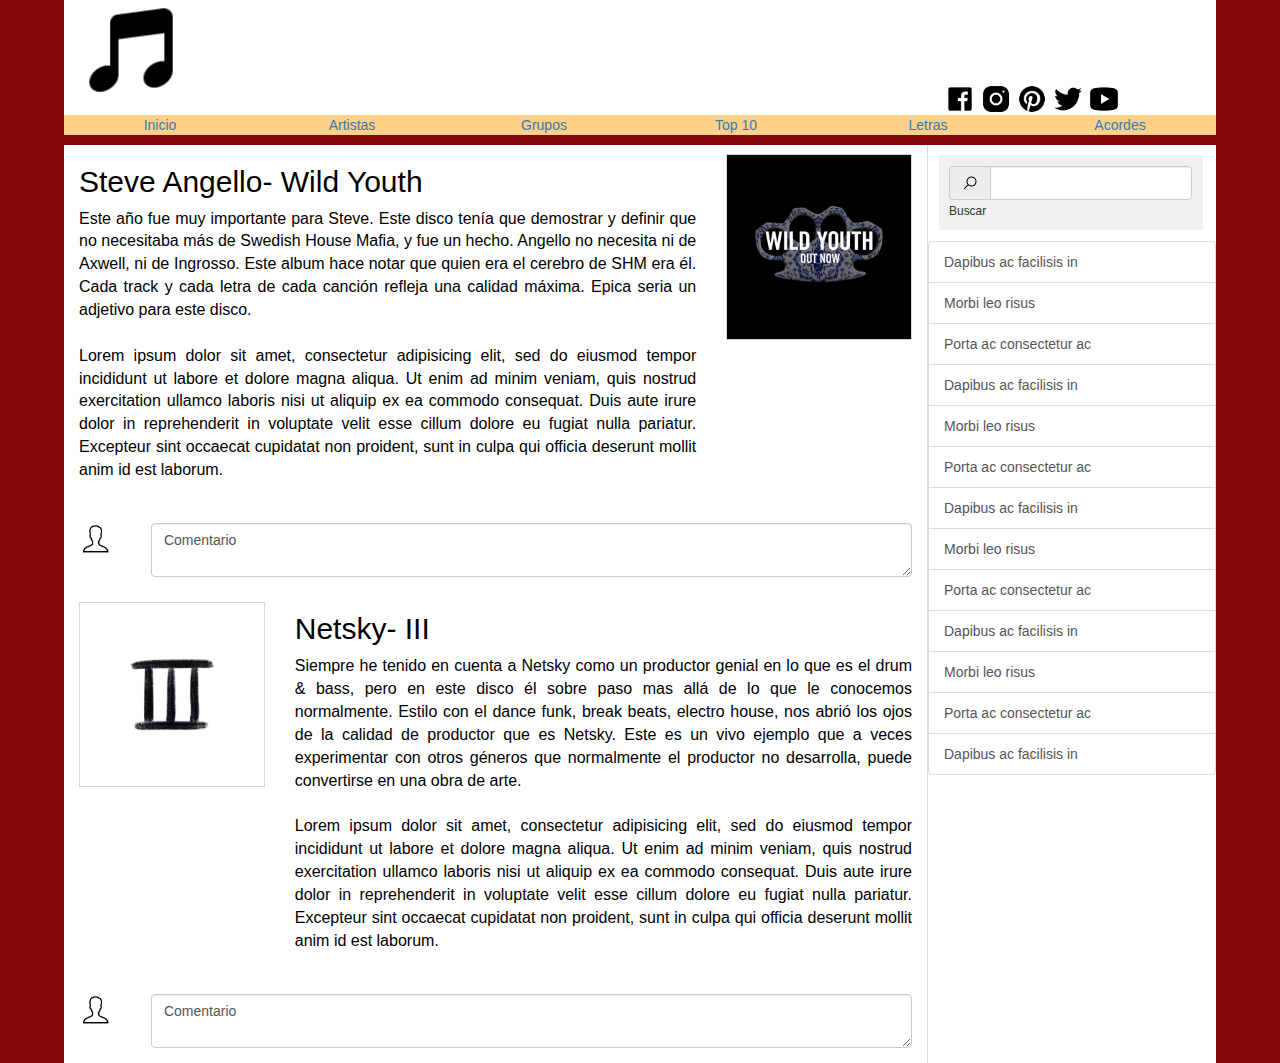
<file: F-BootstrapCSS/index.html>
<!DOCTYPE html>
<html>
<head>
	<meta charset="UTF-8">
    <meta name='viewport' content='width=device-width initial-scale=1'>
    <meta name='mobile-web-app-capable' content='yes'>
	<link rel="stylesheet" href="css/bootstrap.min.css" media="screen">
	<link rel="stylesheet" type="text/css" href="css/estilos.css">
	<script src='js/bootstrap.min.js'></script>
	<title>Blog de Música</title>
</head>
<body class="Music-body">
	<header class="post-content">
		<div class="row">
			<div class="col-lg-2 col-md-2 col-sm-12 col-xs-12">
				<img class="logo-flex" src="img/logo.png">
			</div>
			<div class="col-lg-9 col-md-9 col-sm-12 col-xs-12">
				<div class="col-lg-12 col-md-12 col-sm-12 col-xs-12 posicion">
					<a href="#"><img class="redes-sociales" src="img/icons8-Facebook-50.png"></a>
					<a href="#"><img class="redes-sociales" src="img/icons8-Instagram-50.png"></a>
					<a href="#"><img class="redes-sociales" src="img/icons8-Pinterest-50.png"></a>
					<a href="#"><img class="redes-sociales" src="img/icons8-Twitter-50.png"></a>
					<a href="#"><img class="redes-sociales" src="img/icons8-YouTube Play-50.png"></a>
				</div>
			</div>
		</div>
		<div class="row">
			<nav class="col-lg-12 col-md-12 col-sm-12 col-xs-12">
				<div class="col-lg-2 col-md-2 col-sm-4 col-xs-12 nav-color">
					<a href="#">Inicio</a>
				</div>
				<div class="col-lg-2 col-md-2 col-sm-4 col-xs-12 nav-color">
					<a href="#">Artistas</a>
				</div>
				<div class="col-lg-2 col-md-2 col-sm-4 col-xs-12 nav-color">
					<a href="#">Grupos</a>
				</div>
				<div class="col-lg-2 col-md-2 col-sm-4 col-xs-12 nav-color">
					<a href="#">Top 10</a>
				</div>
				<div class="col-lg-2 col-md-2 col-sm-4 col-xs-12 nav-color">
					<a href="#">Letras</a>
				</div>
				<div class="col-lg-2 col-md-2 col-sm-4 col-xs-12 nav-color">
					<a href="#">Acordes</a>
				</div>
			</nav>
		</div>	
	</header>

	<div class="post-content container-fluid">
		<div class="row">
			<!--Contenido-->
			<div class="col-lg-9 col-md-9 col-sm-12 col-xs-12 caja">
				<!--FILA 1-->
				<div class="row">
					<div class="col-lg-9 col-md-9 col-sm-12 col-xs-12">
						<h2 class="text-title">Steve Angello- Wild Youth</h2>
						<article class="post-text">
							Este año fue muy importante para Steve. Este disco tenía que demostrar y definir que no necesitaba más de Swedish House Mafia, y fue un hecho. Angello no necesita ni de Axwell, ni de Ingrosso. Este album hace notar que quien era el cerebro de SHM era él. Cada track y cada letra de cada canción refleja una calidad máxima. Epica seria un adjetivo para este disco.<br>

							<br>Lorem ipsum dolor sit amet, consectetur adipisicing elit, sed do eiusmod
							tempor incididunt ut labore et dolore magna aliqua. Ut enim ad minim veniam,
							quis nostrud exercitation ullamco laboris nisi ut aliquip ex ea commodo
							consequat. Duis aute irure dolor in reprehenderit in voluptate velit esse
							cillum dolore eu fugiat nulla pariatur. Excepteur sint occaecat cupidatat non
							proident, sunt in culpa qui officia deserunt mollit anim id est laborum.
						</article>
					</div>
					<div class="col-lg-3 col-md-3 col-sm-12 col-xs-12">
						<img class="albun-img" src="img/Disco1.jpg">
					</div>
				</div>
				<!--FILA 2-->
				<div class="row text-area">
					<div class="col-lg-1 col-md-1 col-sm-1 col-xs-1">
						<img class="user" src="img/user.png">
					</div>
					<div class="col-lg-11 col-md-11 col-sm-12 col-xs-12 form-group">
						<textarea name="Comentario" rows="2" class="form-control">Comentario</textarea>
					</div>
				</div>
				<!--FILA 3-->
				<div class="row">
					<div class="col-lg-3 col-md-3 col-sm-12 col-xs-12">
						<img class="albun-img" src="img/Disco2.jpg">
					</div>
					<div class="col-lg-9 col-md-9 col-sm-12 col-xs-12">
						<h2 class="text-title">Netsky- III</h2>
						<article class="post-text">
							Siempre he tenido en cuenta a Netsky como un productor genial en lo que es el drum & bass, pero en este disco él sobre paso mas allá de lo que le conocemos normalmente. Estilo con el dance funk, break beats, electro house, nos abrió los ojos de la calidad de productor que es Netsky. Este es un vivo ejemplo que a veces experimentar con otros géneros que normalmente el productor no desarrolla, puede convertirse en una obra de arte.<br>
							<br>Lorem ipsum dolor sit amet, consectetur adipisicing elit, sed do eiusmod
							tempor incididunt ut labore et dolore magna aliqua. Ut enim ad minim veniam,
							quis nostrud exercitation ullamco laboris nisi ut aliquip ex ea commodo
							consequat. Duis aute irure dolor in reprehenderit in voluptate velit esse
							cillum dolore eu fugiat nulla pariatur. Excepteur sint occaecat cupidatat non
							proident, sunt in culpa qui officia deserunt mollit anim id est laborum.
						</article>
					</div>
				</div>
				<!--FILA 4-->
				<div class="row text-area">
					<div class="col-lg-1 col-md-1 col-sm-1 col-xs-1">
						<img class="user" src="img/user.png">
					</div>
					<div class="col-lg-11 col-md-11 col-sm-12 col-xs-12 form-group">
						<textarea name="Comentario" rows="2" class="form-control">Comentario</textarea>
					</div>
				</div>
			</div>

			<!--Busqueda-->
			<div class="col-lg-3 col-md-3">
				<div class="row hidden-xs visible-md visible-lg">
					<div class="col-lg-11 col-md-11">
						<div class="row">
							<div class="form-group">
    							<div class="col-lg-12 col-md-12 box-buscar">
	      							<div class="input-group">
	        							<span class="input-group-addon"><img class="busqueda" src="img/icons8-Búsqueda-32.png"></span>
	        							<input type="text" class="form-control">
	      							</div>
	      							<small>Buscar</small>
    							</div>
  							</div>
						</div>
					</div>
				</div>
				<div class="row hidden-xs visible-md visible-lg">
					<div class="list-group">
						<a href="#" class="list-group-item list-group-item-action">Dapibus ac facilisis in</a>
						<a href="#" class="list-group-item list-group-item-action">Morbi leo risus</a>
						<a href="#" class="list-group-item list-group-item-action">Porta ac consectetur ac</a>
						<a href="#" class="list-group-item list-group-item-action">Dapibus ac facilisis in</a>
						<a href="#" class="list-group-item list-group-item-action">Morbi leo risus</a>
						<a href="#" class="list-group-item list-group-item-action">Porta ac consectetur ac</a>
						<a href="#" class="list-group-item list-group-item-action">Dapibus ac facilisis in</a>
						<a href="#" class="list-group-item list-group-item-action">Morbi leo risus</a>
						<a href="#" class="list-group-item list-group-item-action">Porta ac consectetur ac</a>
						<a href="#" class="list-group-item list-group-item-action">Dapibus ac facilisis in</a>
						<a href="#" class="list-group-item list-group-item-action">Morbi leo risus</a>
						<a href="#" class="list-group-item list-group-item-action">Porta ac consectetur ac</a>
						<a href="#" class="list-group-item list-group-item-action">Dapibus ac facilisis in</a>
					</div>
				</div>
			</div>
		</div>
	</div>
</body>
</html>
</file>
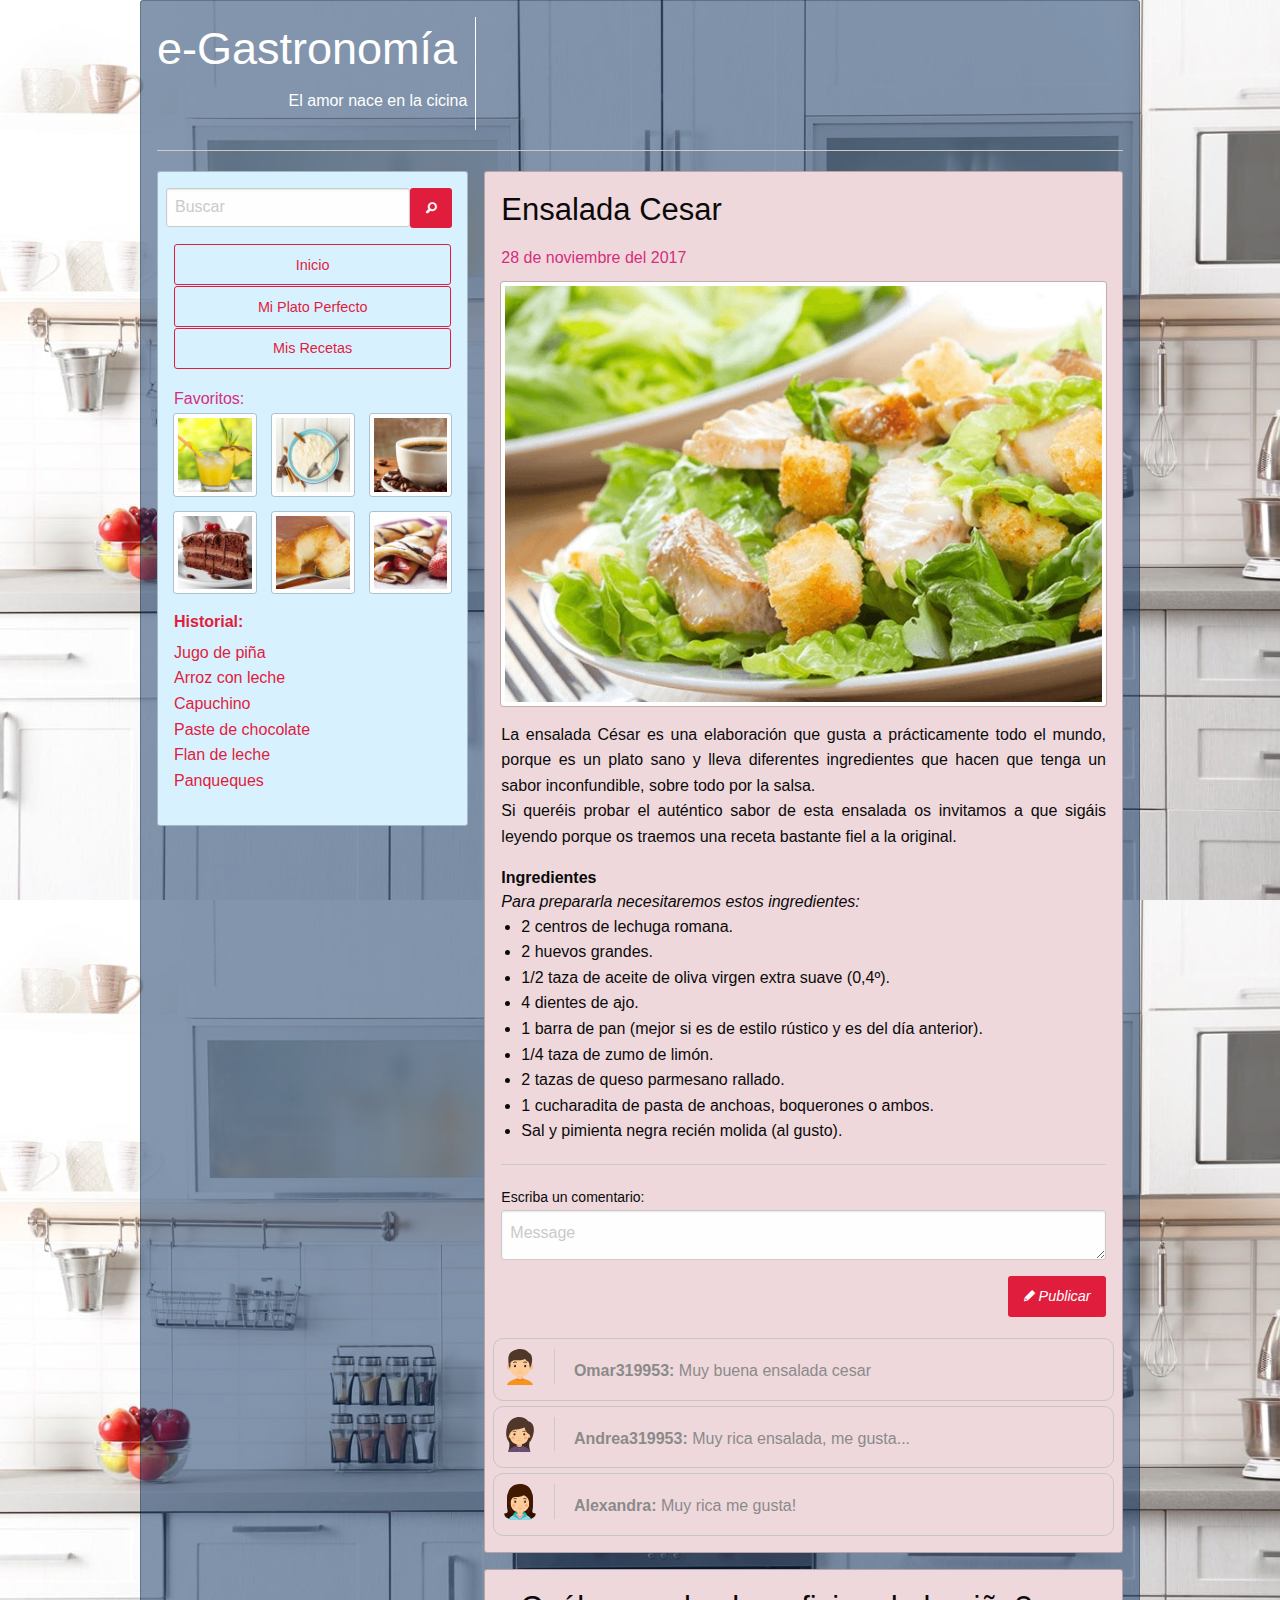
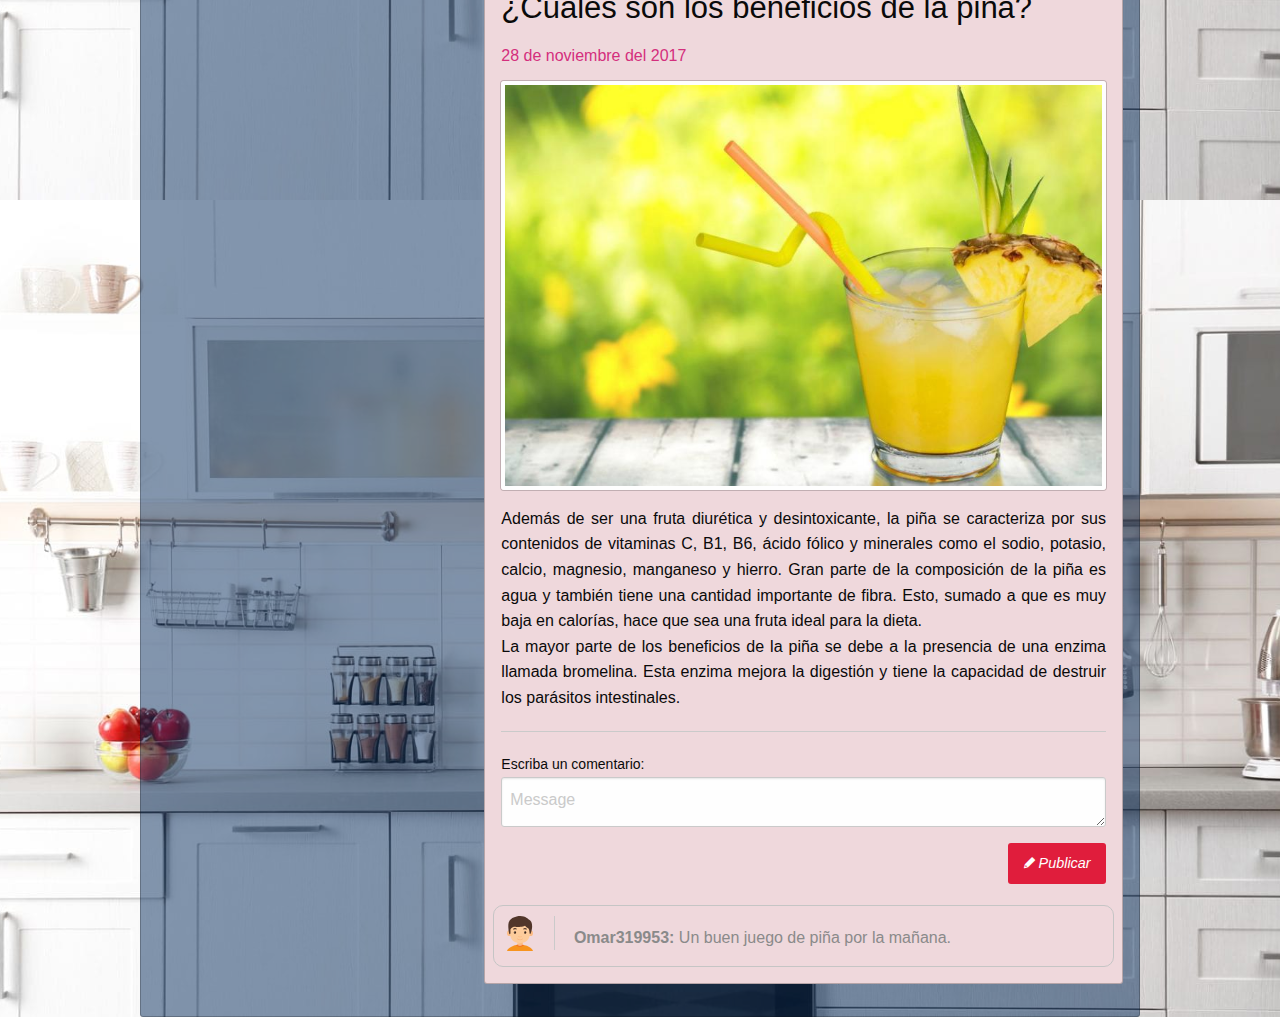
<file: F-FoundationCSS/index.html>
<!doctype html>
<html>

  <head>
    <meta charset="utf-8">
    <meta name="viewport" content="width=device-width, initial-scale=1.0">
    <link rel="stylesheet" href="css/foundation.min.css" media="screen" charset="utf-8">
    <link rel="stylesheet" href="foundation-icons/foundation-icons.css" media="screen" charset="utf-8">
    <link rel="stylesheet" href="css/app.css" media="screen" charset="utf-8">
    <title>Blog de Gastronomía</title>
  </head>
  
  <!-- Body con imagen de fondo -->
  <body class="gastronomia-body">
    <!-- Contenedor con transparencia -->
    <div class="row callout container">
      <!-- Titulo y Slogan del blog -->
      <div class="show-for-large">
        <div class="row large-uncollapse">
          <div class="small-12 columns">
            <!--Fila del Titulo -->
            <div class="row">
              <div class="medium-4 columns linea-der">
                <h1 class="text-titulo">e-Gastronomía</h1>
              </div>
            </div>
            <!-- Fila del slogan -->
            <div class="row">
              <div class="medium-4 columns linea-der">
                <p class="text-slogan">El amor nace en la cicina</p>
              </div>
            </div>
          </div>
        </div>
        <hr>
      </div>
        <!-- Area de busqueda -->
        <div class="row large-uncollapse">
          <div class="medium-4 columns show-for-large">
            <div class="color-complemen callout">
              <form>
                <div class="row">
                  <div class="medium-12 columns">
                    <div class="row collapse">
                      <div class="small-10 columns">
                        <input type="text" placeholder="Buscar">
                      </div>
                      <div class="small-2 columns">
                        <a href="#" class="button postfix"><i class="step fi-magnifying-glass"></i></a>
                      </div>
                    </div>
                  </div>
                </div>
                <div class="row">
                  <div class="medium-12 columns">
                    <div class="button-group expanded stacked">
                      <a href="#" class="button hollow">Inicio</a>
                      <a href="#" class="button hollow">Mi Plato Perfecto</a>
                      <a href="#" class="button hollow">Mis Recetas</a>
                    </div>
                  </div>
                </div>
                <label class="color-text">Favoritos:</label>
                <div class="row align-justify">
                    <div class="medium-4 columns">
                      <img class="img thumbnail" src="imagen/-jugopiña.jpg">
                    </div>
                    <div class="medium-4 columns">
                      <img class="img thumbnail" src="imagen/arroz-con-leche.jpg">
                    </div>
                    <div class="medium-4 columns">
                      <img class="img thumbnail float-center" src="imagen/cafe.jpg">  
                    </div>
                </div>
                <div class="row align-justify">
                    <div class="medium-4 columns">
                      <img class="img thumbnail" src="imagen/pastel-chocolate.jpg">
                    </div>
                    <div class="medium-4 columns">
                      <img class="img thumbnail float-right" src="imagen/flan.jpg">
                    </div>
                    <div class="medium-4 columns">
                      <img class="img thumbnail float-center" src="imagen/panqueques.jpg">  
                    </div>
                </div>
                <div class="row">
                  <div class="medium-12 columns">
                    <dl class="color-text">
                      <dt><a href="#">Historial:</a></dt>
                      <dd><a href="#">Jugo de piña</a></dd>
                      <dd><a href="#">Arroz con leche</a></dd>
                      <dd><a href="#">Capuchino</a></dd>
                      <dd><a href="#">Paste de chocolate</a></dd>
                      <dd><a href="#">Flan de leche</a></dd>
                      <dd><a href="#">Panqueques</a></dd>
                    </dl>
                  </div>
                </div>
              </form>
            </div>
          </div>
          
          <!-- Area de Articulos -->
          <div class="large-8 medium-12 small-12 columns float-center">
              <div class="row">
                <div class="large-12 medium-12 small-12 columns large-order-1 medium-order-1 small-order-2">
                  <div class="secondary callout text-justify">
                    <h3>Ensalada Cesar<br><small class="color-text">28 de noviembre del 2017</small></h3>
                    <img src="imagen/ensalada-cesar.jpg" class="thumbnail"/>
                    <p>
                      La ensalada César es una elaboración que gusta a prácticamente todo el mundo, porque es un plato sano y lleva diferentes ingredientes que hacen que tenga un sabor inconfundible, sobre todo por la salsa.<br>
                      Si queréis probar el auténtico sabor de esta ensalada os invitamos a que sigáis leyendo porque os traemos una receta bastante fiel a la original.
                    </p>
                    <strong>Ingredientes</strong><br>
                    <em>Para prepararla necesitaremos estos ingredientes:</em>
                    <ul>
                      <li>2 centros de lechuga romana.</li>
                      <li>2 huevos grandes.</li>
                      <li>1/2 taza de aceite de oliva virgen extra suave (0,4º).</li>
                      <li>4 dientes de ajo.</li>
                      <li>1 barra de pan (mejor si es de estilo rústico y es del día anterior).</li>
                      <li>1/4 taza de zumo de limón.</li>
                      <li>2 tazas de queso parmesano rallado.</li>
                      <li>1 cucharadita de pasta de anchoas, boquerones o ambos.</li>
                      <li>Sal y pimienta negra recién molida (al gusto).</li>
                    </ul>
                    <hr>
                    <div class="row columns">
                      <label>Escriba un comentario:
                      <textarea rows="1" placeholder="Message"></textarea>
                      </label>
                    </div>
                    <div class="row columns text-right">
                      <button type="submit" name="publicar" class="button"> <i class="step fi-pencil"> Publicar</i></button>
                    </div>
                    <div class="row comentario-caja">
                      <div class="large-1 medium-1 small-2 columns">
                        <img class="user" src="imagen/chico.svg">
                      </div>
                      <div class="large-11 medium-11 small-10 columns">
                        <blockquote><strong>Omar319953:</strong> Muy buena ensalada cesar</blockquote>
                      </div>
                    </div>
                    <div class="row comentario-caja">
                      <div class="large-1 medium-1 small-2 columns">
                        <img class="user" src="imagen/chica (1).svg">
                      </div>
                      <div class="large-11 medium-11 small-10 columns">
                        <blockquote><strong>Andrea319953:</strong> Muy rica ensalada, me gusta...</blockquote>
                      </div>
                    </div>
                    <div class="row comentario-caja">
                      <div class="large-1 medium-1 small-2 columns">
                        <img class="user" src="imagen/chica.svg">
                      </div>
                      <div class="large-11 medium-11 small-10 columns">
                        <blockquote><strong>Alexandra:</strong> Muy rica me gusta!</blockquote>
                      </div>
                    </div>
                  </div>
                </div>
                <div class="large-12 medium-12 small-12 columns large-order-2 medium-order-2 small-order-1">
                  <div class="secondary callout text-justify">
                    <h3>¿Cuáles son los beneficios de la piña?<br><small class="color-text">28 de noviembre del 2017</small></h3>
                    <img src="imagen/piña.jpg" class="thumbnail"/>
                    <p>
                      Además de ser una fruta diurética y desintoxicante, la piña se caracteriza por sus contenidos de vitaminas C, B1, B6, ácido fólico y minerales como el sodio, potasio, calcio, magnesio, manganeso y hierro. Gran parte de la composición de la piña es agua y también tiene una cantidad importante de fibra. Esto, sumado a que es muy baja en calorías, hace que sea una fruta ideal para la dieta.<br>
                      La mayor parte de los beneficios de la piña se debe a la presencia de una enzima llamada bromelina. Esta enzima mejora la digestión y tiene la capacidad de destruir los parásitos intestinales.
                    </p>
                    <hr>
                    <div class="row columns">
                      <label>Escriba un comentario:
                      <textarea rows="1" placeholder="Message"></textarea>
                      </label>
                    </div>
                    <div class="row columns text-right">
                      <button type="submit" name="publicar" class="button"><i class="step fi-pencil"> Publicar</i></button>
                    </div>
                    <div class="row comentario-caja">
                      <div class="large-1 medium-1 small-2 columns">
                        <img class="user" src="imagen/chico.svg">
                      </div>
                      <div class="large-11 medium-11 small-10 columns">
                        <blockquote><strong>Omar319953:</strong> Un buen juego de piña por la mañana.</blockquote>
                      </div>
                    </div>
                  </div>
                </div>
              </div>
          </div>
        </div>

    </div>

    <script src="js/vendor/jquery.js"></script>
    <script src="js/vendor/what-input.js"></script>
    <script src="js/vendor/foundation.js"></script>
    <script src="js/app.js"></script>
  </body>
</html>
</file>
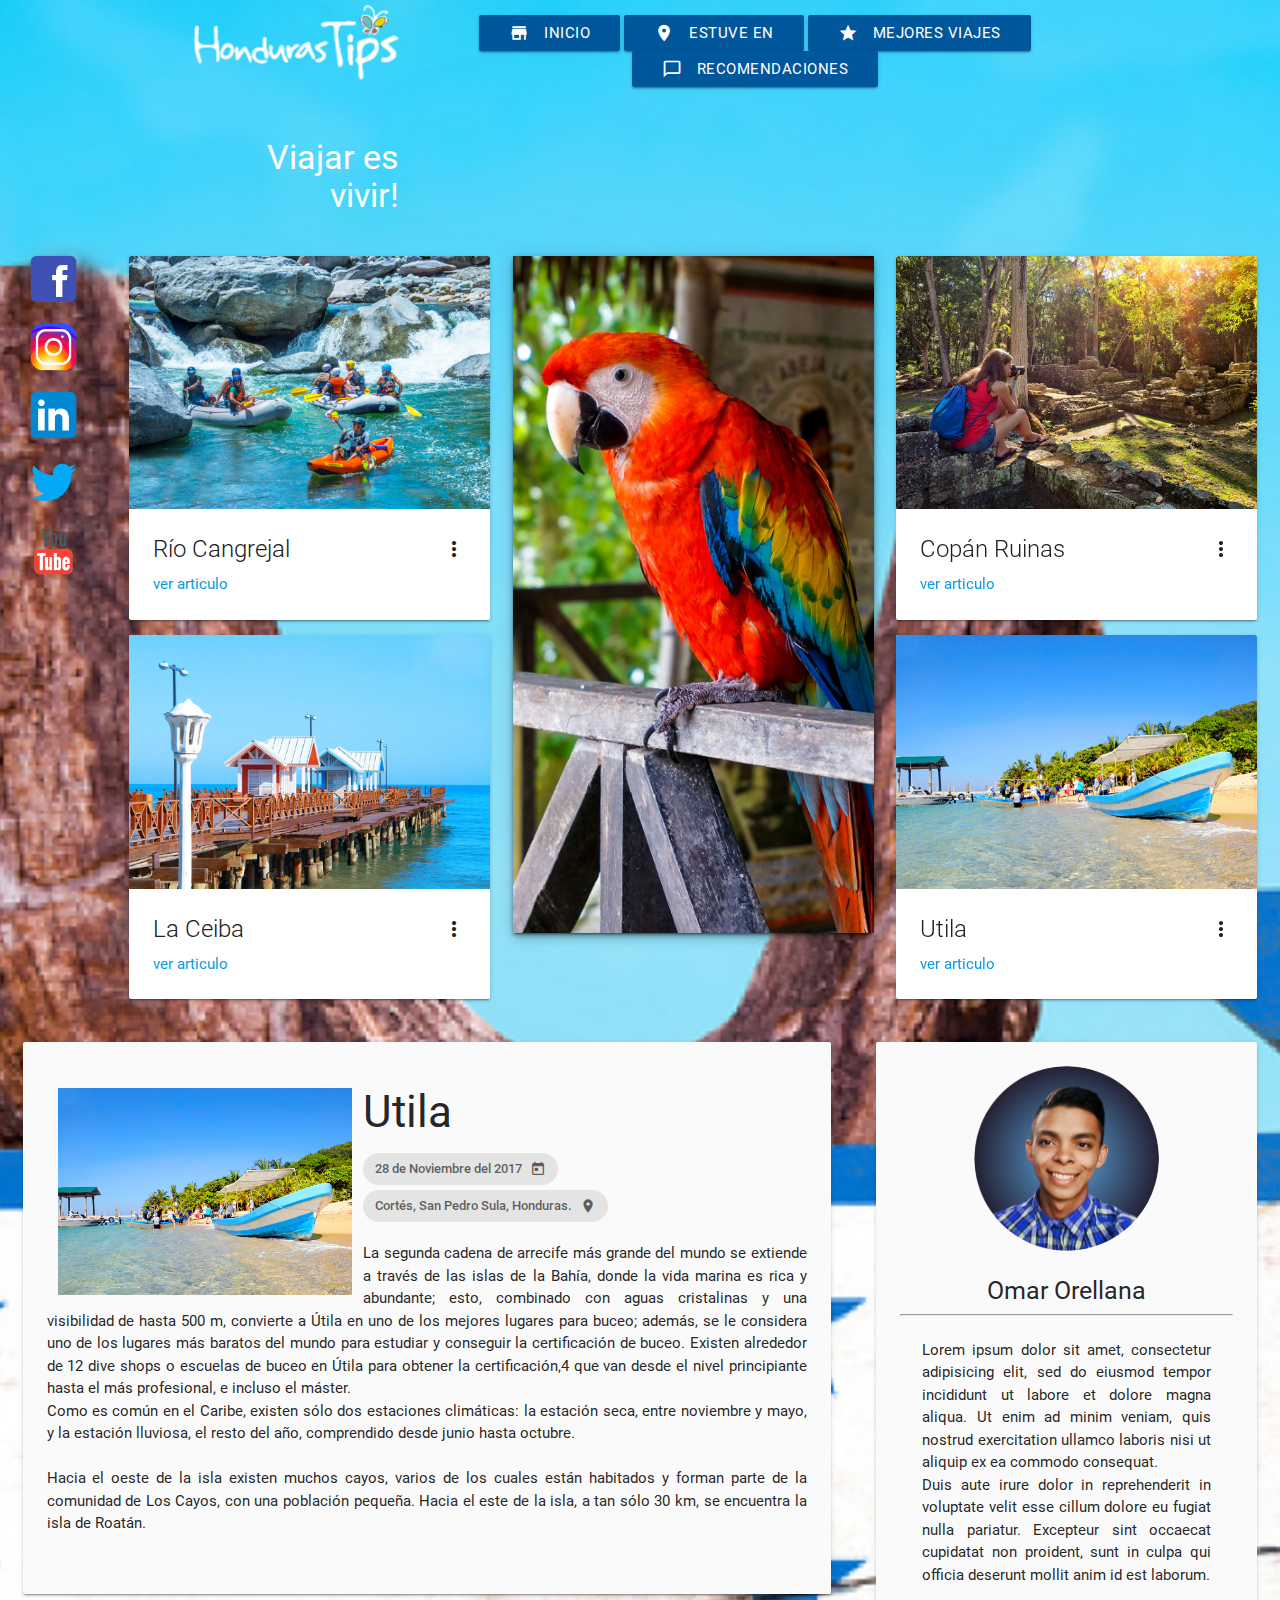
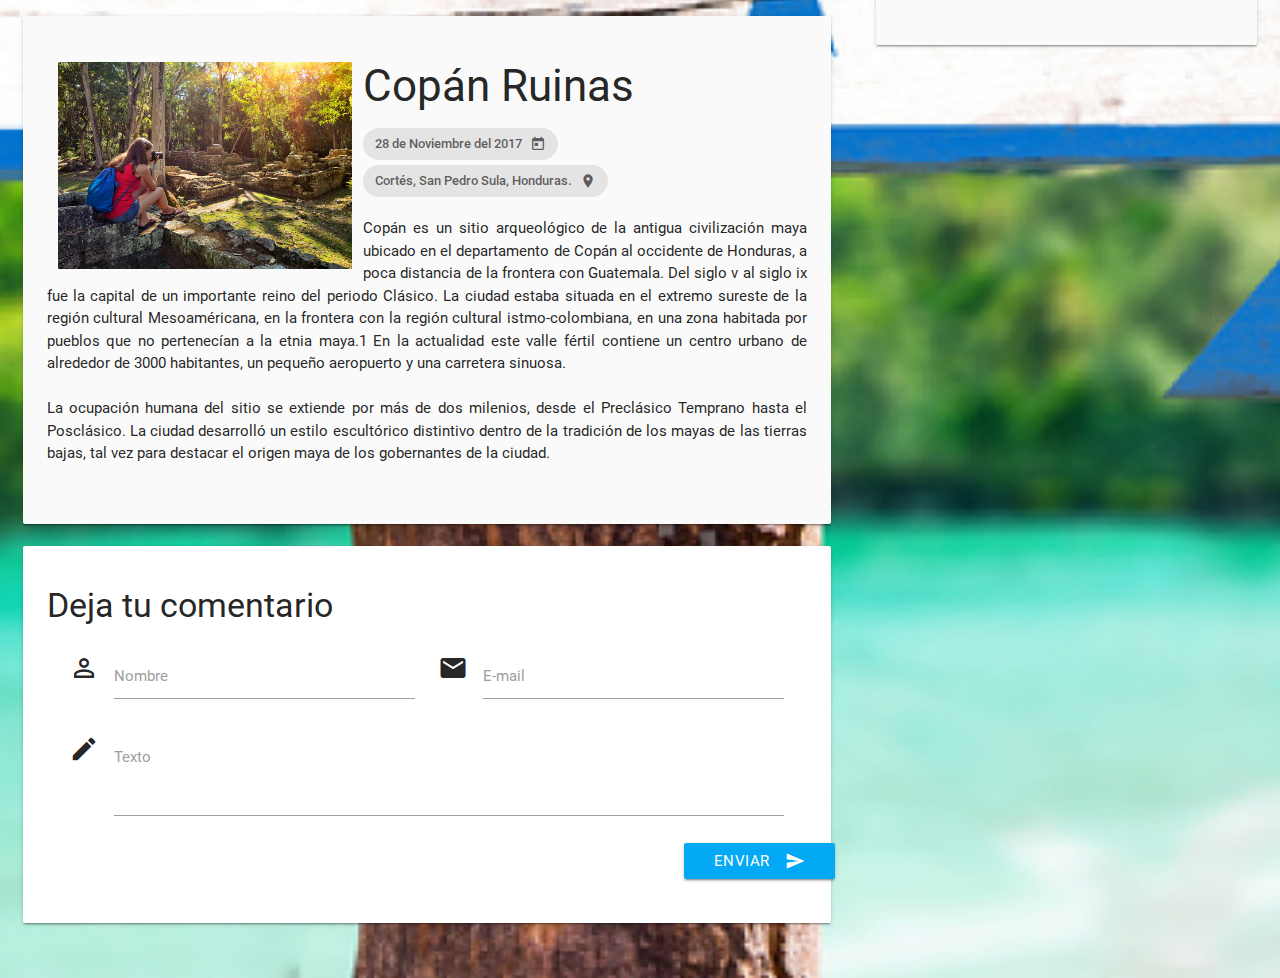
<file: F-MaterializeCSS/index.html>
<!DOCTYPE html>
  <html>
    <head>
      <meta charset="utf-8">
      <!--Importar fuente de icono de Google-->
      <link href="https://fonts.googleapis.com/icon?family=Material+Icons" rel="stylesheet">
      <!--Importar materialize.css-->
      <link type="text/css" rel="stylesheet" href="css/materialize.css"  media="screen, projection"/>
      <link type="text/css" rel="stylesheet" href="css/estilos.css"  media="screen, projection"/>
      <!--Deje que el navegador sepa que el sitio web está optimizado para dispositivos móviles-->
      <meta name="viewport" content="width=device-width, initial-scale=1.0"/>
    </head>

    <body class="honduras-body">
      
      <!--Encabezado de la pagina-->
      <header>
        <div class="container">
          <div class="row">
            <div class="col s4 m3 l3">
              <img class="responsive-img" src="imagen/sm_logo.png">
            </div>
            <div class="col s8 m9 l9">
              <div class="right section center-align">
                <a href="#" class="btn waves-effect  light-blue darken-4 boton-menu"><i class="material-icons left">store</i><span class="white-text hide-on-small-only hide-on-med-only">Inicio</span></a>
                <a href="#" class="btn waves-effect  light-blue darken-4 boton-menu"><i class="material-icons left">room</i><span class="white-text hide-on-small-only hide-on-med-only">Estuve en</span></a>
                <a href="#" class="btn waves-effect  light-blue darken-4 boton-menu"><i class="material-icons left">grade</i><span class="white-text hide-on-small-only hide-on-med-only">Mejores viajes</span></a>
                <a href="#" class="btn waves-effect  light-blue darken-4 boton-menu"><i class="material-icons left">chat_bubble_outline</i><span class="white-text hide-on-small-only hide-on-med-only">recomendaciones</span></a>
              </div>
            </div>
          </div>
          <div class="row">
            <div class="col s12 m12 l3">
              <h4 class="right-align white-text">Viajar es vivir!</h4>
            </div>
          </div>
        </div>
      </header>

      <div class="row">
        <div class="col l1 hide-on-small-only hide-on-med-only">
          <div class="row">
            <div class="col l12">
              <a href="https://www.facebook.com/"><img class="responsive-img" src="imagen/icons8-Facebook-96.png"></a>
              <a href="https://www.instagram.com/?hl=es-la"><img class="responsive-img" src="imagen/icons8-Instagram-96.png"></a>
              <a href="https://www.linkedin.com/uas/login"><img class="responsive-img" src="imagen/icons8-LinkedIn-96.png"></a>
              <a href="https://twitter.com/"><img class="responsive-img" src="imagen/icons8-Twitter-96.png"></a>
              <a href="https://www.youtube.com/?hl=es-419"><img class="responsive-img" src="imagen/icons8-YouTube-96.png"></a>
            </div>
          </div>
        </div>
        <div class="col s12 m12 l11">
          <!--Columna 1-->
          <div class="col s12 m6 l4">
            <!--Articulo 1-->
            <div class="card hoverable">
              <div class="card-image waves-effect waves-block waves-light">
                <img class="activator" src="imagen/cangrejal.jpg">
              </div>
              <div class="card-content">
                <span class="card-title activator grey-text text-darken-4">Río Cangrejal<i class="material-icons right">more_vert</i></span>
                <p><a href="http://www.hondurastips.hn/2012/03/13/rafting/">ver articulo</a></p>
              </div>
              <div class="card-reveal light-blue darken-3 white-text">
                <span class="card-title">Río Cangrejal<i class="material-icons right">close</i></span>
                <p>
                  Uno de los mejores rápidos de Centro América para la práctica del rafting. El Río Cangrejal es famoso por sus rápidos de clase 2, 3 y 4. Y todo menos de 45 minutos del centro de la ciudad...
                </p>
              </div>
            </div>

            <!--Articulo 2-->
            <div class="card hoverable">
              <div class="card-image waves-effect waves-block waves-light">
                <img class="activator" src="imagen/ceiba.jpg">
              </div>
              <div class="card-content">
                <span class="card-title activator grey-text text-darken-4">La Ceiba<i class="material-icons right">more_vert</i></span>
                <p><a href="http://www.hondurastips.hn/2011/02/04/la-ceiba/">ver articulo</a></p>
              </div>
              <div class="card-reveal light-blue darken-3 white-text">
                <span class="card-title">La Ceiba<i class="material-icons right">close</i></span>
                <p>
                  La Ceiba se fundó de las manos del pueblo Garífuna y los indio Pech, bajo la sombra de un gigantesco árbol de ceiba, Ceiba pentandra, el mítico árbol de los mayas...
                </p>
              </div>
            </div>
          </div>

          <!--Columna 2-->
          <div class="col s12 m6 l4">
            <div class="card hoverable">
              <img class="responsive-img z-depth-3 materialboxed" src="imagen/copan.jpg">
            </div>
          </div>

          <!--Columna 3-->
          <div class="col s12 m6 l4">

            <!--Articulo 1-->
            <div class="card hoverable">
              <div class="card-image waves-effect waves-block waves-light">
                <img class="activator" src="imagen/copan ruinas.jpg">
              </div>
              <div class="card-content">
                <span class="card-title activator grey-text text-darken-4">Copán Ruinas<i class="material-icons right">more_vert</i></span>
                <p><a href="http://www.hondurastips.hn/2011/02/04/copan-ruinas/">ver articulo</a></p>
              </div>
              <div class="card-reveal light-blue darken-3 white-text">
                <span class="card-title">Copán Ruinas<i class="material-icons right">close</i></span>
                <p>
                  Las primeras noticias de las ruinas arqueológicas de Copán que llegan a Europa provienen de una carta enviada al Rey Felipe II en 1576, por Diego García de Palacios: "En el camino (de Guatemala) a la ciudad de San Pedro Sula..."
                </p>
              </div>
            </div>

             <!--Articulo 2-->
            <div class="card hoverable">
              <div class="card-image waves-effect waves-block waves-light">
                <img class="activator" src="imagen/cayos.jpg">
              </div>
              <div class="card-content">
                <span class="card-title activator grey-text text-darken-4">Utila<i class="material-icons right">more_vert</i></span>
                <p><a href="http://www.hondurastips.hn/2011/12/31/utila/">ver articulo</a></p>
              </div>
              <div class="card-reveal light-blue darken-3 white-text">
                <span class="card-title">Utila<i class="material-icons right">close</i></span>
                <p>
                  Utila es la más pequeña de las islas que conforman el departamento de las Islas de la Bahía, en el caribe hondureño. A pesar de su reducido tamaño (mide tan solo siete millas de longitud de tres por ancho)...
                </p>
              </div>
            </div>
          </div> 
        </div>
      </div>

      <div class="row">
        <div class="col s12 m12 l8">
          <div class="row">
            <div class="col l12 hide-on-small-only hide-on-med-only">
              <div class="card-panel hoverable grey lighten-5 z-depth-1">
                <div class="card-content">
                  <div class="row">
                    <div class="col s12 m12 l5">
                      <img class="responsive-img" src="imagen/cayos.jpg">
                    </div>
                    <h3>Utila</h3>
                    <div class="chip">
                      28 de Noviembre del 2017
                      <i class="close material-icons">today</i>
                    </div>
                    <div class="chip">
                      Cortés, San Pedro Sula, Honduras.
                      <i class="close material-icons">location_on</i>
                    </div>
                    <p class="centrar-texto">
                      La segunda cadena de arrecife más grande del mundo se extiende a través de las islas de la Bahía, donde la vida marina es rica y abundante; esto, combinado con aguas cristalinas y una visibilidad de hasta 500 m, convierte a Útila en uno de los mejores lugares para buceo; además, se le considera uno de los lugares más baratos del mundo para estudiar y conseguir la certificación de buceo. Existen alrededor de 12 dive shops o escuelas de buceo en Útila para obtener la certificación,4​ que van desde el nivel principiante hasta el más profesional, e incluso el máster.<br>
                      Como es común en el Caribe, existen sólo dos estaciones climáticas: la estación seca, entre noviembre y mayo, y la estación lluviosa, el resto del año, comprendido desde junio hasta octubre.<br>
                      <br>Hacia el oeste de la isla existen muchos cayos, varios de los cuales están habitados y forman parte de la comunidad de Los Cayos, con una población pequeña. Hacia el este de la isla, a tan sólo 30 km, se encuentra la isla de Roatán.
                  </div>
                </div>
              </div>
            </div>
            <div class="col s12 m12 l12">
              <div class="card-panel hoverable grey lighten-5 z-depth-1">
                <div class="card-content">
                  <div class="row">
                    <div class="col s12 m12 l5">
                      <img class="responsive-img" src="imagen/copan ruinas.jpg">
                    </div>
                    <h3>Copán Ruinas</h3>
                    <div class="chip">
                      28 de Noviembre del 2017
                      <i class="close material-icons">today</i>
                    </div>
                    <div class="chip">
                      Cortés, San Pedro Sula, Honduras.
                      <i class="close material-icons">location_on</i>
                    </div>
                    <p class="centrar-texto">
                      Copán es un sitio arqueológico de la antigua civilización maya ubicado en el departamento de Copán al occidente de Honduras, a poca distancia de la frontera con Guatemala. Del siglo v al siglo ix fue la capital de un importante reino del periodo Clásico. La ciudad estaba situada en el extremo sureste de la región cultural Mesoaméricana, en la frontera con la región cultural istmo-colombiana, en una zona habitada por pueblos que no pertenecían a la etnia maya.1​ En la actualidad este valle fértil contiene un centro urbano de alrededor de 3000 habitantes, un pequeño aeropuerto y una carretera sinuosa.<br>
                      <br>La ocupación humana del sitio se extiende por más de dos milenios, desde el Preclásico Temprano hasta el Posclásico. La ciudad desarrolló un estilo escultórico distintivo dentro de la tradición de los mayas de las tierras bajas, tal vez para destacar el origen maya de los gobernantes de la ciudad.
                  </div>
                </div>
              </div>
            </div>
            <div class="col s12 m12 l12">
              <div class="card-panel hoverable gray darken-3 gray-text">
                <div class="card-content">
                  <div class="row">
                    <form>
                      <h4>Deja tu comentario</h4>
                      <div class="col s12 m12 l12">
                        <div class="input-field col s12 m12 l6">
                          <i class="material-icons prefix">perm_identity</i>
                          <input type="text" id="nombre" class="validate">
                          <label for="nombre">Nombre</label>
                        </div>
                        <div class="input-field col s12 m12 l6">
                          <i class="material-icons prefix">email</i>
                          <input type="email" id="email" class="validate">
                          <label for="email" data-success="Correcto" data-error="Debes completar este campo">E-mail</label>
                        </div>
                        <div class="input-field col s12 m12 l12">
                          <i class="material-icons prefix">create</i>
                          <textarea id="texto" class="materialize-textarea"></textarea>
                          <label for="texto">Texto</label>
                        </div>
                        <br>
                        <div class="col s12 m12 l12 offset-l10">
                          <button class="btn waves-effect light-blue" type="submit" name="action">Enviar
                          <i class="material-icons right">send</i>
                          </button>
                        </div>
                      </div>
                    </form>
                  </div>
                </div>
              </div>
            </div>
          </div>    
        </div>  
        <div class="col s10 m10 l4 offset-s1 offset-m1">
          <div class="row">
            <div class="col s12 m12 l12">
              <div class="card-panel hoverable grey lighten-5 z-depth-1">
                <div class="card-content">
                  <div class="row">
                    <div class="col s12 m12 l12">
                      <div class="col s8 m8 l8 offset-s2 offset-m2 offset-l2">
                        <img class="circle responsive-img" src="imagen/autor.jpg">
                      </div>
                    </div>
                  </div>
                  <h5 class="center-align">Omar Orellana</h5>
                  <hr>
                  <div class="row">
                    <div class="col s12 m12 l12">
                      <div class="col s12 m12 l12">
                        <p class="centrar-texto">
                          Lorem ipsum dolor sit amet, consectetur adipisicing elit, sed do eiusmod
                          tempor incididunt ut labore et dolore magna aliqua. Ut enim ad minim veniam,
                          quis nostrud exercitation ullamco laboris nisi ut aliquip ex ea commodo
                          consequat. <br>Duis aute irure dolor in reprehenderit in voluptate velit esse
                          cillum dolore eu fugiat nulla pariatur. Excepteur sint occaecat cupidatat non
                          proident, sunt in culpa qui officia deserunt mollit anim id est laborum.
                        </p>
                      </div>
                    </div>
                  </div>
                </div>
              </div>
            </div>
          </div>    
        </div>
      </div>

      <!--Importar jQuery antes de materialize.js-->
      <script type="text/javascript" src="https://code.jquery.com/jquery-3.2.1.min.js"></script>
      <script type="text/javascript" src="js/materialize.min.js"></script>
    </body>
  </html>
</file>
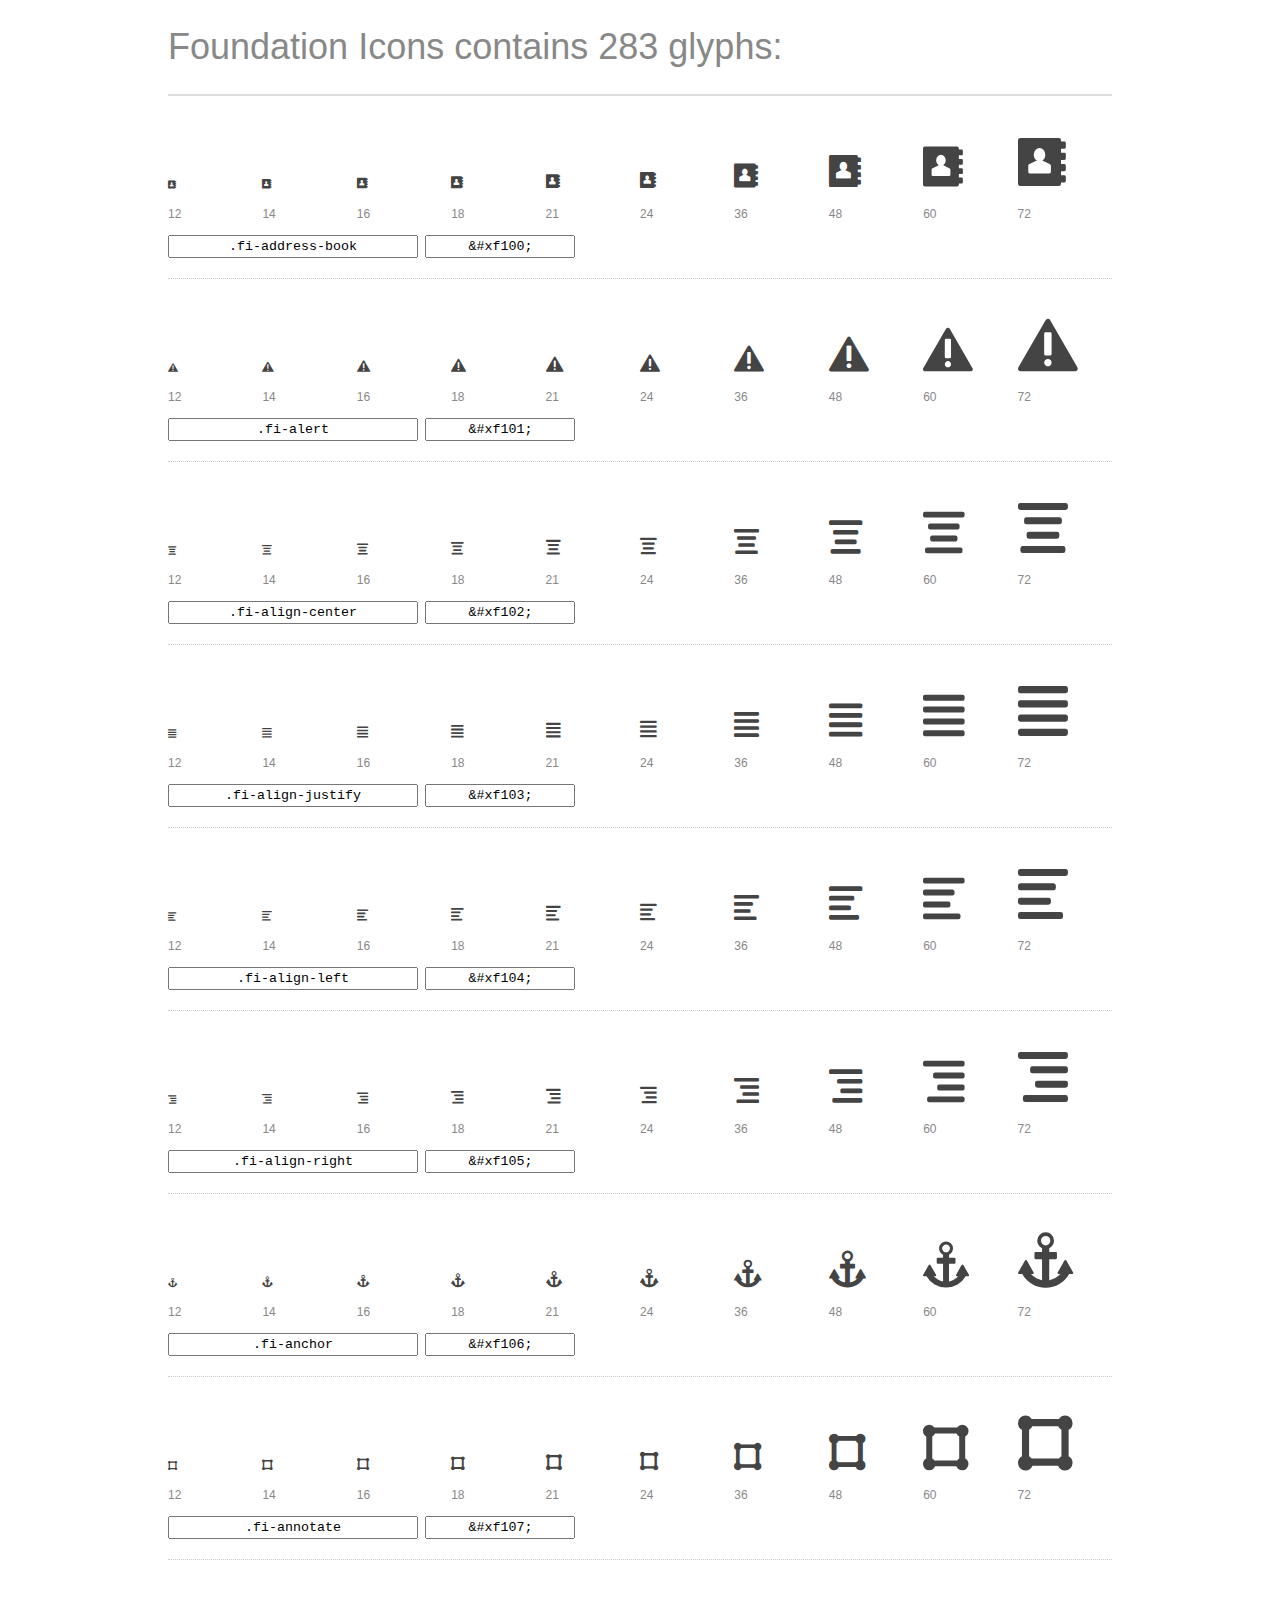
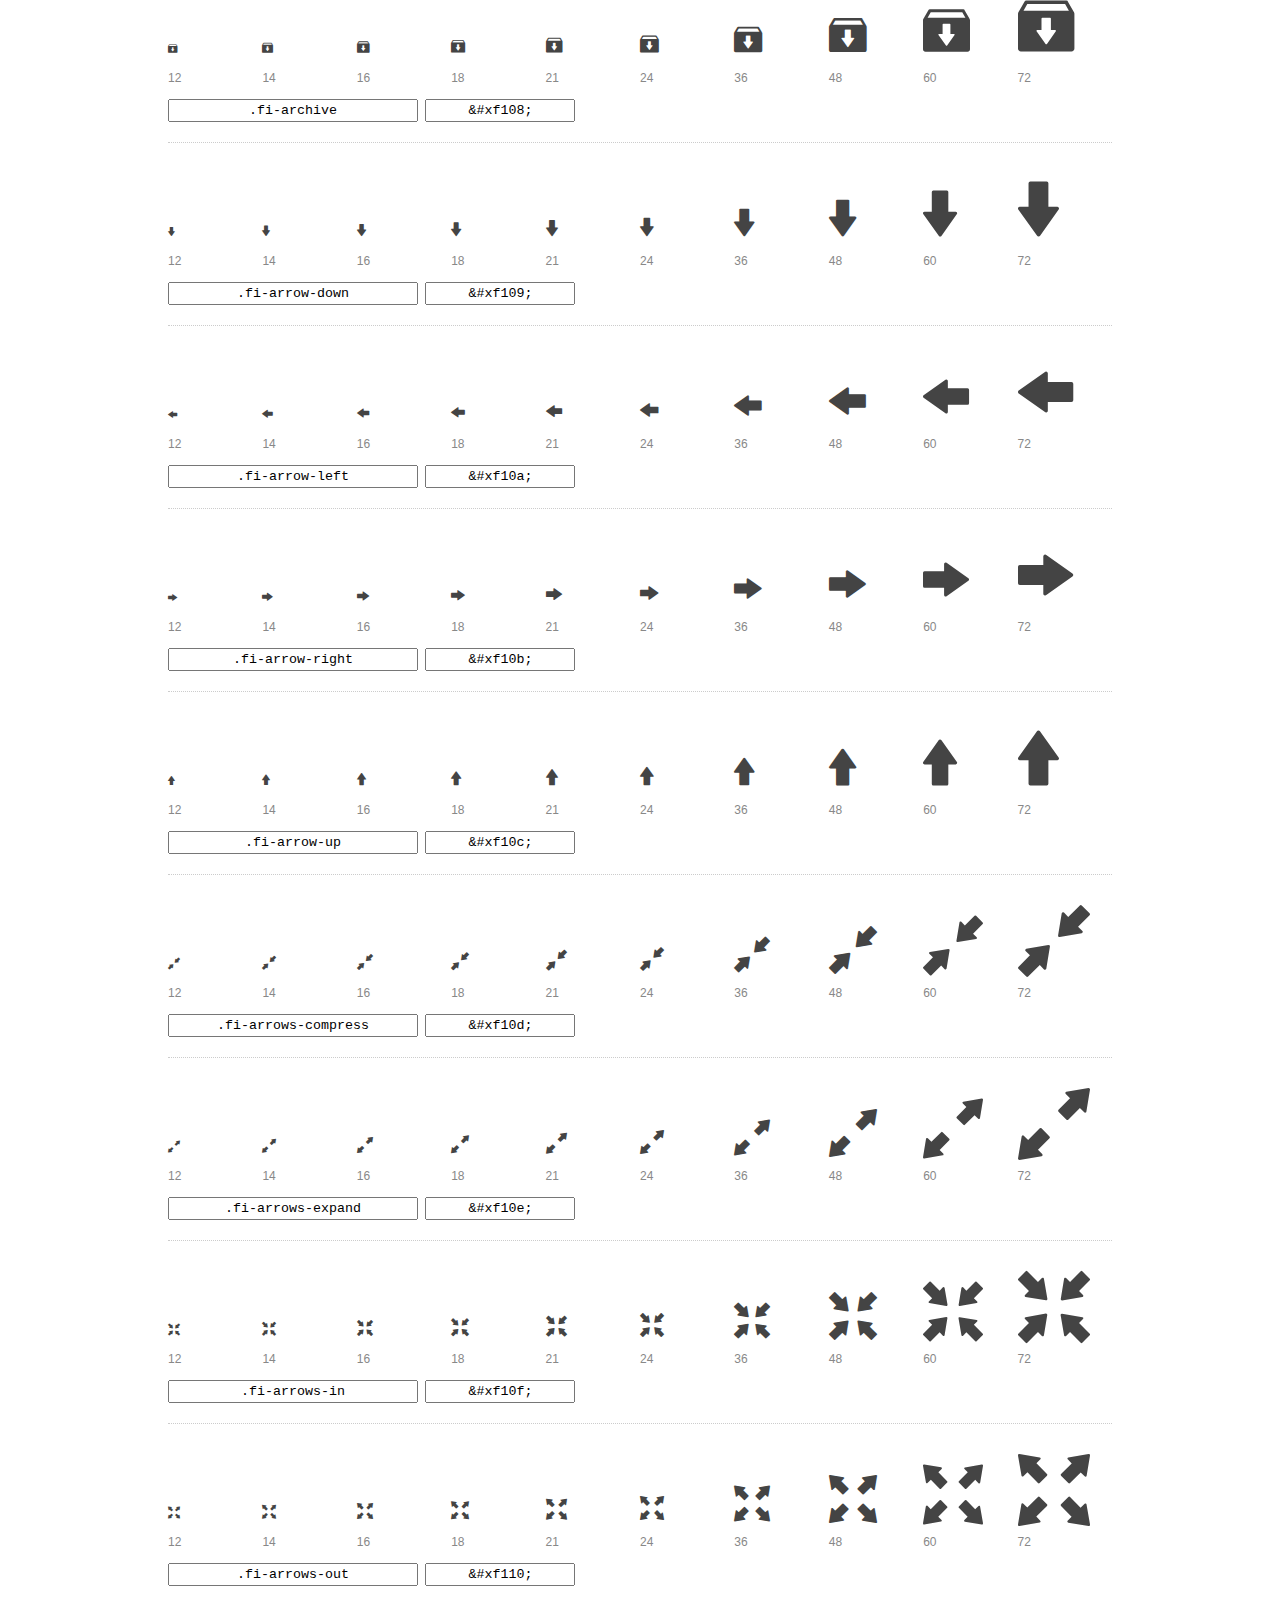
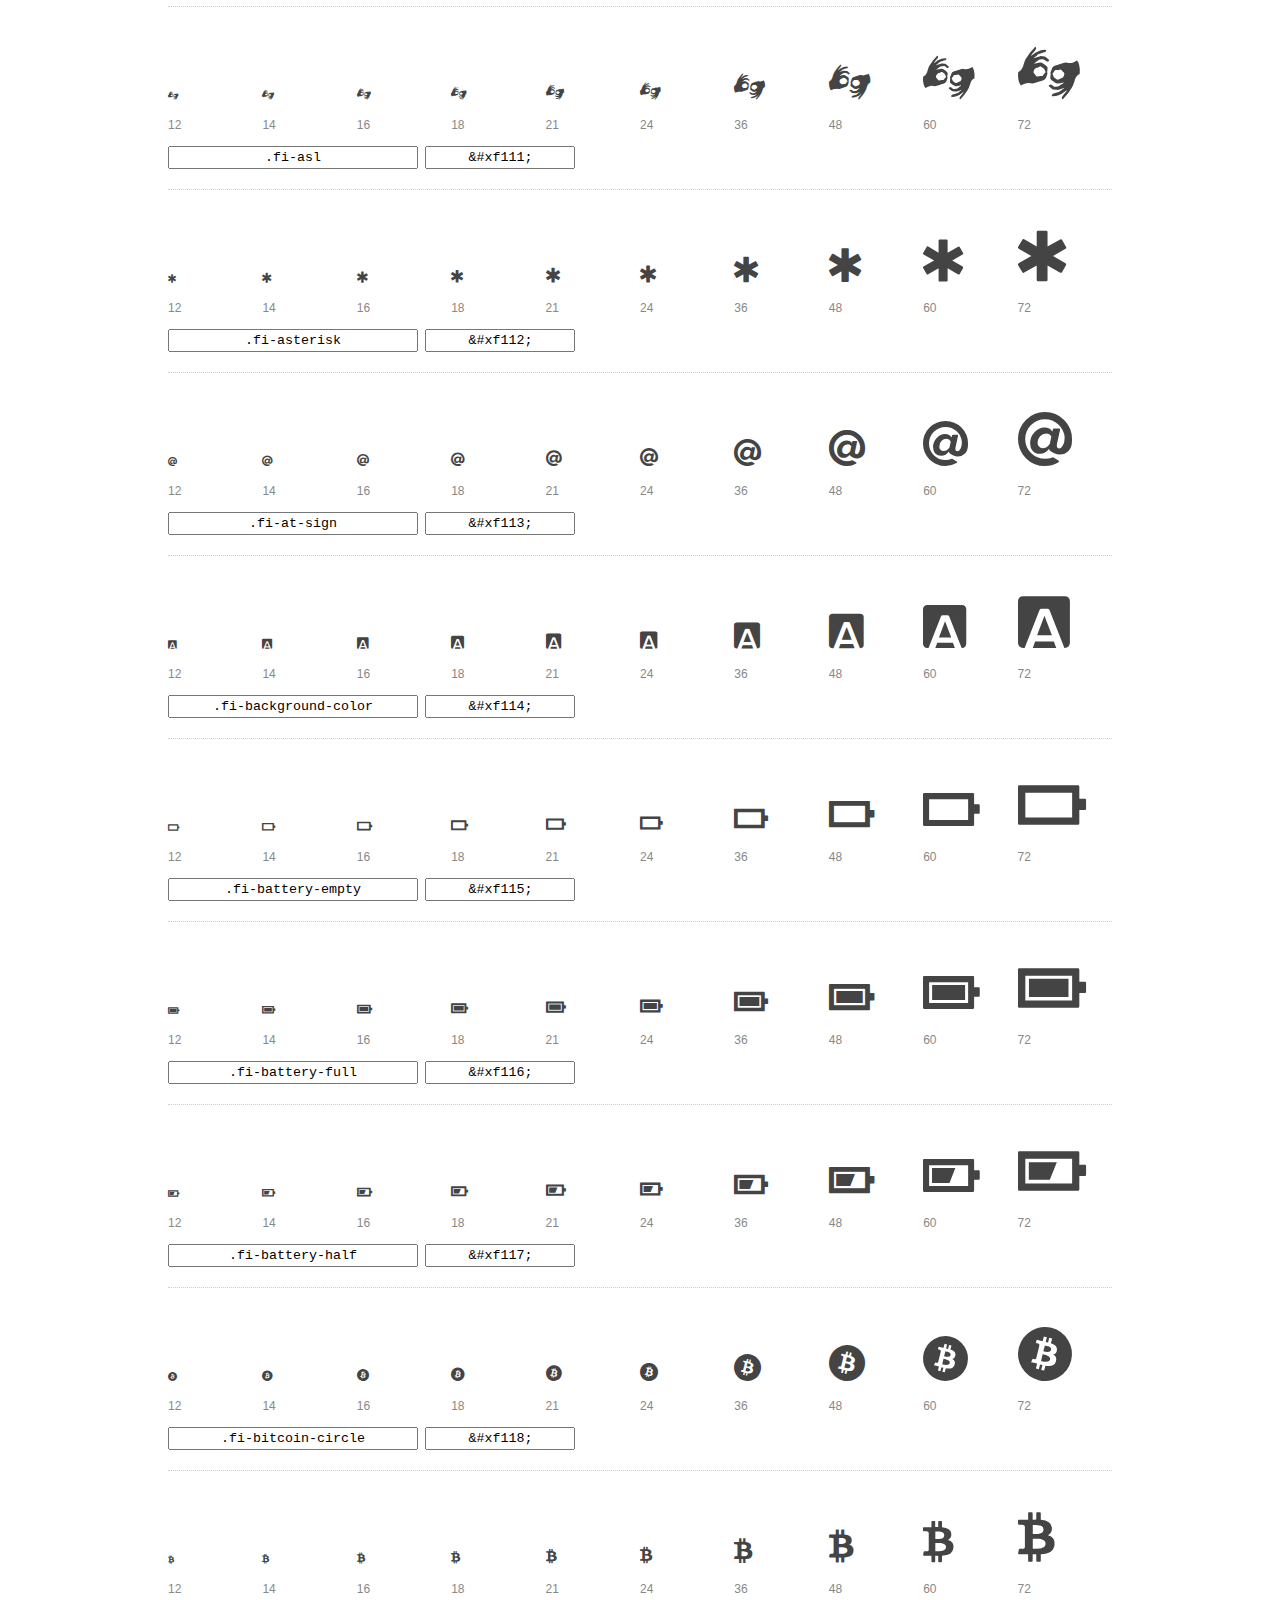
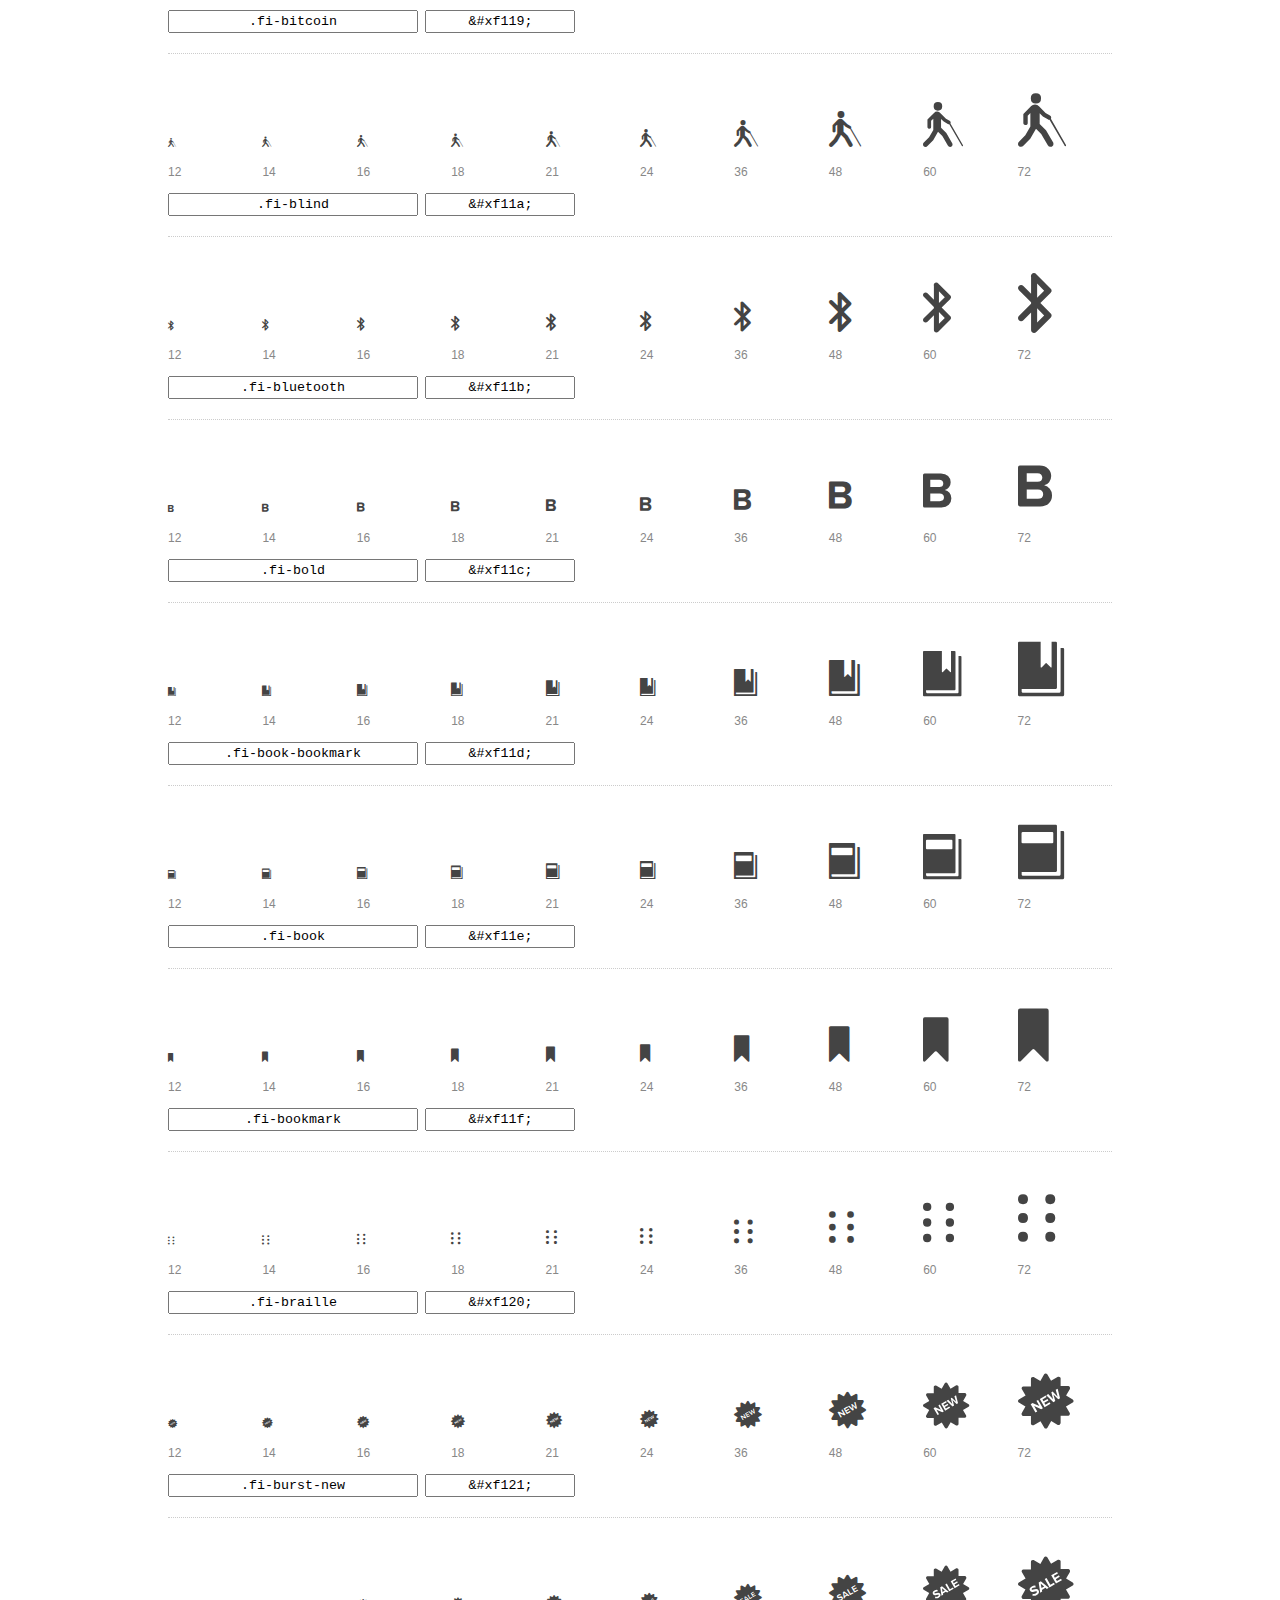
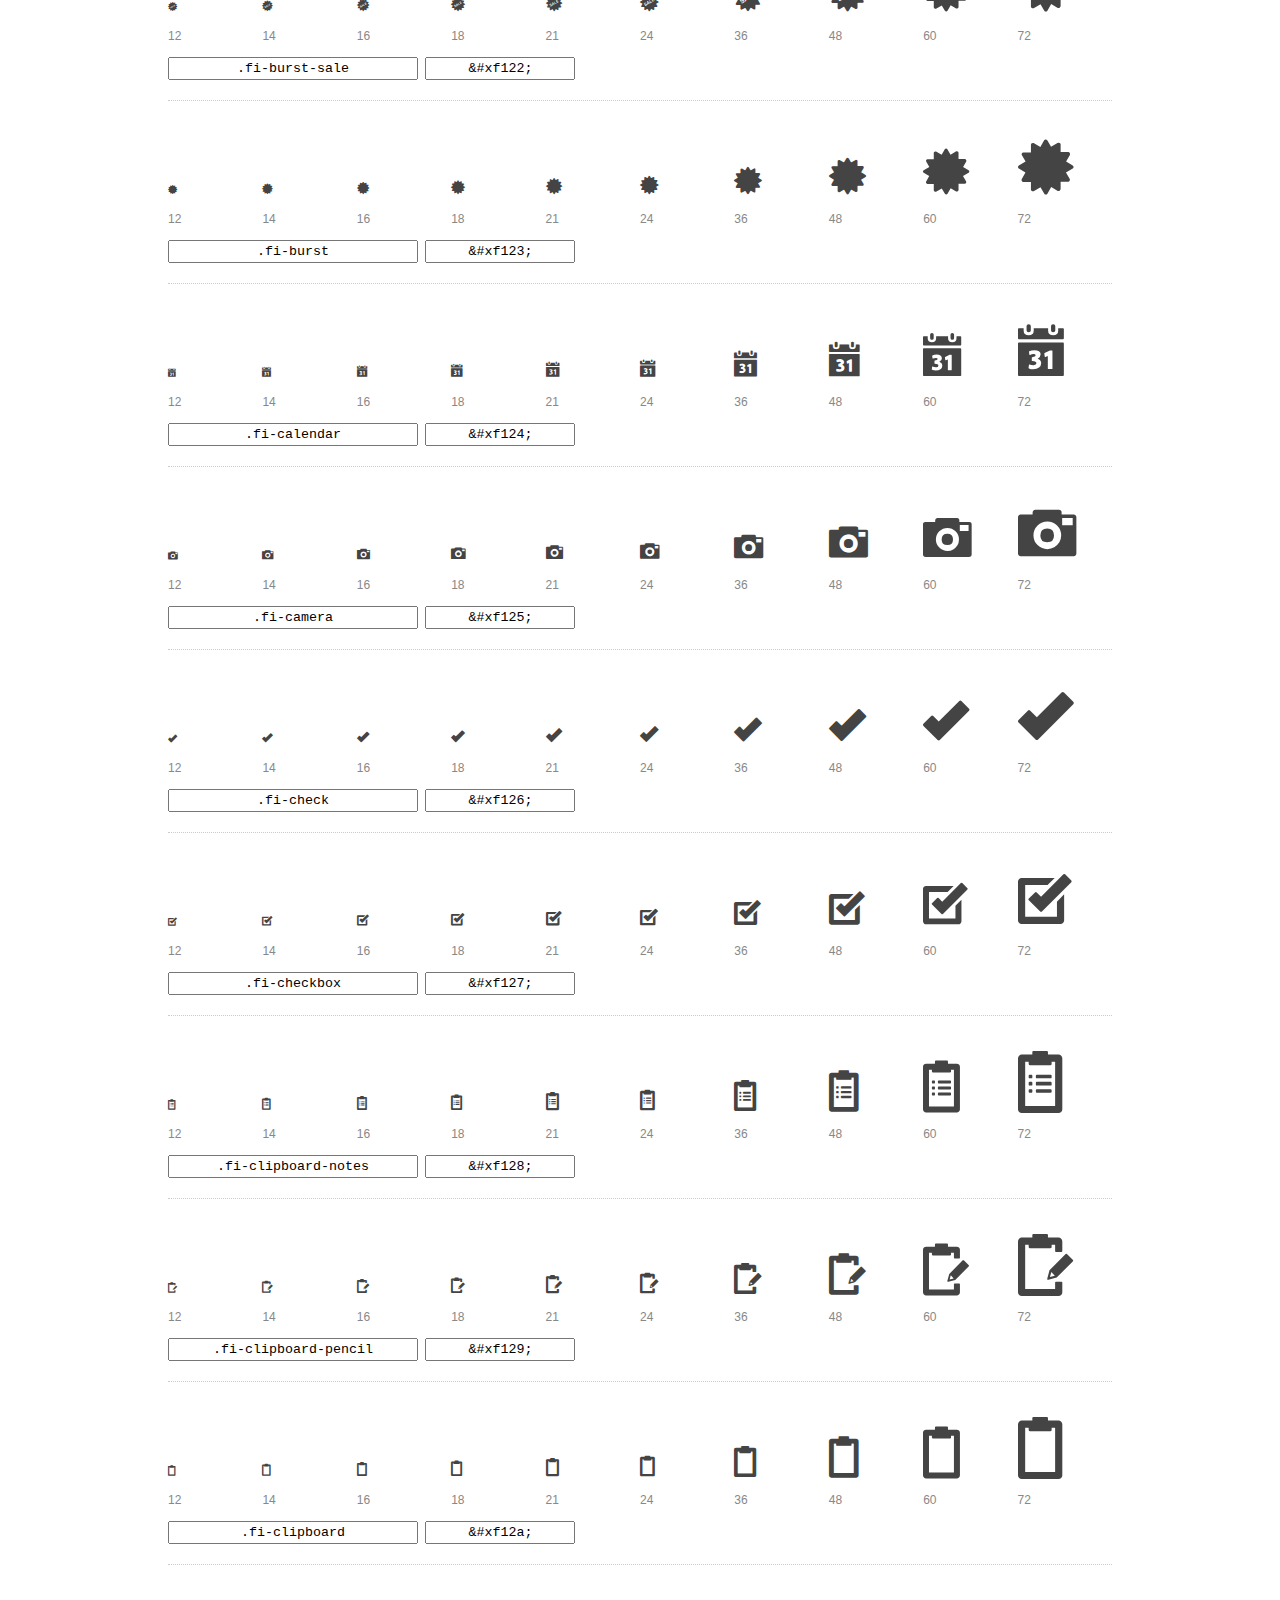
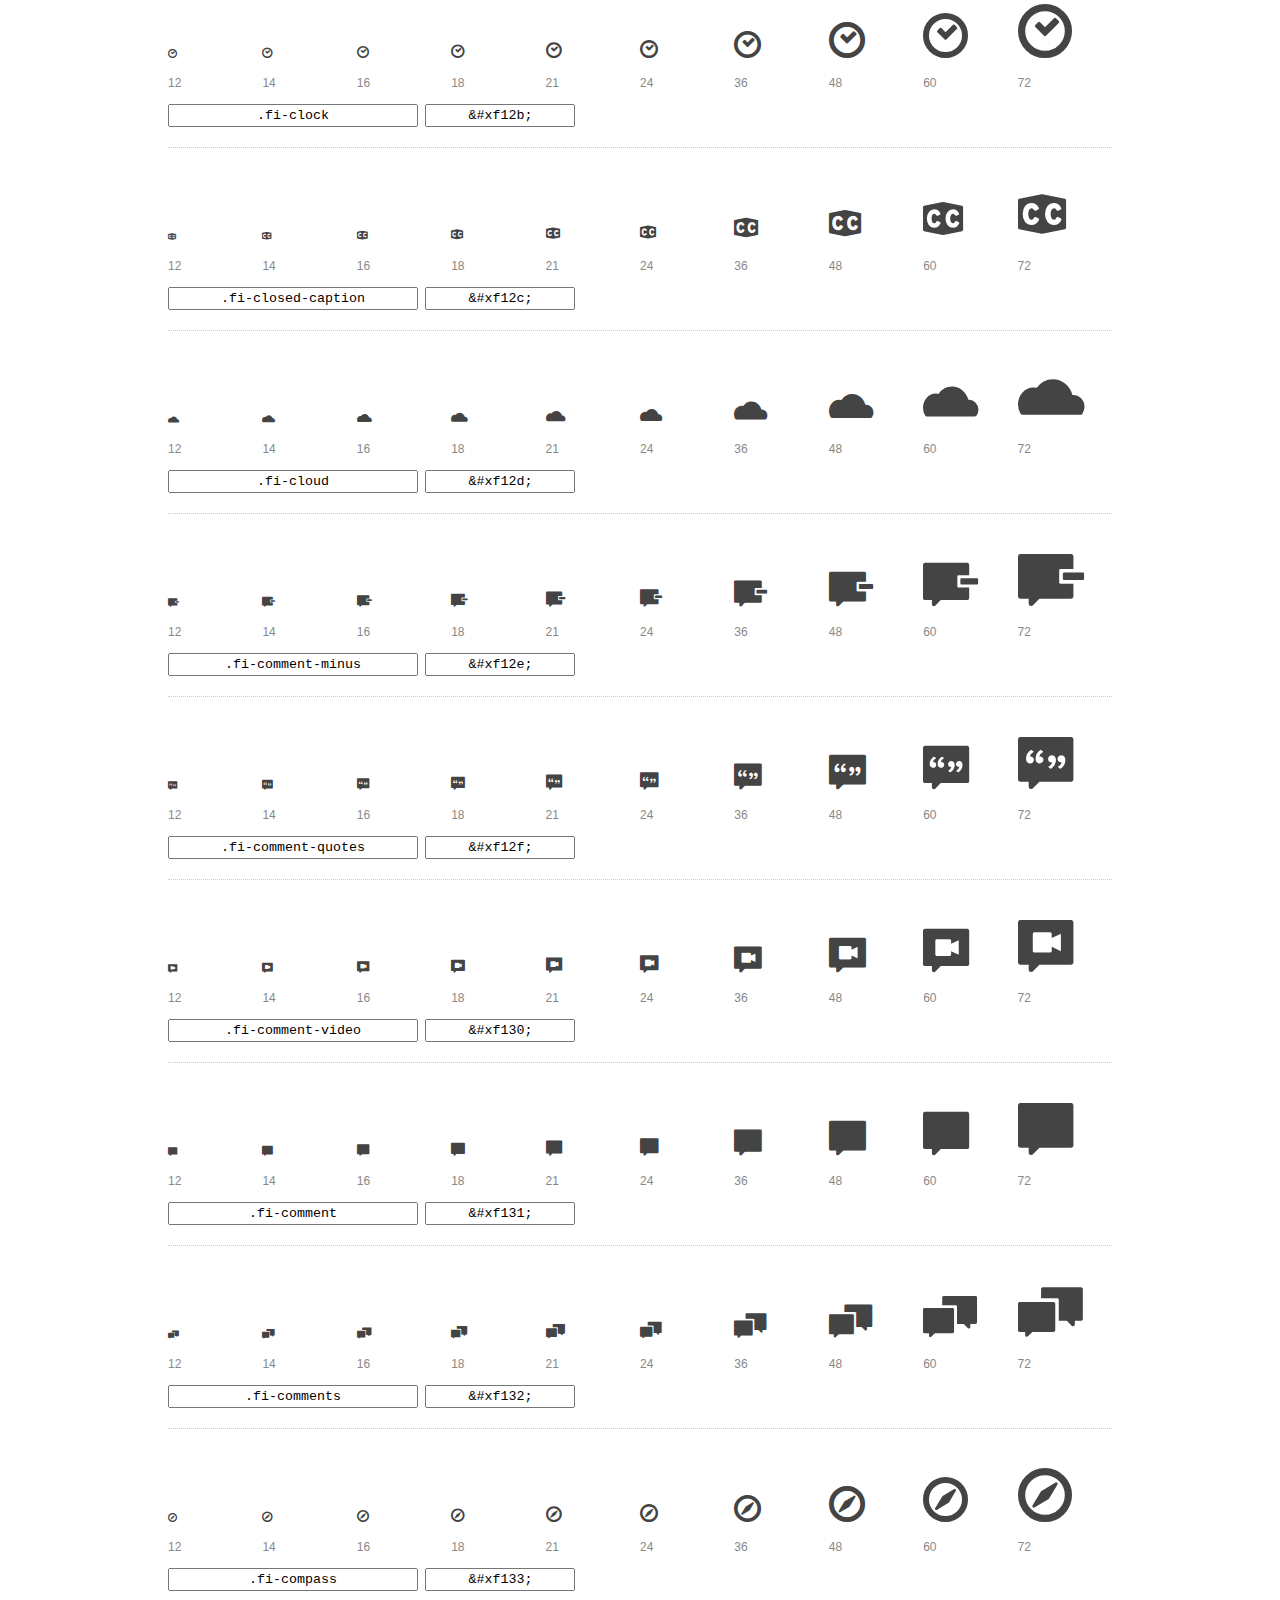
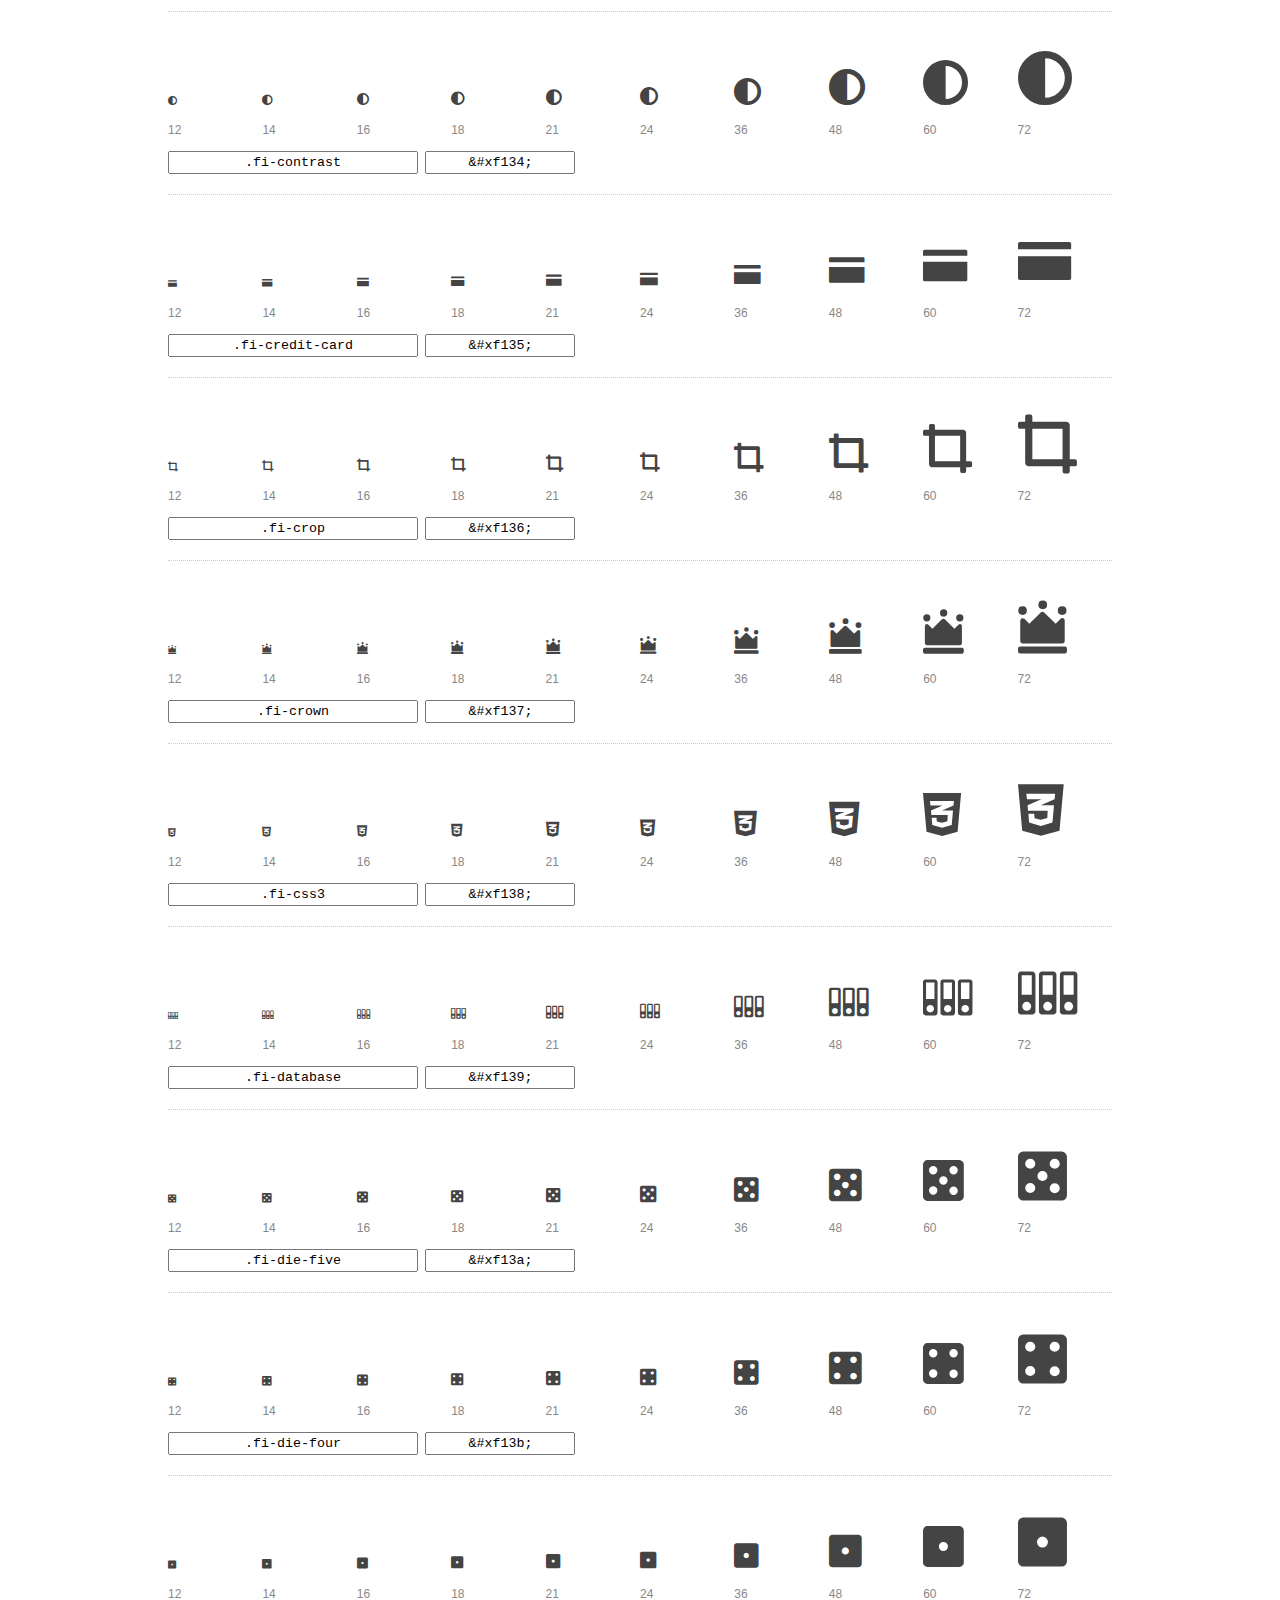
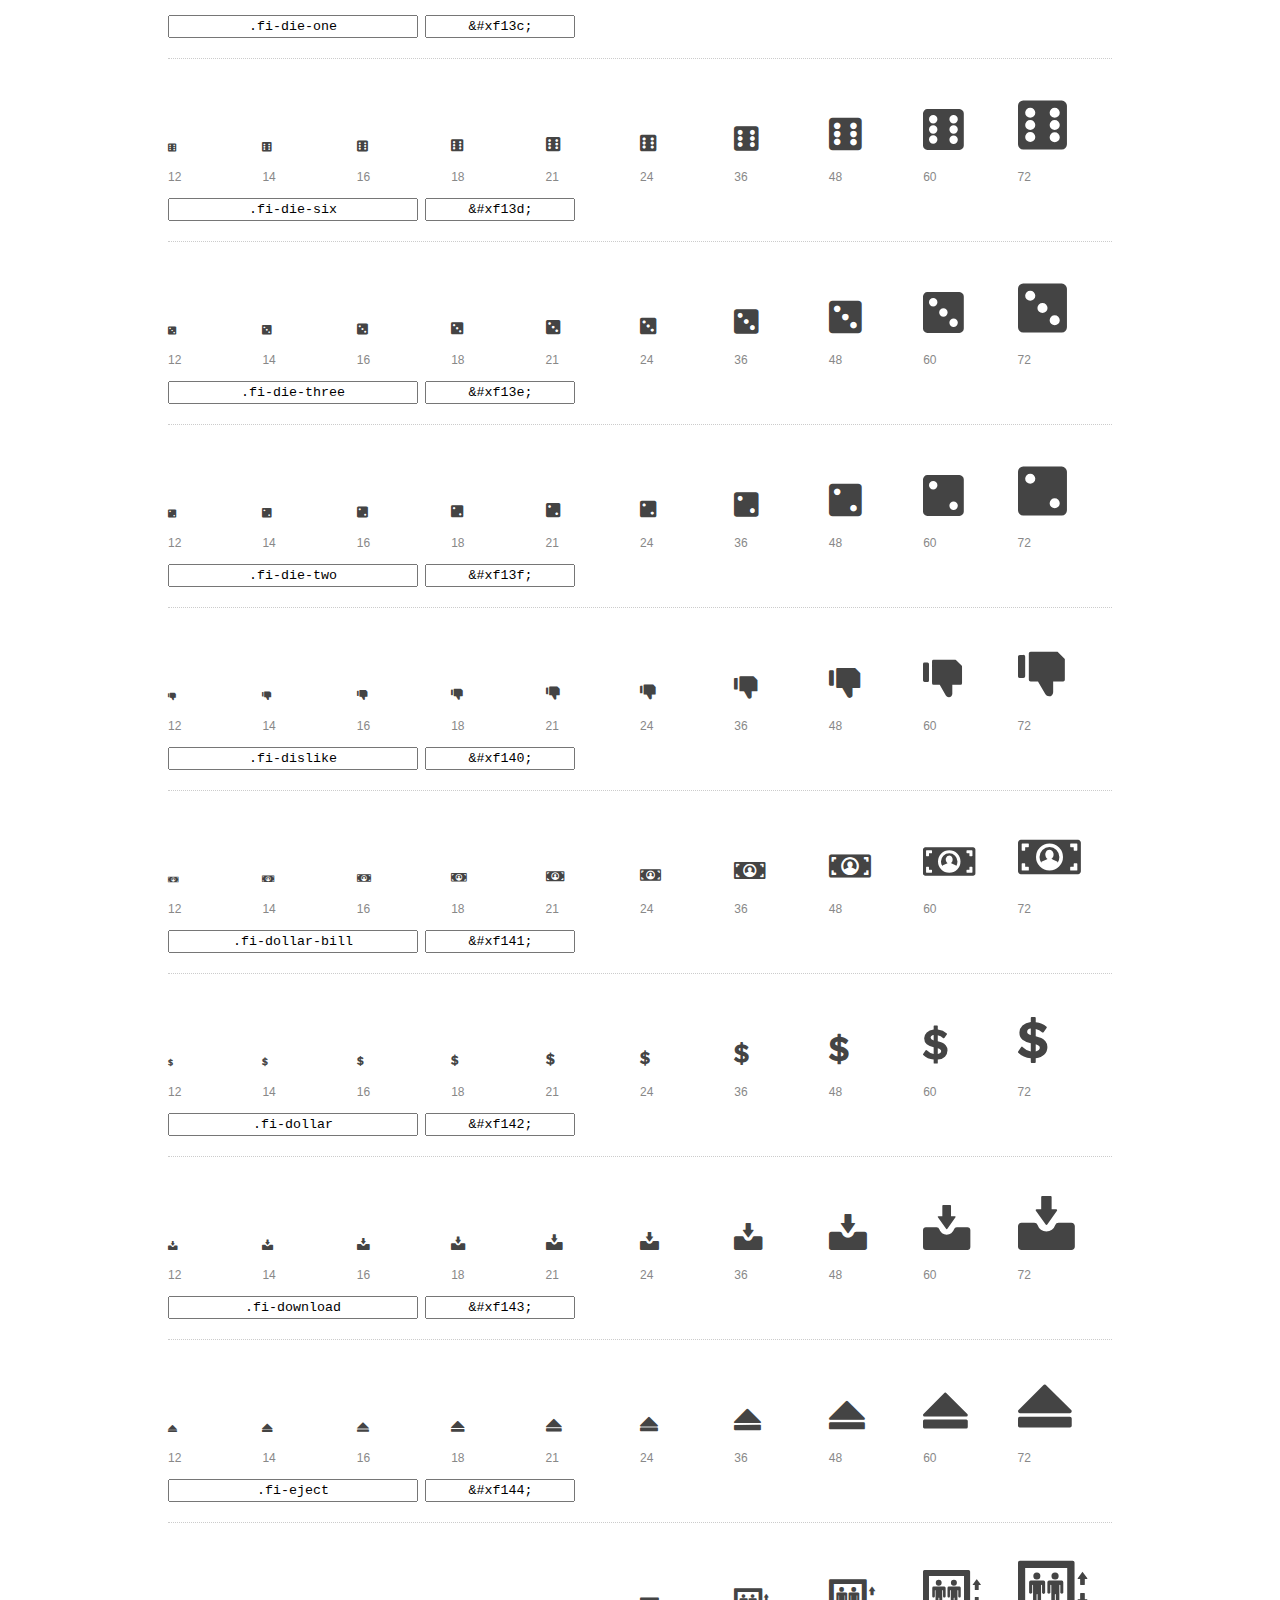
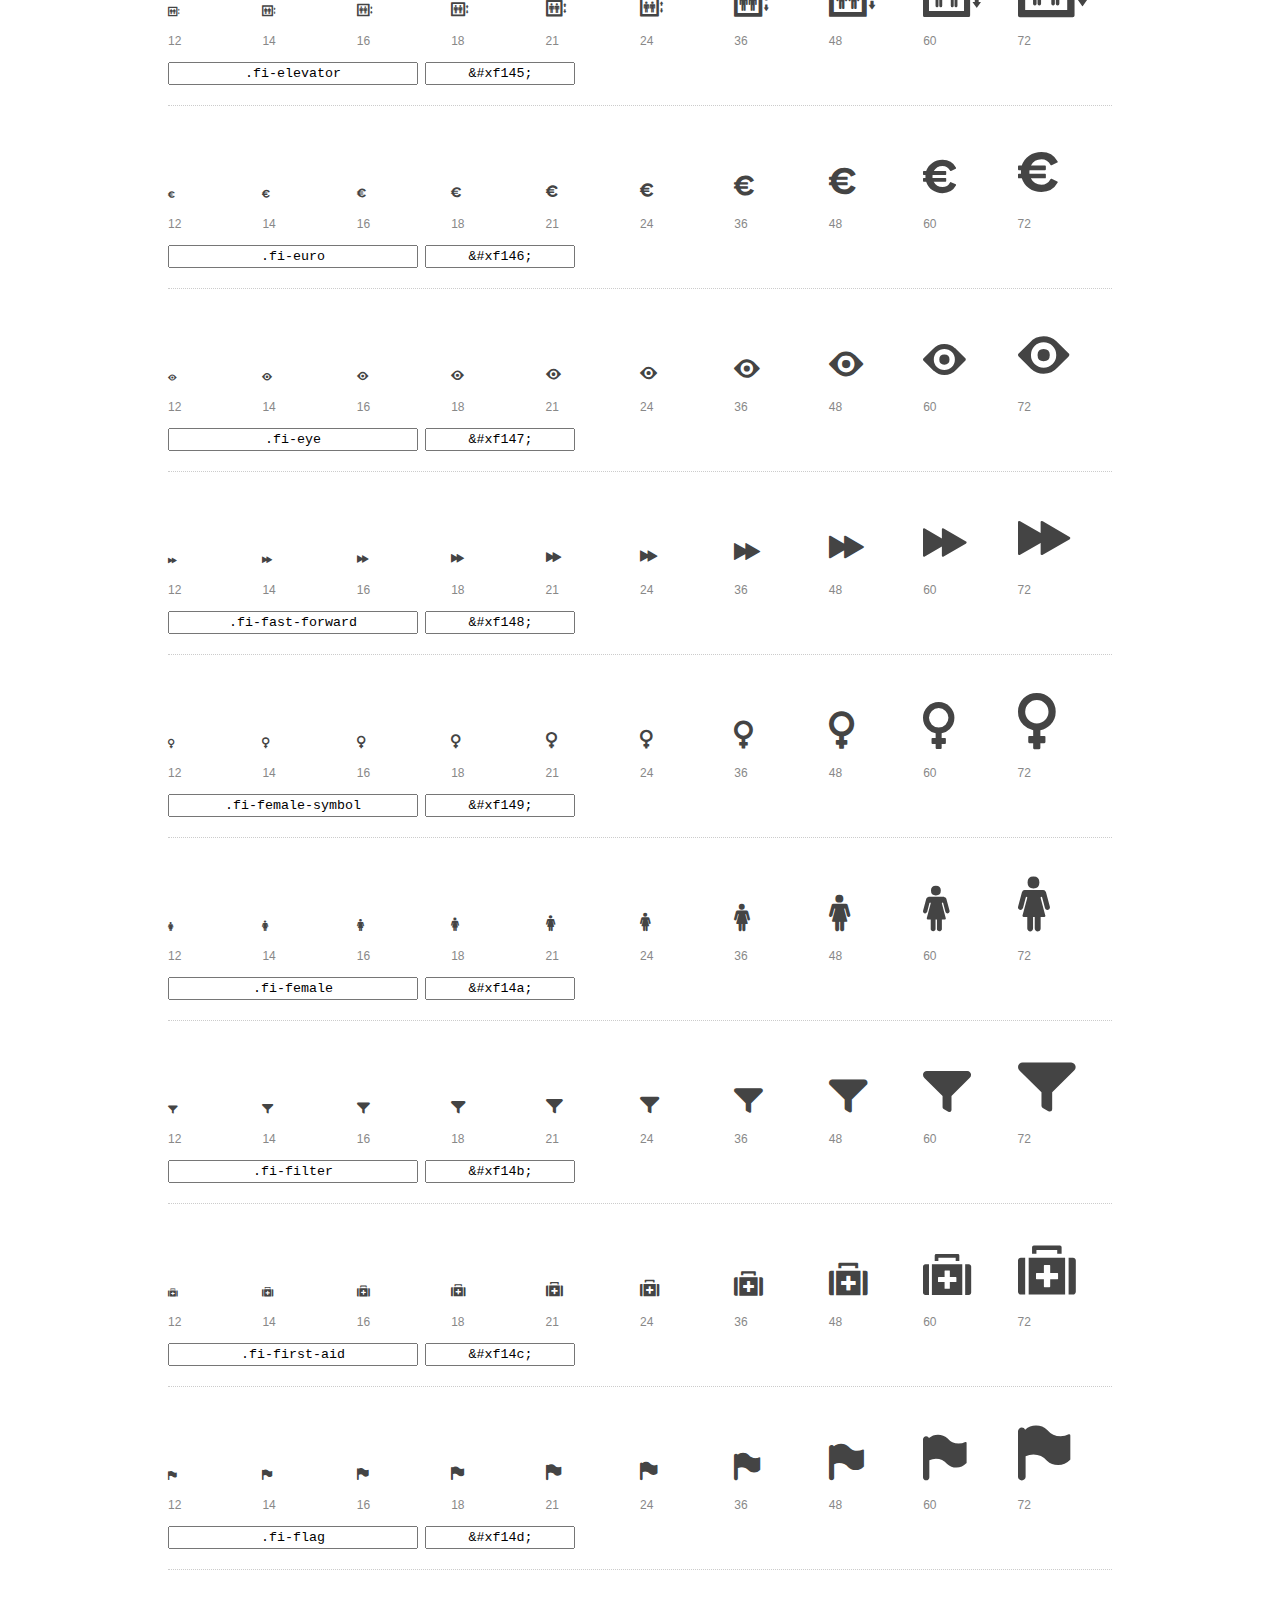
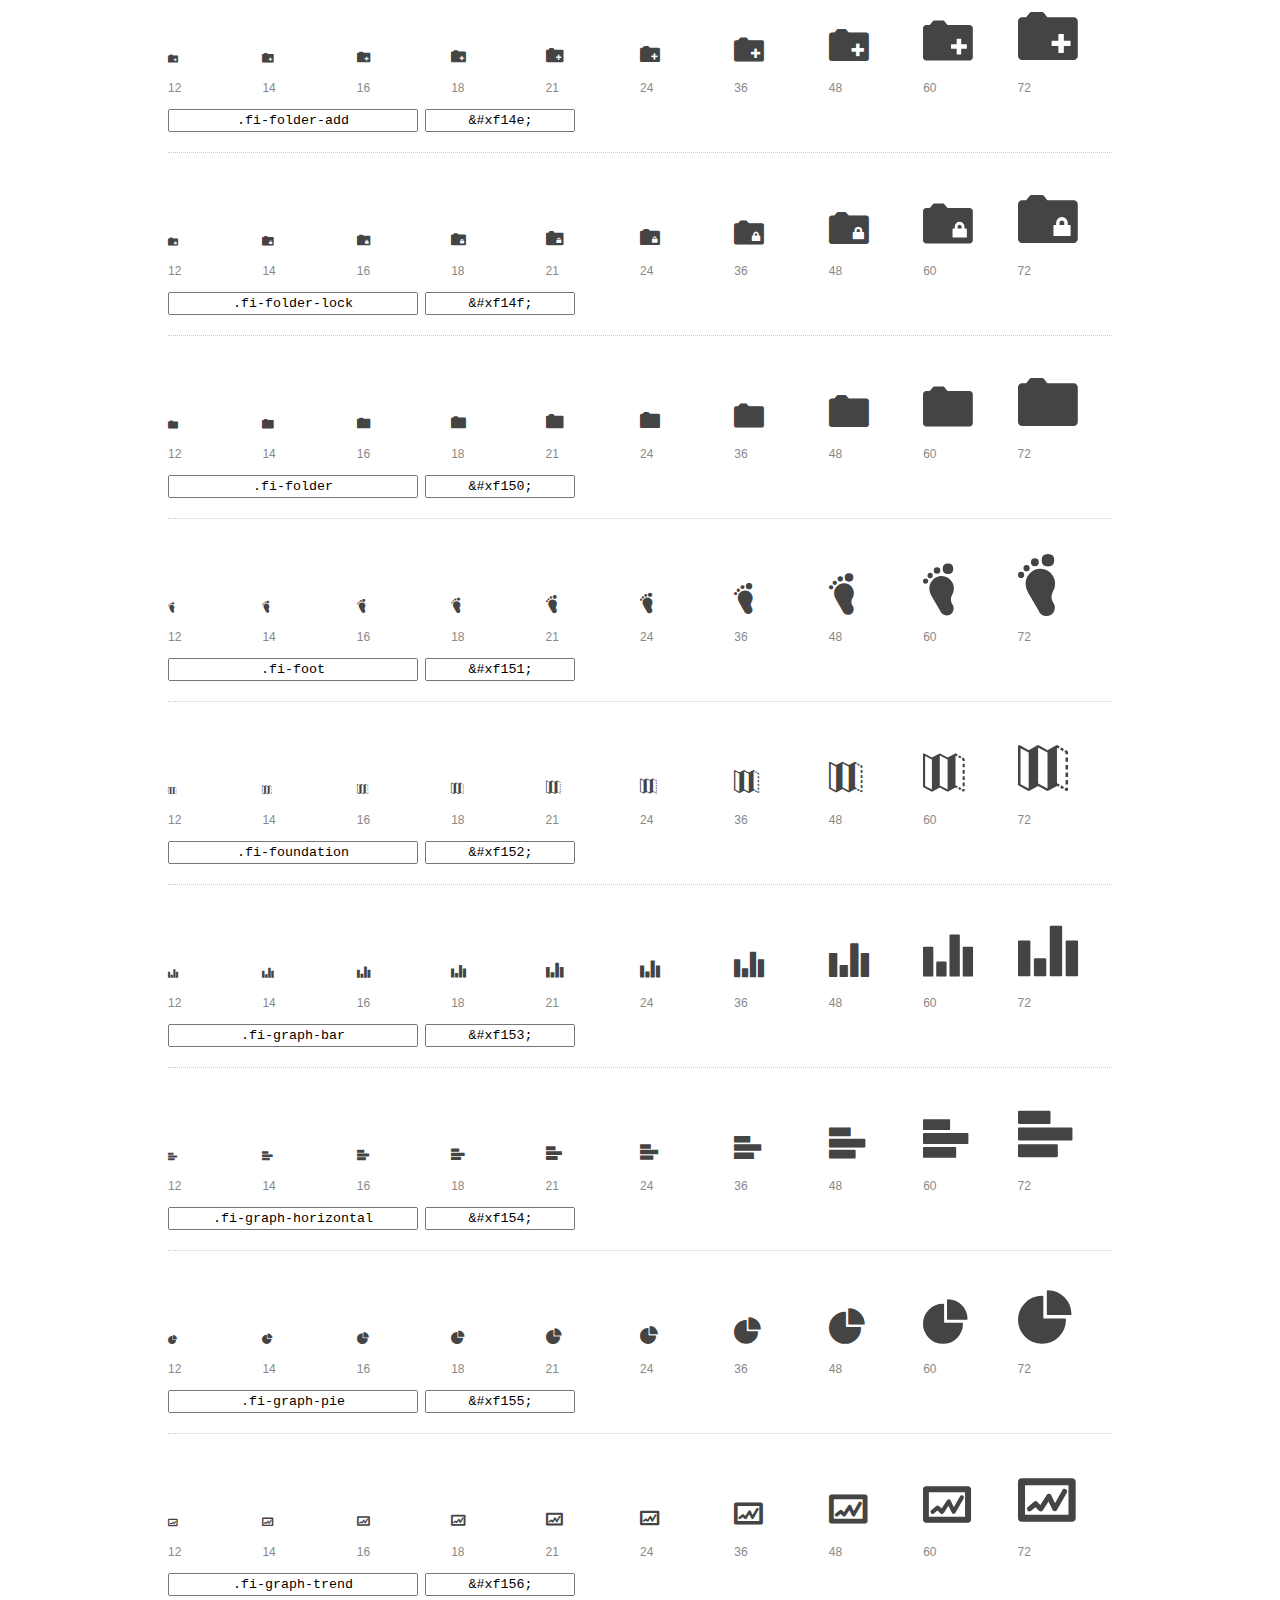
<file: F-FoundationCSS/foundation-icons/preview.html>
<!DOCTYPE html>
<html>
  <head>
    <title>Foundation Icons glyphs preview</title>
    <link rel="stylesheet" href="foundation-icons.css" />

    <style>
      * {
        -moz-box-sizing: border-box;
        -webkit-box-sizing: border-box;
        box-sizing: border-box;
        margin: 0;
        padding: 0;
      }

      body {
        background: #fff;
        color: #444;
        font: 16px/1.5 "Helvetica Neue", Helvetica, Arial, sans-serif;
      }

      a, 
      a:visited {
        color: #888;
        text-decoration: underline;
      }
      a:hover, 
      a:focus { color: #000; }

      h1 {
        border-bottom: 2px solid #ddd;
        color: #888;
        font-size: 36px;
        font-weight: 300;
        margin-bottom: 20px;
        padding: 20px 0;
      }

      .container {
        margin: 0 auto;
        min-width: 880px;
        padding: 0 40px;
        width: 80%;
      }

      .glyph {
        border-bottom: 1px dotted #ccc;
        padding: 10px 0 20px;
        margin-bottom: 20px;
      }

      .preview-glyphs { vertical-align: bottom; } 

      .preview-scale { 
        color: #888;
        font-size: 12px; 
        margin-top: 5px;
      }

      .step {
        display: inline-block;
        line-height: 1;
        width: 10%;
      }

      
      .size-12 { font-size: 12px; }
      
      .size-14 { font-size: 14px; }
      
      .size-16 { font-size: 16px; }
      
      .size-18 { font-size: 18px; }
      
      .size-21 { font-size: 21px; }
      
      .size-24 { font-size: 24px; }
      
      .size-36 { font-size: 36px; }
      
      .size-48 { font-size: 48px; }
      
      .size-60 { font-size: 60px; }
      
      .size-72 { font-size: 72px; }
      

      .usage { margin-top: 10px; }

      .usage input {
        font-family: monospace;
        margin-right: 3px;
        padding: 2px 5px;
        text-align: center;
      }

      .usage .point { width: 150px; }

      .usage .class { width: 250px; }

      .footer {
        color: #888;
        font-size: 12px;
        padding: 20px 0;
      }
    </style>

    <!--[if lte IE 8]><script src="http://html5shiv.googlecode.com/svn/trunk/html5.js"></script><![endif]-->
  </head>

  <body>
    <div class="container">
      <h1>Foundation Icons contains 283 glyphs:</h1> 

      
      <div class="glyph">
        <div class="preview-glyphs">
          <i class="step fi-address-book size-12"></i><i class="step fi-address-book size-14"></i><i class="step fi-address-book size-16"></i><i class="step fi-address-book size-18"></i><i class="step fi-address-book size-21"></i><i class="step fi-address-book size-24"></i><i class="step fi-address-book size-36"></i><i class="step fi-address-book size-48"></i><i class="step fi-address-book size-60"></i><i class="step fi-address-book size-72"></i>
        </div>
        <div class="preview-scale">
          <span class="step">12</span><span class="step">14</span><span class="step">16</span><span class="step">18</span><span class="step">21</span><span class="step">24</span><span class="step">36</span><span class="step">48</span><span class="step">60</span><span class="step">72</span> 
        </div>
        <div class="usage">
          <input class="class" type="text" readonly="readonly" onClick="this.select();" value=".fi-address-book" />
          <input class="point" type="text" readonly="readonly" onClick="this.select();" value="&amp;#xf100;" />
        </div>
      </div>
      
      <div class="glyph">
        <div class="preview-glyphs">
          <i class="step fi-alert size-12"></i><i class="step fi-alert size-14"></i><i class="step fi-alert size-16"></i><i class="step fi-alert size-18"></i><i class="step fi-alert size-21"></i><i class="step fi-alert size-24"></i><i class="step fi-alert size-36"></i><i class="step fi-alert size-48"></i><i class="step fi-alert size-60"></i><i class="step fi-alert size-72"></i>
        </div>
        <div class="preview-scale">
          <span class="step">12</span><span class="step">14</span><span class="step">16</span><span class="step">18</span><span class="step">21</span><span class="step">24</span><span class="step">36</span><span class="step">48</span><span class="step">60</span><span class="step">72</span> 
        </div>
        <div class="usage">
          <input class="class" type="text" readonly="readonly" onClick="this.select();" value=".fi-alert" />
          <input class="point" type="text" readonly="readonly" onClick="this.select();" value="&amp;#xf101;" />
        </div>
      </div>
      
      <div class="glyph">
        <div class="preview-glyphs">
          <i class="step fi-align-center size-12"></i><i class="step fi-align-center size-14"></i><i class="step fi-align-center size-16"></i><i class="step fi-align-center size-18"></i><i class="step fi-align-center size-21"></i><i class="step fi-align-center size-24"></i><i class="step fi-align-center size-36"></i><i class="step fi-align-center size-48"></i><i class="step fi-align-center size-60"></i><i class="step fi-align-center size-72"></i>
        </div>
        <div class="preview-scale">
          <span class="step">12</span><span class="step">14</span><span class="step">16</span><span class="step">18</span><span class="step">21</span><span class="step">24</span><span class="step">36</span><span class="step">48</span><span class="step">60</span><span class="step">72</span> 
        </div>
        <div class="usage">
          <input class="class" type="text" readonly="readonly" onClick="this.select();" value=".fi-align-center" />
          <input class="point" type="text" readonly="readonly" onClick="this.select();" value="&amp;#xf102;" />
        </div>
      </div>
      
      <div class="glyph">
        <div class="preview-glyphs">
          <i class="step fi-align-justify size-12"></i><i class="step fi-align-justify size-14"></i><i class="step fi-align-justify size-16"></i><i class="step fi-align-justify size-18"></i><i class="step fi-align-justify size-21"></i><i class="step fi-align-justify size-24"></i><i class="step fi-align-justify size-36"></i><i class="step fi-align-justify size-48"></i><i class="step fi-align-justify size-60"></i><i class="step fi-align-justify size-72"></i>
        </div>
        <div class="preview-scale">
          <span class="step">12</span><span class="step">14</span><span class="step">16</span><span class="step">18</span><span class="step">21</span><span class="step">24</span><span class="step">36</span><span class="step">48</span><span class="step">60</span><span class="step">72</span> 
        </div>
        <div class="usage">
          <input class="class" type="text" readonly="readonly" onClick="this.select();" value=".fi-align-justify" />
          <input class="point" type="text" readonly="readonly" onClick="this.select();" value="&amp;#xf103;" />
        </div>
      </div>
      
      <div class="glyph">
        <div class="preview-glyphs">
          <i class="step fi-align-left size-12"></i><i class="step fi-align-left size-14"></i><i class="step fi-align-left size-16"></i><i class="step fi-align-left size-18"></i><i class="step fi-align-left size-21"></i><i class="step fi-align-left size-24"></i><i class="step fi-align-left size-36"></i><i class="step fi-align-left size-48"></i><i class="step fi-align-left size-60"></i><i class="step fi-align-left size-72"></i>
        </div>
        <div class="preview-scale">
          <span class="step">12</span><span class="step">14</span><span class="step">16</span><span class="step">18</span><span class="step">21</span><span class="step">24</span><span class="step">36</span><span class="step">48</span><span class="step">60</span><span class="step">72</span> 
        </div>
        <div class="usage">
          <input class="class" type="text" readonly="readonly" onClick="this.select();" value=".fi-align-left" />
          <input class="point" type="text" readonly="readonly" onClick="this.select();" value="&amp;#xf104;" />
        </div>
      </div>
      
      <div class="glyph">
        <div class="preview-glyphs">
          <i class="step fi-align-right size-12"></i><i class="step fi-align-right size-14"></i><i class="step fi-align-right size-16"></i><i class="step fi-align-right size-18"></i><i class="step fi-align-right size-21"></i><i class="step fi-align-right size-24"></i><i class="step fi-align-right size-36"></i><i class="step fi-align-right size-48"></i><i class="step fi-align-right size-60"></i><i class="step fi-align-right size-72"></i>
        </div>
        <div class="preview-scale">
          <span class="step">12</span><span class="step">14</span><span class="step">16</span><span class="step">18</span><span class="step">21</span><span class="step">24</span><span class="step">36</span><span class="step">48</span><span class="step">60</span><span class="step">72</span> 
        </div>
        <div class="usage">
          <input class="class" type="text" readonly="readonly" onClick="this.select();" value=".fi-align-right" />
          <input class="point" type="text" readonly="readonly" onClick="this.select();" value="&amp;#xf105;" />
        </div>
      </div>
      
      <div class="glyph">
        <div class="preview-glyphs">
          <i class="step fi-anchor size-12"></i><i class="step fi-anchor size-14"></i><i class="step fi-anchor size-16"></i><i class="step fi-anchor size-18"></i><i class="step fi-anchor size-21"></i><i class="step fi-anchor size-24"></i><i class="step fi-anchor size-36"></i><i class="step fi-anchor size-48"></i><i class="step fi-anchor size-60"></i><i class="step fi-anchor size-72"></i>
        </div>
        <div class="preview-scale">
          <span class="step">12</span><span class="step">14</span><span class="step">16</span><span class="step">18</span><span class="step">21</span><span class="step">24</span><span class="step">36</span><span class="step">48</span><span class="step">60</span><span class="step">72</span> 
        </div>
        <div class="usage">
          <input class="class" type="text" readonly="readonly" onClick="this.select();" value=".fi-anchor" />
          <input class="point" type="text" readonly="readonly" onClick="this.select();" value="&amp;#xf106;" />
        </div>
      </div>
      
      <div class="glyph">
        <div class="preview-glyphs">
          <i class="step fi-annotate size-12"></i><i class="step fi-annotate size-14"></i><i class="step fi-annotate size-16"></i><i class="step fi-annotate size-18"></i><i class="step fi-annotate size-21"></i><i class="step fi-annotate size-24"></i><i class="step fi-annotate size-36"></i><i class="step fi-annotate size-48"></i><i class="step fi-annotate size-60"></i><i class="step fi-annotate size-72"></i>
        </div>
        <div class="preview-scale">
          <span class="step">12</span><span class="step">14</span><span class="step">16</span><span class="step">18</span><span class="step">21</span><span class="step">24</span><span class="step">36</span><span class="step">48</span><span class="step">60</span><span class="step">72</span> 
        </div>
        <div class="usage">
          <input class="class" type="text" readonly="readonly" onClick="this.select();" value=".fi-annotate" />
          <input class="point" type="text" readonly="readonly" onClick="this.select();" value="&amp;#xf107;" />
        </div>
      </div>
      
      <div class="glyph">
        <div class="preview-glyphs">
          <i class="step fi-archive size-12"></i><i class="step fi-archive size-14"></i><i class="step fi-archive size-16"></i><i class="step fi-archive size-18"></i><i class="step fi-archive size-21"></i><i class="step fi-archive size-24"></i><i class="step fi-archive size-36"></i><i class="step fi-archive size-48"></i><i class="step fi-archive size-60"></i><i class="step fi-archive size-72"></i>
        </div>
        <div class="preview-scale">
          <span class="step">12</span><span class="step">14</span><span class="step">16</span><span class="step">18</span><span class="step">21</span><span class="step">24</span><span class="step">36</span><span class="step">48</span><span class="step">60</span><span class="step">72</span> 
        </div>
        <div class="usage">
          <input class="class" type="text" readonly="readonly" onClick="this.select();" value=".fi-archive" />
          <input class="point" type="text" readonly="readonly" onClick="this.select();" value="&amp;#xf108;" />
        </div>
      </div>
      
      <div class="glyph">
        <div class="preview-glyphs">
          <i class="step fi-arrow-down size-12"></i><i class="step fi-arrow-down size-14"></i><i class="step fi-arrow-down size-16"></i><i class="step fi-arrow-down size-18"></i><i class="step fi-arrow-down size-21"></i><i class="step fi-arrow-down size-24"></i><i class="step fi-arrow-down size-36"></i><i class="step fi-arrow-down size-48"></i><i class="step fi-arrow-down size-60"></i><i class="step fi-arrow-down size-72"></i>
        </div>
        <div class="preview-scale">
          <span class="step">12</span><span class="step">14</span><span class="step">16</span><span class="step">18</span><span class="step">21</span><span class="step">24</span><span class="step">36</span><span class="step">48</span><span class="step">60</span><span class="step">72</span> 
        </div>
        <div class="usage">
          <input class="class" type="text" readonly="readonly" onClick="this.select();" value=".fi-arrow-down" />
          <input class="point" type="text" readonly="readonly" onClick="this.select();" value="&amp;#xf109;" />
        </div>
      </div>
      
      <div class="glyph">
        <div class="preview-glyphs">
          <i class="step fi-arrow-left size-12"></i><i class="step fi-arrow-left size-14"></i><i class="step fi-arrow-left size-16"></i><i class="step fi-arrow-left size-18"></i><i class="step fi-arrow-left size-21"></i><i class="step fi-arrow-left size-24"></i><i class="step fi-arrow-left size-36"></i><i class="step fi-arrow-left size-48"></i><i class="step fi-arrow-left size-60"></i><i class="step fi-arrow-left size-72"></i>
        </div>
        <div class="preview-scale">
          <span class="step">12</span><span class="step">14</span><span class="step">16</span><span class="step">18</span><span class="step">21</span><span class="step">24</span><span class="step">36</span><span class="step">48</span><span class="step">60</span><span class="step">72</span> 
        </div>
        <div class="usage">
          <input class="class" type="text" readonly="readonly" onClick="this.select();" value=".fi-arrow-left" />
          <input class="point" type="text" readonly="readonly" onClick="this.select();" value="&amp;#xf10a;" />
        </div>
      </div>
      
      <div class="glyph">
        <div class="preview-glyphs">
          <i class="step fi-arrow-right size-12"></i><i class="step fi-arrow-right size-14"></i><i class="step fi-arrow-right size-16"></i><i class="step fi-arrow-right size-18"></i><i class="step fi-arrow-right size-21"></i><i class="step fi-arrow-right size-24"></i><i class="step fi-arrow-right size-36"></i><i class="step fi-arrow-right size-48"></i><i class="step fi-arrow-right size-60"></i><i class="step fi-arrow-right size-72"></i>
        </div>
        <div class="preview-scale">
          <span class="step">12</span><span class="step">14</span><span class="step">16</span><span class="step">18</span><span class="step">21</span><span class="step">24</span><span class="step">36</span><span class="step">48</span><span class="step">60</span><span class="step">72</span> 
        </div>
        <div class="usage">
          <input class="class" type="text" readonly="readonly" onClick="this.select();" value=".fi-arrow-right" />
          <input class="point" type="text" readonly="readonly" onClick="this.select();" value="&amp;#xf10b;" />
        </div>
      </div>
      
      <div class="glyph">
        <div class="preview-glyphs">
          <i class="step fi-arrow-up size-12"></i><i class="step fi-arrow-up size-14"></i><i class="step fi-arrow-up size-16"></i><i class="step fi-arrow-up size-18"></i><i class="step fi-arrow-up size-21"></i><i class="step fi-arrow-up size-24"></i><i class="step fi-arrow-up size-36"></i><i class="step fi-arrow-up size-48"></i><i class="step fi-arrow-up size-60"></i><i class="step fi-arrow-up size-72"></i>
        </div>
        <div class="preview-scale">
          <span class="step">12</span><span class="step">14</span><span class="step">16</span><span class="step">18</span><span class="step">21</span><span class="step">24</span><span class="step">36</span><span class="step">48</span><span class="step">60</span><span class="step">72</span> 
        </div>
        <div class="usage">
          <input class="class" type="text" readonly="readonly" onClick="this.select();" value=".fi-arrow-up" />
          <input class="point" type="text" readonly="readonly" onClick="this.select();" value="&amp;#xf10c;" />
        </div>
      </div>
      
      <div class="glyph">
        <div class="preview-glyphs">
          <i class="step fi-arrows-compress size-12"></i><i class="step fi-arrows-compress size-14"></i><i class="step fi-arrows-compress size-16"></i><i class="step fi-arrows-compress size-18"></i><i class="step fi-arrows-compress size-21"></i><i class="step fi-arrows-compress size-24"></i><i class="step fi-arrows-compress size-36"></i><i class="step fi-arrows-compress size-48"></i><i class="step fi-arrows-compress size-60"></i><i class="step fi-arrows-compress size-72"></i>
        </div>
        <div class="preview-scale">
          <span class="step">12</span><span class="step">14</span><span class="step">16</span><span class="step">18</span><span class="step">21</span><span class="step">24</span><span class="step">36</span><span class="step">48</span><span class="step">60</span><span class="step">72</span> 
        </div>
        <div class="usage">
          <input class="class" type="text" readonly="readonly" onClick="this.select();" value=".fi-arrows-compress" />
          <input class="point" type="text" readonly="readonly" onClick="this.select();" value="&amp;#xf10d;" />
        </div>
      </div>
      
      <div class="glyph">
        <div class="preview-glyphs">
          <i class="step fi-arrows-expand size-12"></i><i class="step fi-arrows-expand size-14"></i><i class="step fi-arrows-expand size-16"></i><i class="step fi-arrows-expand size-18"></i><i class="step fi-arrows-expand size-21"></i><i class="step fi-arrows-expand size-24"></i><i class="step fi-arrows-expand size-36"></i><i class="step fi-arrows-expand size-48"></i><i class="step fi-arrows-expand size-60"></i><i class="step fi-arrows-expand size-72"></i>
        </div>
        <div class="preview-scale">
          <span class="step">12</span><span class="step">14</span><span class="step">16</span><span class="step">18</span><span class="step">21</span><span class="step">24</span><span class="step">36</span><span class="step">48</span><span class="step">60</span><span class="step">72</span> 
        </div>
        <div class="usage">
          <input class="class" type="text" readonly="readonly" onClick="this.select();" value=".fi-arrows-expand" />
          <input class="point" type="text" readonly="readonly" onClick="this.select();" value="&amp;#xf10e;" />
        </div>
      </div>
      
      <div class="glyph">
        <div class="preview-glyphs">
          <i class="step fi-arrows-in size-12"></i><i class="step fi-arrows-in size-14"></i><i class="step fi-arrows-in size-16"></i><i class="step fi-arrows-in size-18"></i><i class="step fi-arrows-in size-21"></i><i class="step fi-arrows-in size-24"></i><i class="step fi-arrows-in size-36"></i><i class="step fi-arrows-in size-48"></i><i class="step fi-arrows-in size-60"></i><i class="step fi-arrows-in size-72"></i>
        </div>
        <div class="preview-scale">
          <span class="step">12</span><span class="step">14</span><span class="step">16</span><span class="step">18</span><span class="step">21</span><span class="step">24</span><span class="step">36</span><span class="step">48</span><span class="step">60</span><span class="step">72</span> 
        </div>
        <div class="usage">
          <input class="class" type="text" readonly="readonly" onClick="this.select();" value=".fi-arrows-in" />
          <input class="point" type="text" readonly="readonly" onClick="this.select();" value="&amp;#xf10f;" />
        </div>
      </div>
      
      <div class="glyph">
        <div class="preview-glyphs">
          <i class="step fi-arrows-out size-12"></i><i class="step fi-arrows-out size-14"></i><i class="step fi-arrows-out size-16"></i><i class="step fi-arrows-out size-18"></i><i class="step fi-arrows-out size-21"></i><i class="step fi-arrows-out size-24"></i><i class="step fi-arrows-out size-36"></i><i class="step fi-arrows-out size-48"></i><i class="step fi-arrows-out size-60"></i><i class="step fi-arrows-out size-72"></i>
        </div>
        <div class="preview-scale">
          <span class="step">12</span><span class="step">14</span><span class="step">16</span><span class="step">18</span><span class="step">21</span><span class="step">24</span><span class="step">36</span><span class="step">48</span><span class="step">60</span><span class="step">72</span> 
        </div>
        <div class="usage">
          <input class="class" type="text" readonly="readonly" onClick="this.select();" value=".fi-arrows-out" />
          <input class="point" type="text" readonly="readonly" onClick="this.select();" value="&amp;#xf110;" />
        </div>
      </div>
      
      <div class="glyph">
        <div class="preview-glyphs">
          <i class="step fi-asl size-12"></i><i class="step fi-asl size-14"></i><i class="step fi-asl size-16"></i><i class="step fi-asl size-18"></i><i class="step fi-asl size-21"></i><i class="step fi-asl size-24"></i><i class="step fi-asl size-36"></i><i class="step fi-asl size-48"></i><i class="step fi-asl size-60"></i><i class="step fi-asl size-72"></i>
        </div>
        <div class="preview-scale">
          <span class="step">12</span><span class="step">14</span><span class="step">16</span><span class="step">18</span><span class="step">21</span><span class="step">24</span><span class="step">36</span><span class="step">48</span><span class="step">60</span><span class="step">72</span> 
        </div>
        <div class="usage">
          <input class="class" type="text" readonly="readonly" onClick="this.select();" value=".fi-asl" />
          <input class="point" type="text" readonly="readonly" onClick="this.select();" value="&amp;#xf111;" />
        </div>
      </div>
      
      <div class="glyph">
        <div class="preview-glyphs">
          <i class="step fi-asterisk size-12"></i><i class="step fi-asterisk size-14"></i><i class="step fi-asterisk size-16"></i><i class="step fi-asterisk size-18"></i><i class="step fi-asterisk size-21"></i><i class="step fi-asterisk size-24"></i><i class="step fi-asterisk size-36"></i><i class="step fi-asterisk size-48"></i><i class="step fi-asterisk size-60"></i><i class="step fi-asterisk size-72"></i>
        </div>
        <div class="preview-scale">
          <span class="step">12</span><span class="step">14</span><span class="step">16</span><span class="step">18</span><span class="step">21</span><span class="step">24</span><span class="step">36</span><span class="step">48</span><span class="step">60</span><span class="step">72</span> 
        </div>
        <div class="usage">
          <input class="class" type="text" readonly="readonly" onClick="this.select();" value=".fi-asterisk" />
          <input class="point" type="text" readonly="readonly" onClick="this.select();" value="&amp;#xf112;" />
        </div>
      </div>
      
      <div class="glyph">
        <div class="preview-glyphs">
          <i class="step fi-at-sign size-12"></i><i class="step fi-at-sign size-14"></i><i class="step fi-at-sign size-16"></i><i class="step fi-at-sign size-18"></i><i class="step fi-at-sign size-21"></i><i class="step fi-at-sign size-24"></i><i class="step fi-at-sign size-36"></i><i class="step fi-at-sign size-48"></i><i class="step fi-at-sign size-60"></i><i class="step fi-at-sign size-72"></i>
        </div>
        <div class="preview-scale">
          <span class="step">12</span><span class="step">14</span><span class="step">16</span><span class="step">18</span><span class="step">21</span><span class="step">24</span><span class="step">36</span><span class="step">48</span><span class="step">60</span><span class="step">72</span> 
        </div>
        <div class="usage">
          <input class="class" type="text" readonly="readonly" onClick="this.select();" value=".fi-at-sign" />
          <input class="point" type="text" readonly="readonly" onClick="this.select();" value="&amp;#xf113;" />
        </div>
      </div>
      
      <div class="glyph">
        <div class="preview-glyphs">
          <i class="step fi-background-color size-12"></i><i class="step fi-background-color size-14"></i><i class="step fi-background-color size-16"></i><i class="step fi-background-color size-18"></i><i class="step fi-background-color size-21"></i><i class="step fi-background-color size-24"></i><i class="step fi-background-color size-36"></i><i class="step fi-background-color size-48"></i><i class="step fi-background-color size-60"></i><i class="step fi-background-color size-72"></i>
        </div>
        <div class="preview-scale">
          <span class="step">12</span><span class="step">14</span><span class="step">16</span><span class="step">18</span><span class="step">21</span><span class="step">24</span><span class="step">36</span><span class="step">48</span><span class="step">60</span><span class="step">72</span> 
        </div>
        <div class="usage">
          <input class="class" type="text" readonly="readonly" onClick="this.select();" value=".fi-background-color" />
          <input class="point" type="text" readonly="readonly" onClick="this.select();" value="&amp;#xf114;" />
        </div>
      </div>
      
      <div class="glyph">
        <div class="preview-glyphs">
          <i class="step fi-battery-empty size-12"></i><i class="step fi-battery-empty size-14"></i><i class="step fi-battery-empty size-16"></i><i class="step fi-battery-empty size-18"></i><i class="step fi-battery-empty size-21"></i><i class="step fi-battery-empty size-24"></i><i class="step fi-battery-empty size-36"></i><i class="step fi-battery-empty size-48"></i><i class="step fi-battery-empty size-60"></i><i class="step fi-battery-empty size-72"></i>
        </div>
        <div class="preview-scale">
          <span class="step">12</span><span class="step">14</span><span class="step">16</span><span class="step">18</span><span class="step">21</span><span class="step">24</span><span class="step">36</span><span class="step">48</span><span class="step">60</span><span class="step">72</span> 
        </div>
        <div class="usage">
          <input class="class" type="text" readonly="readonly" onClick="this.select();" value=".fi-battery-empty" />
          <input class="point" type="text" readonly="readonly" onClick="this.select();" value="&amp;#xf115;" />
        </div>
      </div>
      
      <div class="glyph">
        <div class="preview-glyphs">
          <i class="step fi-battery-full size-12"></i><i class="step fi-battery-full size-14"></i><i class="step fi-battery-full size-16"></i><i class="step fi-battery-full size-18"></i><i class="step fi-battery-full size-21"></i><i class="step fi-battery-full size-24"></i><i class="step fi-battery-full size-36"></i><i class="step fi-battery-full size-48"></i><i class="step fi-battery-full size-60"></i><i class="step fi-battery-full size-72"></i>
        </div>
        <div class="preview-scale">
          <span class="step">12</span><span class="step">14</span><span class="step">16</span><span class="step">18</span><span class="step">21</span><span class="step">24</span><span class="step">36</span><span class="step">48</span><span class="step">60</span><span class="step">72</span> 
        </div>
        <div class="usage">
          <input class="class" type="text" readonly="readonly" onClick="this.select();" value=".fi-battery-full" />
          <input class="point" type="text" readonly="readonly" onClick="this.select();" value="&amp;#xf116;" />
        </div>
      </div>
      
      <div class="glyph">
        <div class="preview-glyphs">
          <i class="step fi-battery-half size-12"></i><i class="step fi-battery-half size-14"></i><i class="step fi-battery-half size-16"></i><i class="step fi-battery-half size-18"></i><i class="step fi-battery-half size-21"></i><i class="step fi-battery-half size-24"></i><i class="step fi-battery-half size-36"></i><i class="step fi-battery-half size-48"></i><i class="step fi-battery-half size-60"></i><i class="step fi-battery-half size-72"></i>
        </div>
        <div class="preview-scale">
          <span class="step">12</span><span class="step">14</span><span class="step">16</span><span class="step">18</span><span class="step">21</span><span class="step">24</span><span class="step">36</span><span class="step">48</span><span class="step">60</span><span class="step">72</span> 
        </div>
        <div class="usage">
          <input class="class" type="text" readonly="readonly" onClick="this.select();" value=".fi-battery-half" />
          <input class="point" type="text" readonly="readonly" onClick="this.select();" value="&amp;#xf117;" />
        </div>
      </div>
      
      <div class="glyph">
        <div class="preview-glyphs">
          <i class="step fi-bitcoin-circle size-12"></i><i class="step fi-bitcoin-circle size-14"></i><i class="step fi-bitcoin-circle size-16"></i><i class="step fi-bitcoin-circle size-18"></i><i class="step fi-bitcoin-circle size-21"></i><i class="step fi-bitcoin-circle size-24"></i><i class="step fi-bitcoin-circle size-36"></i><i class="step fi-bitcoin-circle size-48"></i><i class="step fi-bitcoin-circle size-60"></i><i class="step fi-bitcoin-circle size-72"></i>
        </div>
        <div class="preview-scale">
          <span class="step">12</span><span class="step">14</span><span class="step">16</span><span class="step">18</span><span class="step">21</span><span class="step">24</span><span class="step">36</span><span class="step">48</span><span class="step">60</span><span class="step">72</span> 
        </div>
        <div class="usage">
          <input class="class" type="text" readonly="readonly" onClick="this.select();" value=".fi-bitcoin-circle" />
          <input class="point" type="text" readonly="readonly" onClick="this.select();" value="&amp;#xf118;" />
        </div>
      </div>
      
      <div class="glyph">
        <div class="preview-glyphs">
          <i class="step fi-bitcoin size-12"></i><i class="step fi-bitcoin size-14"></i><i class="step fi-bitcoin size-16"></i><i class="step fi-bitcoin size-18"></i><i class="step fi-bitcoin size-21"></i><i class="step fi-bitcoin size-24"></i><i class="step fi-bitcoin size-36"></i><i class="step fi-bitcoin size-48"></i><i class="step fi-bitcoin size-60"></i><i class="step fi-bitcoin size-72"></i>
        </div>
        <div class="preview-scale">
          <span class="step">12</span><span class="step">14</span><span class="step">16</span><span class="step">18</span><span class="step">21</span><span class="step">24</span><span class="step">36</span><span class="step">48</span><span class="step">60</span><span class="step">72</span> 
        </div>
        <div class="usage">
          <input class="class" type="text" readonly="readonly" onClick="this.select();" value=".fi-bitcoin" />
          <input class="point" type="text" readonly="readonly" onClick="this.select();" value="&amp;#xf119;" />
        </div>
      </div>
      
      <div class="glyph">
        <div class="preview-glyphs">
          <i class="step fi-blind size-12"></i><i class="step fi-blind size-14"></i><i class="step fi-blind size-16"></i><i class="step fi-blind size-18"></i><i class="step fi-blind size-21"></i><i class="step fi-blind size-24"></i><i class="step fi-blind size-36"></i><i class="step fi-blind size-48"></i><i class="step fi-blind size-60"></i><i class="step fi-blind size-72"></i>
        </div>
        <div class="preview-scale">
          <span class="step">12</span><span class="step">14</span><span class="step">16</span><span class="step">18</span><span class="step">21</span><span class="step">24</span><span class="step">36</span><span class="step">48</span><span class="step">60</span><span class="step">72</span> 
        </div>
        <div class="usage">
          <input class="class" type="text" readonly="readonly" onClick="this.select();" value=".fi-blind" />
          <input class="point" type="text" readonly="readonly" onClick="this.select();" value="&amp;#xf11a;" />
        </div>
      </div>
      
      <div class="glyph">
        <div class="preview-glyphs">
          <i class="step fi-bluetooth size-12"></i><i class="step fi-bluetooth size-14"></i><i class="step fi-bluetooth size-16"></i><i class="step fi-bluetooth size-18"></i><i class="step fi-bluetooth size-21"></i><i class="step fi-bluetooth size-24"></i><i class="step fi-bluetooth size-36"></i><i class="step fi-bluetooth size-48"></i><i class="step fi-bluetooth size-60"></i><i class="step fi-bluetooth size-72"></i>
        </div>
        <div class="preview-scale">
          <span class="step">12</span><span class="step">14</span><span class="step">16</span><span class="step">18</span><span class="step">21</span><span class="step">24</span><span class="step">36</span><span class="step">48</span><span class="step">60</span><span class="step">72</span> 
        </div>
        <div class="usage">
          <input class="class" type="text" readonly="readonly" onClick="this.select();" value=".fi-bluetooth" />
          <input class="point" type="text" readonly="readonly" onClick="this.select();" value="&amp;#xf11b;" />
        </div>
      </div>
      
      <div class="glyph">
        <div class="preview-glyphs">
          <i class="step fi-bold size-12"></i><i class="step fi-bold size-14"></i><i class="step fi-bold size-16"></i><i class="step fi-bold size-18"></i><i class="step fi-bold size-21"></i><i class="step fi-bold size-24"></i><i class="step fi-bold size-36"></i><i class="step fi-bold size-48"></i><i class="step fi-bold size-60"></i><i class="step fi-bold size-72"></i>
        </div>
        <div class="preview-scale">
          <span class="step">12</span><span class="step">14</span><span class="step">16</span><span class="step">18</span><span class="step">21</span><span class="step">24</span><span class="step">36</span><span class="step">48</span><span class="step">60</span><span class="step">72</span> 
        </div>
        <div class="usage">
          <input class="class" type="text" readonly="readonly" onClick="this.select();" value=".fi-bold" />
          <input class="point" type="text" readonly="readonly" onClick="this.select();" value="&amp;#xf11c;" />
        </div>
      </div>
      
      <div class="glyph">
        <div class="preview-glyphs">
          <i class="step fi-book-bookmark size-12"></i><i class="step fi-book-bookmark size-14"></i><i class="step fi-book-bookmark size-16"></i><i class="step fi-book-bookmark size-18"></i><i class="step fi-book-bookmark size-21"></i><i class="step fi-book-bookmark size-24"></i><i class="step fi-book-bookmark size-36"></i><i class="step fi-book-bookmark size-48"></i><i class="step fi-book-bookmark size-60"></i><i class="step fi-book-bookmark size-72"></i>
        </div>
        <div class="preview-scale">
          <span class="step">12</span><span class="step">14</span><span class="step">16</span><span class="step">18</span><span class="step">21</span><span class="step">24</span><span class="step">36</span><span class="step">48</span><span class="step">60</span><span class="step">72</span> 
        </div>
        <div class="usage">
          <input class="class" type="text" readonly="readonly" onClick="this.select();" value=".fi-book-bookmark" />
          <input class="point" type="text" readonly="readonly" onClick="this.select();" value="&amp;#xf11d;" />
        </div>
      </div>
      
      <div class="glyph">
        <div class="preview-glyphs">
          <i class="step fi-book size-12"></i><i class="step fi-book size-14"></i><i class="step fi-book size-16"></i><i class="step fi-book size-18"></i><i class="step fi-book size-21"></i><i class="step fi-book size-24"></i><i class="step fi-book size-36"></i><i class="step fi-book size-48"></i><i class="step fi-book size-60"></i><i class="step fi-book size-72"></i>
        </div>
        <div class="preview-scale">
          <span class="step">12</span><span class="step">14</span><span class="step">16</span><span class="step">18</span><span class="step">21</span><span class="step">24</span><span class="step">36</span><span class="step">48</span><span class="step">60</span><span class="step">72</span> 
        </div>
        <div class="usage">
          <input class="class" type="text" readonly="readonly" onClick="this.select();" value=".fi-book" />
          <input class="point" type="text" readonly="readonly" onClick="this.select();" value="&amp;#xf11e;" />
        </div>
      </div>
      
      <div class="glyph">
        <div class="preview-glyphs">
          <i class="step fi-bookmark size-12"></i><i class="step fi-bookmark size-14"></i><i class="step fi-bookmark size-16"></i><i class="step fi-bookmark size-18"></i><i class="step fi-bookmark size-21"></i><i class="step fi-bookmark size-24"></i><i class="step fi-bookmark size-36"></i><i class="step fi-bookmark size-48"></i><i class="step fi-bookmark size-60"></i><i class="step fi-bookmark size-72"></i>
        </div>
        <div class="preview-scale">
          <span class="step">12</span><span class="step">14</span><span class="step">16</span><span class="step">18</span><span class="step">21</span><span class="step">24</span><span class="step">36</span><span class="step">48</span><span class="step">60</span><span class="step">72</span> 
        </div>
        <div class="usage">
          <input class="class" type="text" readonly="readonly" onClick="this.select();" value=".fi-bookmark" />
          <input class="point" type="text" readonly="readonly" onClick="this.select();" value="&amp;#xf11f;" />
        </div>
      </div>
      
      <div class="glyph">
        <div class="preview-glyphs">
          <i class="step fi-braille size-12"></i><i class="step fi-braille size-14"></i><i class="step fi-braille size-16"></i><i class="step fi-braille size-18"></i><i class="step fi-braille size-21"></i><i class="step fi-braille size-24"></i><i class="step fi-braille size-36"></i><i class="step fi-braille size-48"></i><i class="step fi-braille size-60"></i><i class="step fi-braille size-72"></i>
        </div>
        <div class="preview-scale">
          <span class="step">12</span><span class="step">14</span><span class="step">16</span><span class="step">18</span><span class="step">21</span><span class="step">24</span><span class="step">36</span><span class="step">48</span><span class="step">60</span><span class="step">72</span> 
        </div>
        <div class="usage">
          <input class="class" type="text" readonly="readonly" onClick="this.select();" value=".fi-braille" />
          <input class="point" type="text" readonly="readonly" onClick="this.select();" value="&amp;#xf120;" />
        </div>
      </div>
      
      <div class="glyph">
        <div class="preview-glyphs">
          <i class="step fi-burst-new size-12"></i><i class="step fi-burst-new size-14"></i><i class="step fi-burst-new size-16"></i><i class="step fi-burst-new size-18"></i><i class="step fi-burst-new size-21"></i><i class="step fi-burst-new size-24"></i><i class="step fi-burst-new size-36"></i><i class="step fi-burst-new size-48"></i><i class="step fi-burst-new size-60"></i><i class="step fi-burst-new size-72"></i>
        </div>
        <div class="preview-scale">
          <span class="step">12</span><span class="step">14</span><span class="step">16</span><span class="step">18</span><span class="step">21</span><span class="step">24</span><span class="step">36</span><span class="step">48</span><span class="step">60</span><span class="step">72</span> 
        </div>
        <div class="usage">
          <input class="class" type="text" readonly="readonly" onClick="this.select();" value=".fi-burst-new" />
          <input class="point" type="text" readonly="readonly" onClick="this.select();" value="&amp;#xf121;" />
        </div>
      </div>
      
      <div class="glyph">
        <div class="preview-glyphs">
          <i class="step fi-burst-sale size-12"></i><i class="step fi-burst-sale size-14"></i><i class="step fi-burst-sale size-16"></i><i class="step fi-burst-sale size-18"></i><i class="step fi-burst-sale size-21"></i><i class="step fi-burst-sale size-24"></i><i class="step fi-burst-sale size-36"></i><i class="step fi-burst-sale size-48"></i><i class="step fi-burst-sale size-60"></i><i class="step fi-burst-sale size-72"></i>
        </div>
        <div class="preview-scale">
          <span class="step">12</span><span class="step">14</span><span class="step">16</span><span class="step">18</span><span class="step">21</span><span class="step">24</span><span class="step">36</span><span class="step">48</span><span class="step">60</span><span class="step">72</span> 
        </div>
        <div class="usage">
          <input class="class" type="text" readonly="readonly" onClick="this.select();" value=".fi-burst-sale" />
          <input class="point" type="text" readonly="readonly" onClick="this.select();" value="&amp;#xf122;" />
        </div>
      </div>
      
      <div class="glyph">
        <div class="preview-glyphs">
          <i class="step fi-burst size-12"></i><i class="step fi-burst size-14"></i><i class="step fi-burst size-16"></i><i class="step fi-burst size-18"></i><i class="step fi-burst size-21"></i><i class="step fi-burst size-24"></i><i class="step fi-burst size-36"></i><i class="step fi-burst size-48"></i><i class="step fi-burst size-60"></i><i class="step fi-burst size-72"></i>
        </div>
        <div class="preview-scale">
          <span class="step">12</span><span class="step">14</span><span class="step">16</span><span class="step">18</span><span class="step">21</span><span class="step">24</span><span class="step">36</span><span class="step">48</span><span class="step">60</span><span class="step">72</span> 
        </div>
        <div class="usage">
          <input class="class" type="text" readonly="readonly" onClick="this.select();" value=".fi-burst" />
          <input class="point" type="text" readonly="readonly" onClick="this.select();" value="&amp;#xf123;" />
        </div>
      </div>
      
      <div class="glyph">
        <div class="preview-glyphs">
          <i class="step fi-calendar size-12"></i><i class="step fi-calendar size-14"></i><i class="step fi-calendar size-16"></i><i class="step fi-calendar size-18"></i><i class="step fi-calendar size-21"></i><i class="step fi-calendar size-24"></i><i class="step fi-calendar size-36"></i><i class="step fi-calendar size-48"></i><i class="step fi-calendar size-60"></i><i class="step fi-calendar size-72"></i>
        </div>
        <div class="preview-scale">
          <span class="step">12</span><span class="step">14</span><span class="step">16</span><span class="step">18</span><span class="step">21</span><span class="step">24</span><span class="step">36</span><span class="step">48</span><span class="step">60</span><span class="step">72</span> 
        </div>
        <div class="usage">
          <input class="class" type="text" readonly="readonly" onClick="this.select();" value=".fi-calendar" />
          <input class="point" type="text" readonly="readonly" onClick="this.select();" value="&amp;#xf124;" />
        </div>
      </div>
      
      <div class="glyph">
        <div class="preview-glyphs">
          <i class="step fi-camera size-12"></i><i class="step fi-camera size-14"></i><i class="step fi-camera size-16"></i><i class="step fi-camera size-18"></i><i class="step fi-camera size-21"></i><i class="step fi-camera size-24"></i><i class="step fi-camera size-36"></i><i class="step fi-camera size-48"></i><i class="step fi-camera size-60"></i><i class="step fi-camera size-72"></i>
        </div>
        <div class="preview-scale">
          <span class="step">12</span><span class="step">14</span><span class="step">16</span><span class="step">18</span><span class="step">21</span><span class="step">24</span><span class="step">36</span><span class="step">48</span><span class="step">60</span><span class="step">72</span> 
        </div>
        <div class="usage">
          <input class="class" type="text" readonly="readonly" onClick="this.select();" value=".fi-camera" />
          <input class="point" type="text" readonly="readonly" onClick="this.select();" value="&amp;#xf125;" />
        </div>
      </div>
      
      <div class="glyph">
        <div class="preview-glyphs">
          <i class="step fi-check size-12"></i><i class="step fi-check size-14"></i><i class="step fi-check size-16"></i><i class="step fi-check size-18"></i><i class="step fi-check size-21"></i><i class="step fi-check size-24"></i><i class="step fi-check size-36"></i><i class="step fi-check size-48"></i><i class="step fi-check size-60"></i><i class="step fi-check size-72"></i>
        </div>
        <div class="preview-scale">
          <span class="step">12</span><span class="step">14</span><span class="step">16</span><span class="step">18</span><span class="step">21</span><span class="step">24</span><span class="step">36</span><span class="step">48</span><span class="step">60</span><span class="step">72</span> 
        </div>
        <div class="usage">
          <input class="class" type="text" readonly="readonly" onClick="this.select();" value=".fi-check" />
          <input class="point" type="text" readonly="readonly" onClick="this.select();" value="&amp;#xf126;" />
        </div>
      </div>
      
      <div class="glyph">
        <div class="preview-glyphs">
          <i class="step fi-checkbox size-12"></i><i class="step fi-checkbox size-14"></i><i class="step fi-checkbox size-16"></i><i class="step fi-checkbox size-18"></i><i class="step fi-checkbox size-21"></i><i class="step fi-checkbox size-24"></i><i class="step fi-checkbox size-36"></i><i class="step fi-checkbox size-48"></i><i class="step fi-checkbox size-60"></i><i class="step fi-checkbox size-72"></i>
        </div>
        <div class="preview-scale">
          <span class="step">12</span><span class="step">14</span><span class="step">16</span><span class="step">18</span><span class="step">21</span><span class="step">24</span><span class="step">36</span><span class="step">48</span><span class="step">60</span><span class="step">72</span> 
        </div>
        <div class="usage">
          <input class="class" type="text" readonly="readonly" onClick="this.select();" value=".fi-checkbox" />
          <input class="point" type="text" readonly="readonly" onClick="this.select();" value="&amp;#xf127;" />
        </div>
      </div>
      
      <div class="glyph">
        <div class="preview-glyphs">
          <i class="step fi-clipboard-notes size-12"></i><i class="step fi-clipboard-notes size-14"></i><i class="step fi-clipboard-notes size-16"></i><i class="step fi-clipboard-notes size-18"></i><i class="step fi-clipboard-notes size-21"></i><i class="step fi-clipboard-notes size-24"></i><i class="step fi-clipboard-notes size-36"></i><i class="step fi-clipboard-notes size-48"></i><i class="step fi-clipboard-notes size-60"></i><i class="step fi-clipboard-notes size-72"></i>
        </div>
        <div class="preview-scale">
          <span class="step">12</span><span class="step">14</span><span class="step">16</span><span class="step">18</span><span class="step">21</span><span class="step">24</span><span class="step">36</span><span class="step">48</span><span class="step">60</span><span class="step">72</span> 
        </div>
        <div class="usage">
          <input class="class" type="text" readonly="readonly" onClick="this.select();" value=".fi-clipboard-notes" />
          <input class="point" type="text" readonly="readonly" onClick="this.select();" value="&amp;#xf128;" />
        </div>
      </div>
      
      <div class="glyph">
        <div class="preview-glyphs">
          <i class="step fi-clipboard-pencil size-12"></i><i class="step fi-clipboard-pencil size-14"></i><i class="step fi-clipboard-pencil size-16"></i><i class="step fi-clipboard-pencil size-18"></i><i class="step fi-clipboard-pencil size-21"></i><i class="step fi-clipboard-pencil size-24"></i><i class="step fi-clipboard-pencil size-36"></i><i class="step fi-clipboard-pencil size-48"></i><i class="step fi-clipboard-pencil size-60"></i><i class="step fi-clipboard-pencil size-72"></i>
        </div>
        <div class="preview-scale">
          <span class="step">12</span><span class="step">14</span><span class="step">16</span><span class="step">18</span><span class="step">21</span><span class="step">24</span><span class="step">36</span><span class="step">48</span><span class="step">60</span><span class="step">72</span> 
        </div>
        <div class="usage">
          <input class="class" type="text" readonly="readonly" onClick="this.select();" value=".fi-clipboard-pencil" />
          <input class="point" type="text" readonly="readonly" onClick="this.select();" value="&amp;#xf129;" />
        </div>
      </div>
      
      <div class="glyph">
        <div class="preview-glyphs">
          <i class="step fi-clipboard size-12"></i><i class="step fi-clipboard size-14"></i><i class="step fi-clipboard size-16"></i><i class="step fi-clipboard size-18"></i><i class="step fi-clipboard size-21"></i><i class="step fi-clipboard size-24"></i><i class="step fi-clipboard size-36"></i><i class="step fi-clipboard size-48"></i><i class="step fi-clipboard size-60"></i><i class="step fi-clipboard size-72"></i>
        </div>
        <div class="preview-scale">
          <span class="step">12</span><span class="step">14</span><span class="step">16</span><span class="step">18</span><span class="step">21</span><span class="step">24</span><span class="step">36</span><span class="step">48</span><span class="step">60</span><span class="step">72</span> 
        </div>
        <div class="usage">
          <input class="class" type="text" readonly="readonly" onClick="this.select();" value=".fi-clipboard" />
          <input class="point" type="text" readonly="readonly" onClick="this.select();" value="&amp;#xf12a;" />
        </div>
      </div>
      
      <div class="glyph">
        <div class="preview-glyphs">
          <i class="step fi-clock size-12"></i><i class="step fi-clock size-14"></i><i class="step fi-clock size-16"></i><i class="step fi-clock size-18"></i><i class="step fi-clock size-21"></i><i class="step fi-clock size-24"></i><i class="step fi-clock size-36"></i><i class="step fi-clock size-48"></i><i class="step fi-clock size-60"></i><i class="step fi-clock size-72"></i>
        </div>
        <div class="preview-scale">
          <span class="step">12</span><span class="step">14</span><span class="step">16</span><span class="step">18</span><span class="step">21</span><span class="step">24</span><span class="step">36</span><span class="step">48</span><span class="step">60</span><span class="step">72</span> 
        </div>
        <div class="usage">
          <input class="class" type="text" readonly="readonly" onClick="this.select();" value=".fi-clock" />
          <input class="point" type="text" readonly="readonly" onClick="this.select();" value="&amp;#xf12b;" />
        </div>
      </div>
      
      <div class="glyph">
        <div class="preview-glyphs">
          <i class="step fi-closed-caption size-12"></i><i class="step fi-closed-caption size-14"></i><i class="step fi-closed-caption size-16"></i><i class="step fi-closed-caption size-18"></i><i class="step fi-closed-caption size-21"></i><i class="step fi-closed-caption size-24"></i><i class="step fi-closed-caption size-36"></i><i class="step fi-closed-caption size-48"></i><i class="step fi-closed-caption size-60"></i><i class="step fi-closed-caption size-72"></i>
        </div>
        <div class="preview-scale">
          <span class="step">12</span><span class="step">14</span><span class="step">16</span><span class="step">18</span><span class="step">21</span><span class="step">24</span><span class="step">36</span><span class="step">48</span><span class="step">60</span><span class="step">72</span> 
        </div>
        <div class="usage">
          <input class="class" type="text" readonly="readonly" onClick="this.select();" value=".fi-closed-caption" />
          <input class="point" type="text" readonly="readonly" onClick="this.select();" value="&amp;#xf12c;" />
        </div>
      </div>
      
      <div class="glyph">
        <div class="preview-glyphs">
          <i class="step fi-cloud size-12"></i><i class="step fi-cloud size-14"></i><i class="step fi-cloud size-16"></i><i class="step fi-cloud size-18"></i><i class="step fi-cloud size-21"></i><i class="step fi-cloud size-24"></i><i class="step fi-cloud size-36"></i><i class="step fi-cloud size-48"></i><i class="step fi-cloud size-60"></i><i class="step fi-cloud size-72"></i>
        </div>
        <div class="preview-scale">
          <span class="step">12</span><span class="step">14</span><span class="step">16</span><span class="step">18</span><span class="step">21</span><span class="step">24</span><span class="step">36</span><span class="step">48</span><span class="step">60</span><span class="step">72</span> 
        </div>
        <div class="usage">
          <input class="class" type="text" readonly="readonly" onClick="this.select();" value=".fi-cloud" />
          <input class="point" type="text" readonly="readonly" onClick="this.select();" value="&amp;#xf12d;" />
        </div>
      </div>
      
      <div class="glyph">
        <div class="preview-glyphs">
          <i class="step fi-comment-minus size-12"></i><i class="step fi-comment-minus size-14"></i><i class="step fi-comment-minus size-16"></i><i class="step fi-comment-minus size-18"></i><i class="step fi-comment-minus size-21"></i><i class="step fi-comment-minus size-24"></i><i class="step fi-comment-minus size-36"></i><i class="step fi-comment-minus size-48"></i><i class="step fi-comment-minus size-60"></i><i class="step fi-comment-minus size-72"></i>
        </div>
        <div class="preview-scale">
          <span class="step">12</span><span class="step">14</span><span class="step">16</span><span class="step">18</span><span class="step">21</span><span class="step">24</span><span class="step">36</span><span class="step">48</span><span class="step">60</span><span class="step">72</span> 
        </div>
        <div class="usage">
          <input class="class" type="text" readonly="readonly" onClick="this.select();" value=".fi-comment-minus" />
          <input class="point" type="text" readonly="readonly" onClick="this.select();" value="&amp;#xf12e;" />
        </div>
      </div>
      
      <div class="glyph">
        <div class="preview-glyphs">
          <i class="step fi-comment-quotes size-12"></i><i class="step fi-comment-quotes size-14"></i><i class="step fi-comment-quotes size-16"></i><i class="step fi-comment-quotes size-18"></i><i class="step fi-comment-quotes size-21"></i><i class="step fi-comment-quotes size-24"></i><i class="step fi-comment-quotes size-36"></i><i class="step fi-comment-quotes size-48"></i><i class="step fi-comment-quotes size-60"></i><i class="step fi-comment-quotes size-72"></i>
        </div>
        <div class="preview-scale">
          <span class="step">12</span><span class="step">14</span><span class="step">16</span><span class="step">18</span><span class="step">21</span><span class="step">24</span><span class="step">36</span><span class="step">48</span><span class="step">60</span><span class="step">72</span> 
        </div>
        <div class="usage">
          <input class="class" type="text" readonly="readonly" onClick="this.select();" value=".fi-comment-quotes" />
          <input class="point" type="text" readonly="readonly" onClick="this.select();" value="&amp;#xf12f;" />
        </div>
      </div>
      
      <div class="glyph">
        <div class="preview-glyphs">
          <i class="step fi-comment-video size-12"></i><i class="step fi-comment-video size-14"></i><i class="step fi-comment-video size-16"></i><i class="step fi-comment-video size-18"></i><i class="step fi-comment-video size-21"></i><i class="step fi-comment-video size-24"></i><i class="step fi-comment-video size-36"></i><i class="step fi-comment-video size-48"></i><i class="step fi-comment-video size-60"></i><i class="step fi-comment-video size-72"></i>
        </div>
        <div class="preview-scale">
          <span class="step">12</span><span class="step">14</span><span class="step">16</span><span class="step">18</span><span class="step">21</span><span class="step">24</span><span class="step">36</span><span class="step">48</span><span class="step">60</span><span class="step">72</span> 
        </div>
        <div class="usage">
          <input class="class" type="text" readonly="readonly" onClick="this.select();" value=".fi-comment-video" />
          <input class="point" type="text" readonly="readonly" onClick="this.select();" value="&amp;#xf130;" />
        </div>
      </div>
      
      <div class="glyph">
        <div class="preview-glyphs">
          <i class="step fi-comment size-12"></i><i class="step fi-comment size-14"></i><i class="step fi-comment size-16"></i><i class="step fi-comment size-18"></i><i class="step fi-comment size-21"></i><i class="step fi-comment size-24"></i><i class="step fi-comment size-36"></i><i class="step fi-comment size-48"></i><i class="step fi-comment size-60"></i><i class="step fi-comment size-72"></i>
        </div>
        <div class="preview-scale">
          <span class="step">12</span><span class="step">14</span><span class="step">16</span><span class="step">18</span><span class="step">21</span><span class="step">24</span><span class="step">36</span><span class="step">48</span><span class="step">60</span><span class="step">72</span> 
        </div>
        <div class="usage">
          <input class="class" type="text" readonly="readonly" onClick="this.select();" value=".fi-comment" />
          <input class="point" type="text" readonly="readonly" onClick="this.select();" value="&amp;#xf131;" />
        </div>
      </div>
      
      <div class="glyph">
        <div class="preview-glyphs">
          <i class="step fi-comments size-12"></i><i class="step fi-comments size-14"></i><i class="step fi-comments size-16"></i><i class="step fi-comments size-18"></i><i class="step fi-comments size-21"></i><i class="step fi-comments size-24"></i><i class="step fi-comments size-36"></i><i class="step fi-comments size-48"></i><i class="step fi-comments size-60"></i><i class="step fi-comments size-72"></i>
        </div>
        <div class="preview-scale">
          <span class="step">12</span><span class="step">14</span><span class="step">16</span><span class="step">18</span><span class="step">21</span><span class="step">24</span><span class="step">36</span><span class="step">48</span><span class="step">60</span><span class="step">72</span> 
        </div>
        <div class="usage">
          <input class="class" type="text" readonly="readonly" onClick="this.select();" value=".fi-comments" />
          <input class="point" type="text" readonly="readonly" onClick="this.select();" value="&amp;#xf132;" />
        </div>
      </div>
      
      <div class="glyph">
        <div class="preview-glyphs">
          <i class="step fi-compass size-12"></i><i class="step fi-compass size-14"></i><i class="step fi-compass size-16"></i><i class="step fi-compass size-18"></i><i class="step fi-compass size-21"></i><i class="step fi-compass size-24"></i><i class="step fi-compass size-36"></i><i class="step fi-compass size-48"></i><i class="step fi-compass size-60"></i><i class="step fi-compass size-72"></i>
        </div>
        <div class="preview-scale">
          <span class="step">12</span><span class="step">14</span><span class="step">16</span><span class="step">18</span><span class="step">21</span><span class="step">24</span><span class="step">36</span><span class="step">48</span><span class="step">60</span><span class="step">72</span> 
        </div>
        <div class="usage">
          <input class="class" type="text" readonly="readonly" onClick="this.select();" value=".fi-compass" />
          <input class="point" type="text" readonly="readonly" onClick="this.select();" value="&amp;#xf133;" />
        </div>
      </div>
      
      <div class="glyph">
        <div class="preview-glyphs">
          <i class="step fi-contrast size-12"></i><i class="step fi-contrast size-14"></i><i class="step fi-contrast size-16"></i><i class="step fi-contrast size-18"></i><i class="step fi-contrast size-21"></i><i class="step fi-contrast size-24"></i><i class="step fi-contrast size-36"></i><i class="step fi-contrast size-48"></i><i class="step fi-contrast size-60"></i><i class="step fi-contrast size-72"></i>
        </div>
        <div class="preview-scale">
          <span class="step">12</span><span class="step">14</span><span class="step">16</span><span class="step">18</span><span class="step">21</span><span class="step">24</span><span class="step">36</span><span class="step">48</span><span class="step">60</span><span class="step">72</span> 
        </div>
        <div class="usage">
          <input class="class" type="text" readonly="readonly" onClick="this.select();" value=".fi-contrast" />
          <input class="point" type="text" readonly="readonly" onClick="this.select();" value="&amp;#xf134;" />
        </div>
      </div>
      
      <div class="glyph">
        <div class="preview-glyphs">
          <i class="step fi-credit-card size-12"></i><i class="step fi-credit-card size-14"></i><i class="step fi-credit-card size-16"></i><i class="step fi-credit-card size-18"></i><i class="step fi-credit-card size-21"></i><i class="step fi-credit-card size-24"></i><i class="step fi-credit-card size-36"></i><i class="step fi-credit-card size-48"></i><i class="step fi-credit-card size-60"></i><i class="step fi-credit-card size-72"></i>
        </div>
        <div class="preview-scale">
          <span class="step">12</span><span class="step">14</span><span class="step">16</span><span class="step">18</span><span class="step">21</span><span class="step">24</span><span class="step">36</span><span class="step">48</span><span class="step">60</span><span class="step">72</span> 
        </div>
        <div class="usage">
          <input class="class" type="text" readonly="readonly" onClick="this.select();" value=".fi-credit-card" />
          <input class="point" type="text" readonly="readonly" onClick="this.select();" value="&amp;#xf135;" />
        </div>
      </div>
      
      <div class="glyph">
        <div class="preview-glyphs">
          <i class="step fi-crop size-12"></i><i class="step fi-crop size-14"></i><i class="step fi-crop size-16"></i><i class="step fi-crop size-18"></i><i class="step fi-crop size-21"></i><i class="step fi-crop size-24"></i><i class="step fi-crop size-36"></i><i class="step fi-crop size-48"></i><i class="step fi-crop size-60"></i><i class="step fi-crop size-72"></i>
        </div>
        <div class="preview-scale">
          <span class="step">12</span><span class="step">14</span><span class="step">16</span><span class="step">18</span><span class="step">21</span><span class="step">24</span><span class="step">36</span><span class="step">48</span><span class="step">60</span><span class="step">72</span> 
        </div>
        <div class="usage">
          <input class="class" type="text" readonly="readonly" onClick="this.select();" value=".fi-crop" />
          <input class="point" type="text" readonly="readonly" onClick="this.select();" value="&amp;#xf136;" />
        </div>
      </div>
      
      <div class="glyph">
        <div class="preview-glyphs">
          <i class="step fi-crown size-12"></i><i class="step fi-crown size-14"></i><i class="step fi-crown size-16"></i><i class="step fi-crown size-18"></i><i class="step fi-crown size-21"></i><i class="step fi-crown size-24"></i><i class="step fi-crown size-36"></i><i class="step fi-crown size-48"></i><i class="step fi-crown size-60"></i><i class="step fi-crown size-72"></i>
        </div>
        <div class="preview-scale">
          <span class="step">12</span><span class="step">14</span><span class="step">16</span><span class="step">18</span><span class="step">21</span><span class="step">24</span><span class="step">36</span><span class="step">48</span><span class="step">60</span><span class="step">72</span> 
        </div>
        <div class="usage">
          <input class="class" type="text" readonly="readonly" onClick="this.select();" value=".fi-crown" />
          <input class="point" type="text" readonly="readonly" onClick="this.select();" value="&amp;#xf137;" />
        </div>
      </div>
      
      <div class="glyph">
        <div class="preview-glyphs">
          <i class="step fi-css3 size-12"></i><i class="step fi-css3 size-14"></i><i class="step fi-css3 size-16"></i><i class="step fi-css3 size-18"></i><i class="step fi-css3 size-21"></i><i class="step fi-css3 size-24"></i><i class="step fi-css3 size-36"></i><i class="step fi-css3 size-48"></i><i class="step fi-css3 size-60"></i><i class="step fi-css3 size-72"></i>
        </div>
        <div class="preview-scale">
          <span class="step">12</span><span class="step">14</span><span class="step">16</span><span class="step">18</span><span class="step">21</span><span class="step">24</span><span class="step">36</span><span class="step">48</span><span class="step">60</span><span class="step">72</span> 
        </div>
        <div class="usage">
          <input class="class" type="text" readonly="readonly" onClick="this.select();" value=".fi-css3" />
          <input class="point" type="text" readonly="readonly" onClick="this.select();" value="&amp;#xf138;" />
        </div>
      </div>
      
      <div class="glyph">
        <div class="preview-glyphs">
          <i class="step fi-database size-12"></i><i class="step fi-database size-14"></i><i class="step fi-database size-16"></i><i class="step fi-database size-18"></i><i class="step fi-database size-21"></i><i class="step fi-database size-24"></i><i class="step fi-database size-36"></i><i class="step fi-database size-48"></i><i class="step fi-database size-60"></i><i class="step fi-database size-72"></i>
        </div>
        <div class="preview-scale">
          <span class="step">12</span><span class="step">14</span><span class="step">16</span><span class="step">18</span><span class="step">21</span><span class="step">24</span><span class="step">36</span><span class="step">48</span><span class="step">60</span><span class="step">72</span> 
        </div>
        <div class="usage">
          <input class="class" type="text" readonly="readonly" onClick="this.select();" value=".fi-database" />
          <input class="point" type="text" readonly="readonly" onClick="this.select();" value="&amp;#xf139;" />
        </div>
      </div>
      
      <div class="glyph">
        <div class="preview-glyphs">
          <i class="step fi-die-five size-12"></i><i class="step fi-die-five size-14"></i><i class="step fi-die-five size-16"></i><i class="step fi-die-five size-18"></i><i class="step fi-die-five size-21"></i><i class="step fi-die-five size-24"></i><i class="step fi-die-five size-36"></i><i class="step fi-die-five size-48"></i><i class="step fi-die-five size-60"></i><i class="step fi-die-five size-72"></i>
        </div>
        <div class="preview-scale">
          <span class="step">12</span><span class="step">14</span><span class="step">16</span><span class="step">18</span><span class="step">21</span><span class="step">24</span><span class="step">36</span><span class="step">48</span><span class="step">60</span><span class="step">72</span> 
        </div>
        <div class="usage">
          <input class="class" type="text" readonly="readonly" onClick="this.select();" value=".fi-die-five" />
          <input class="point" type="text" readonly="readonly" onClick="this.select();" value="&amp;#xf13a;" />
        </div>
      </div>
      
      <div class="glyph">
        <div class="preview-glyphs">
          <i class="step fi-die-four size-12"></i><i class="step fi-die-four size-14"></i><i class="step fi-die-four size-16"></i><i class="step fi-die-four size-18"></i><i class="step fi-die-four size-21"></i><i class="step fi-die-four size-24"></i><i class="step fi-die-four size-36"></i><i class="step fi-die-four size-48"></i><i class="step fi-die-four size-60"></i><i class="step fi-die-four size-72"></i>
        </div>
        <div class="preview-scale">
          <span class="step">12</span><span class="step">14</span><span class="step">16</span><span class="step">18</span><span class="step">21</span><span class="step">24</span><span class="step">36</span><span class="step">48</span><span class="step">60</span><span class="step">72</span> 
        </div>
        <div class="usage">
          <input class="class" type="text" readonly="readonly" onClick="this.select();" value=".fi-die-four" />
          <input class="point" type="text" readonly="readonly" onClick="this.select();" value="&amp;#xf13b;" />
        </div>
      </div>
      
      <div class="glyph">
        <div class="preview-glyphs">
          <i class="step fi-die-one size-12"></i><i class="step fi-die-one size-14"></i><i class="step fi-die-one size-16"></i><i class="step fi-die-one size-18"></i><i class="step fi-die-one size-21"></i><i class="step fi-die-one size-24"></i><i class="step fi-die-one size-36"></i><i class="step fi-die-one size-48"></i><i class="step fi-die-one size-60"></i><i class="step fi-die-one size-72"></i>
        </div>
        <div class="preview-scale">
          <span class="step">12</span><span class="step">14</span><span class="step">16</span><span class="step">18</span><span class="step">21</span><span class="step">24</span><span class="step">36</span><span class="step">48</span><span class="step">60</span><span class="step">72</span> 
        </div>
        <div class="usage">
          <input class="class" type="text" readonly="readonly" onClick="this.select();" value=".fi-die-one" />
          <input class="point" type="text" readonly="readonly" onClick="this.select();" value="&amp;#xf13c;" />
        </div>
      </div>
      
      <div class="glyph">
        <div class="preview-glyphs">
          <i class="step fi-die-six size-12"></i><i class="step fi-die-six size-14"></i><i class="step fi-die-six size-16"></i><i class="step fi-die-six size-18"></i><i class="step fi-die-six size-21"></i><i class="step fi-die-six size-24"></i><i class="step fi-die-six size-36"></i><i class="step fi-die-six size-48"></i><i class="step fi-die-six size-60"></i><i class="step fi-die-six size-72"></i>
        </div>
        <div class="preview-scale">
          <span class="step">12</span><span class="step">14</span><span class="step">16</span><span class="step">18</span><span class="step">21</span><span class="step">24</span><span class="step">36</span><span class="step">48</span><span class="step">60</span><span class="step">72</span> 
        </div>
        <div class="usage">
          <input class="class" type="text" readonly="readonly" onClick="this.select();" value=".fi-die-six" />
          <input class="point" type="text" readonly="readonly" onClick="this.select();" value="&amp;#xf13d;" />
        </div>
      </div>
      
      <div class="glyph">
        <div class="preview-glyphs">
          <i class="step fi-die-three size-12"></i><i class="step fi-die-three size-14"></i><i class="step fi-die-three size-16"></i><i class="step fi-die-three size-18"></i><i class="step fi-die-three size-21"></i><i class="step fi-die-three size-24"></i><i class="step fi-die-three size-36"></i><i class="step fi-die-three size-48"></i><i class="step fi-die-three size-60"></i><i class="step fi-die-three size-72"></i>
        </div>
        <div class="preview-scale">
          <span class="step">12</span><span class="step">14</span><span class="step">16</span><span class="step">18</span><span class="step">21</span><span class="step">24</span><span class="step">36</span><span class="step">48</span><span class="step">60</span><span class="step">72</span> 
        </div>
        <div class="usage">
          <input class="class" type="text" readonly="readonly" onClick="this.select();" value=".fi-die-three" />
          <input class="point" type="text" readonly="readonly" onClick="this.select();" value="&amp;#xf13e;" />
        </div>
      </div>
      
      <div class="glyph">
        <div class="preview-glyphs">
          <i class="step fi-die-two size-12"></i><i class="step fi-die-two size-14"></i><i class="step fi-die-two size-16"></i><i class="step fi-die-two size-18"></i><i class="step fi-die-two size-21"></i><i class="step fi-die-two size-24"></i><i class="step fi-die-two size-36"></i><i class="step fi-die-two size-48"></i><i class="step fi-die-two size-60"></i><i class="step fi-die-two size-72"></i>
        </div>
        <div class="preview-scale">
          <span class="step">12</span><span class="step">14</span><span class="step">16</span><span class="step">18</span><span class="step">21</span><span class="step">24</span><span class="step">36</span><span class="step">48</span><span class="step">60</span><span class="step">72</span> 
        </div>
        <div class="usage">
          <input class="class" type="text" readonly="readonly" onClick="this.select();" value=".fi-die-two" />
          <input class="point" type="text" readonly="readonly" onClick="this.select();" value="&amp;#xf13f;" />
        </div>
      </div>
      
      <div class="glyph">
        <div class="preview-glyphs">
          <i class="step fi-dislike size-12"></i><i class="step fi-dislike size-14"></i><i class="step fi-dislike size-16"></i><i class="step fi-dislike size-18"></i><i class="step fi-dislike size-21"></i><i class="step fi-dislike size-24"></i><i class="step fi-dislike size-36"></i><i class="step fi-dislike size-48"></i><i class="step fi-dislike size-60"></i><i class="step fi-dislike size-72"></i>
        </div>
        <div class="preview-scale">
          <span class="step">12</span><span class="step">14</span><span class="step">16</span><span class="step">18</span><span class="step">21</span><span class="step">24</span><span class="step">36</span><span class="step">48</span><span class="step">60</span><span class="step">72</span> 
        </div>
        <div class="usage">
          <input class="class" type="text" readonly="readonly" onClick="this.select();" value=".fi-dislike" />
          <input class="point" type="text" readonly="readonly" onClick="this.select();" value="&amp;#xf140;" />
        </div>
      </div>
      
      <div class="glyph">
        <div class="preview-glyphs">
          <i class="step fi-dollar-bill size-12"></i><i class="step fi-dollar-bill size-14"></i><i class="step fi-dollar-bill size-16"></i><i class="step fi-dollar-bill size-18"></i><i class="step fi-dollar-bill size-21"></i><i class="step fi-dollar-bill size-24"></i><i class="step fi-dollar-bill size-36"></i><i class="step fi-dollar-bill size-48"></i><i class="step fi-dollar-bill size-60"></i><i class="step fi-dollar-bill size-72"></i>
        </div>
        <div class="preview-scale">
          <span class="step">12</span><span class="step">14</span><span class="step">16</span><span class="step">18</span><span class="step">21</span><span class="step">24</span><span class="step">36</span><span class="step">48</span><span class="step">60</span><span class="step">72</span> 
        </div>
        <div class="usage">
          <input class="class" type="text" readonly="readonly" onClick="this.select();" value=".fi-dollar-bill" />
          <input class="point" type="text" readonly="readonly" onClick="this.select();" value="&amp;#xf141;" />
        </div>
      </div>
      
      <div class="glyph">
        <div class="preview-glyphs">
          <i class="step fi-dollar size-12"></i><i class="step fi-dollar size-14"></i><i class="step fi-dollar size-16"></i><i class="step fi-dollar size-18"></i><i class="step fi-dollar size-21"></i><i class="step fi-dollar size-24"></i><i class="step fi-dollar size-36"></i><i class="step fi-dollar size-48"></i><i class="step fi-dollar size-60"></i><i class="step fi-dollar size-72"></i>
        </div>
        <div class="preview-scale">
          <span class="step">12</span><span class="step">14</span><span class="step">16</span><span class="step">18</span><span class="step">21</span><span class="step">24</span><span class="step">36</span><span class="step">48</span><span class="step">60</span><span class="step">72</span> 
        </div>
        <div class="usage">
          <input class="class" type="text" readonly="readonly" onClick="this.select();" value=".fi-dollar" />
          <input class="point" type="text" readonly="readonly" onClick="this.select();" value="&amp;#xf142;" />
        </div>
      </div>
      
      <div class="glyph">
        <div class="preview-glyphs">
          <i class="step fi-download size-12"></i><i class="step fi-download size-14"></i><i class="step fi-download size-16"></i><i class="step fi-download size-18"></i><i class="step fi-download size-21"></i><i class="step fi-download size-24"></i><i class="step fi-download size-36"></i><i class="step fi-download size-48"></i><i class="step fi-download size-60"></i><i class="step fi-download size-72"></i>
        </div>
        <div class="preview-scale">
          <span class="step">12</span><span class="step">14</span><span class="step">16</span><span class="step">18</span><span class="step">21</span><span class="step">24</span><span class="step">36</span><span class="step">48</span><span class="step">60</span><span class="step">72</span> 
        </div>
        <div class="usage">
          <input class="class" type="text" readonly="readonly" onClick="this.select();" value=".fi-download" />
          <input class="point" type="text" readonly="readonly" onClick="this.select();" value="&amp;#xf143;" />
        </div>
      </div>
      
      <div class="glyph">
        <div class="preview-glyphs">
          <i class="step fi-eject size-12"></i><i class="step fi-eject size-14"></i><i class="step fi-eject size-16"></i><i class="step fi-eject size-18"></i><i class="step fi-eject size-21"></i><i class="step fi-eject size-24"></i><i class="step fi-eject size-36"></i><i class="step fi-eject size-48"></i><i class="step fi-eject size-60"></i><i class="step fi-eject size-72"></i>
        </div>
        <div class="preview-scale">
          <span class="step">12</span><span class="step">14</span><span class="step">16</span><span class="step">18</span><span class="step">21</span><span class="step">24</span><span class="step">36</span><span class="step">48</span><span class="step">60</span><span class="step">72</span> 
        </div>
        <div class="usage">
          <input class="class" type="text" readonly="readonly" onClick="this.select();" value=".fi-eject" />
          <input class="point" type="text" readonly="readonly" onClick="this.select();" value="&amp;#xf144;" />
        </div>
      </div>
      
      <div class="glyph">
        <div class="preview-glyphs">
          <i class="step fi-elevator size-12"></i><i class="step fi-elevator size-14"></i><i class="step fi-elevator size-16"></i><i class="step fi-elevator size-18"></i><i class="step fi-elevator size-21"></i><i class="step fi-elevator size-24"></i><i class="step fi-elevator size-36"></i><i class="step fi-elevator size-48"></i><i class="step fi-elevator size-60"></i><i class="step fi-elevator size-72"></i>
        </div>
        <div class="preview-scale">
          <span class="step">12</span><span class="step">14</span><span class="step">16</span><span class="step">18</span><span class="step">21</span><span class="step">24</span><span class="step">36</span><span class="step">48</span><span class="step">60</span><span class="step">72</span> 
        </div>
        <div class="usage">
          <input class="class" type="text" readonly="readonly" onClick="this.select();" value=".fi-elevator" />
          <input class="point" type="text" readonly="readonly" onClick="this.select();" value="&amp;#xf145;" />
        </div>
      </div>
      
      <div class="glyph">
        <div class="preview-glyphs">
          <i class="step fi-euro size-12"></i><i class="step fi-euro size-14"></i><i class="step fi-euro size-16"></i><i class="step fi-euro size-18"></i><i class="step fi-euro size-21"></i><i class="step fi-euro size-24"></i><i class="step fi-euro size-36"></i><i class="step fi-euro size-48"></i><i class="step fi-euro size-60"></i><i class="step fi-euro size-72"></i>
        </div>
        <div class="preview-scale">
          <span class="step">12</span><span class="step">14</span><span class="step">16</span><span class="step">18</span><span class="step">21</span><span class="step">24</span><span class="step">36</span><span class="step">48</span><span class="step">60</span><span class="step">72</span> 
        </div>
        <div class="usage">
          <input class="class" type="text" readonly="readonly" onClick="this.select();" value=".fi-euro" />
          <input class="point" type="text" readonly="readonly" onClick="this.select();" value="&amp;#xf146;" />
        </div>
      </div>
      
      <div class="glyph">
        <div class="preview-glyphs">
          <i class="step fi-eye size-12"></i><i class="step fi-eye size-14"></i><i class="step fi-eye size-16"></i><i class="step fi-eye size-18"></i><i class="step fi-eye size-21"></i><i class="step fi-eye size-24"></i><i class="step fi-eye size-36"></i><i class="step fi-eye size-48"></i><i class="step fi-eye size-60"></i><i class="step fi-eye size-72"></i>
        </div>
        <div class="preview-scale">
          <span class="step">12</span><span class="step">14</span><span class="step">16</span><span class="step">18</span><span class="step">21</span><span class="step">24</span><span class="step">36</span><span class="step">48</span><span class="step">60</span><span class="step">72</span> 
        </div>
        <div class="usage">
          <input class="class" type="text" readonly="readonly" onClick="this.select();" value=".fi-eye" />
          <input class="point" type="text" readonly="readonly" onClick="this.select();" value="&amp;#xf147;" />
        </div>
      </div>
      
      <div class="glyph">
        <div class="preview-glyphs">
          <i class="step fi-fast-forward size-12"></i><i class="step fi-fast-forward size-14"></i><i class="step fi-fast-forward size-16"></i><i class="step fi-fast-forward size-18"></i><i class="step fi-fast-forward size-21"></i><i class="step fi-fast-forward size-24"></i><i class="step fi-fast-forward size-36"></i><i class="step fi-fast-forward size-48"></i><i class="step fi-fast-forward size-60"></i><i class="step fi-fast-forward size-72"></i>
        </div>
        <div class="preview-scale">
          <span class="step">12</span><span class="step">14</span><span class="step">16</span><span class="step">18</span><span class="step">21</span><span class="step">24</span><span class="step">36</span><span class="step">48</span><span class="step">60</span><span class="step">72</span> 
        </div>
        <div class="usage">
          <input class="class" type="text" readonly="readonly" onClick="this.select();" value=".fi-fast-forward" />
          <input class="point" type="text" readonly="readonly" onClick="this.select();" value="&amp;#xf148;" />
        </div>
      </div>
      
      <div class="glyph">
        <div class="preview-glyphs">
          <i class="step fi-female-symbol size-12"></i><i class="step fi-female-symbol size-14"></i><i class="step fi-female-symbol size-16"></i><i class="step fi-female-symbol size-18"></i><i class="step fi-female-symbol size-21"></i><i class="step fi-female-symbol size-24"></i><i class="step fi-female-symbol size-36"></i><i class="step fi-female-symbol size-48"></i><i class="step fi-female-symbol size-60"></i><i class="step fi-female-symbol size-72"></i>
        </div>
        <div class="preview-scale">
          <span class="step">12</span><span class="step">14</span><span class="step">16</span><span class="step">18</span><span class="step">21</span><span class="step">24</span><span class="step">36</span><span class="step">48</span><span class="step">60</span><span class="step">72</span> 
        </div>
        <div class="usage">
          <input class="class" type="text" readonly="readonly" onClick="this.select();" value=".fi-female-symbol" />
          <input class="point" type="text" readonly="readonly" onClick="this.select();" value="&amp;#xf149;" />
        </div>
      </div>
      
      <div class="glyph">
        <div class="preview-glyphs">
          <i class="step fi-female size-12"></i><i class="step fi-female size-14"></i><i class="step fi-female size-16"></i><i class="step fi-female size-18"></i><i class="step fi-female size-21"></i><i class="step fi-female size-24"></i><i class="step fi-female size-36"></i><i class="step fi-female size-48"></i><i class="step fi-female size-60"></i><i class="step fi-female size-72"></i>
        </div>
        <div class="preview-scale">
          <span class="step">12</span><span class="step">14</span><span class="step">16</span><span class="step">18</span><span class="step">21</span><span class="step">24</span><span class="step">36</span><span class="step">48</span><span class="step">60</span><span class="step">72</span> 
        </div>
        <div class="usage">
          <input class="class" type="text" readonly="readonly" onClick="this.select();" value=".fi-female" />
          <input class="point" type="text" readonly="readonly" onClick="this.select();" value="&amp;#xf14a;" />
        </div>
      </div>
      
      <div class="glyph">
        <div class="preview-glyphs">
          <i class="step fi-filter size-12"></i><i class="step fi-filter size-14"></i><i class="step fi-filter size-16"></i><i class="step fi-filter size-18"></i><i class="step fi-filter size-21"></i><i class="step fi-filter size-24"></i><i class="step fi-filter size-36"></i><i class="step fi-filter size-48"></i><i class="step fi-filter size-60"></i><i class="step fi-filter size-72"></i>
        </div>
        <div class="preview-scale">
          <span class="step">12</span><span class="step">14</span><span class="step">16</span><span class="step">18</span><span class="step">21</span><span class="step">24</span><span class="step">36</span><span class="step">48</span><span class="step">60</span><span class="step">72</span> 
        </div>
        <div class="usage">
          <input class="class" type="text" readonly="readonly" onClick="this.select();" value=".fi-filter" />
          <input class="point" type="text" readonly="readonly" onClick="this.select();" value="&amp;#xf14b;" />
        </div>
      </div>
      
      <div class="glyph">
        <div class="preview-glyphs">
          <i class="step fi-first-aid size-12"></i><i class="step fi-first-aid size-14"></i><i class="step fi-first-aid size-16"></i><i class="step fi-first-aid size-18"></i><i class="step fi-first-aid size-21"></i><i class="step fi-first-aid size-24"></i><i class="step fi-first-aid size-36"></i><i class="step fi-first-aid size-48"></i><i class="step fi-first-aid size-60"></i><i class="step fi-first-aid size-72"></i>
        </div>
        <div class="preview-scale">
          <span class="step">12</span><span class="step">14</span><span class="step">16</span><span class="step">18</span><span class="step">21</span><span class="step">24</span><span class="step">36</span><span class="step">48</span><span class="step">60</span><span class="step">72</span> 
        </div>
        <div class="usage">
          <input class="class" type="text" readonly="readonly" onClick="this.select();" value=".fi-first-aid" />
          <input class="point" type="text" readonly="readonly" onClick="this.select();" value="&amp;#xf14c;" />
        </div>
      </div>
      
      <div class="glyph">
        <div class="preview-glyphs">
          <i class="step fi-flag size-12"></i><i class="step fi-flag size-14"></i><i class="step fi-flag size-16"></i><i class="step fi-flag size-18"></i><i class="step fi-flag size-21"></i><i class="step fi-flag size-24"></i><i class="step fi-flag size-36"></i><i class="step fi-flag size-48"></i><i class="step fi-flag size-60"></i><i class="step fi-flag size-72"></i>
        </div>
        <div class="preview-scale">
          <span class="step">12</span><span class="step">14</span><span class="step">16</span><span class="step">18</span><span class="step">21</span><span class="step">24</span><span class="step">36</span><span class="step">48</span><span class="step">60</span><span class="step">72</span> 
        </div>
        <div class="usage">
          <input class="class" type="text" readonly="readonly" onClick="this.select();" value=".fi-flag" />
          <input class="point" type="text" readonly="readonly" onClick="this.select();" value="&amp;#xf14d;" />
        </div>
      </div>
      
      <div class="glyph">
        <div class="preview-glyphs">
          <i class="step fi-folder-add size-12"></i><i class="step fi-folder-add size-14"></i><i class="step fi-folder-add size-16"></i><i class="step fi-folder-add size-18"></i><i class="step fi-folder-add size-21"></i><i class="step fi-folder-add size-24"></i><i class="step fi-folder-add size-36"></i><i class="step fi-folder-add size-48"></i><i class="step fi-folder-add size-60"></i><i class="step fi-folder-add size-72"></i>
        </div>
        <div class="preview-scale">
          <span class="step">12</span><span class="step">14</span><span class="step">16</span><span class="step">18</span><span class="step">21</span><span class="step">24</span><span class="step">36</span><span class="step">48</span><span class="step">60</span><span class="step">72</span> 
        </div>
        <div class="usage">
          <input class="class" type="text" readonly="readonly" onClick="this.select();" value=".fi-folder-add" />
          <input class="point" type="text" readonly="readonly" onClick="this.select();" value="&amp;#xf14e;" />
        </div>
      </div>
      
      <div class="glyph">
        <div class="preview-glyphs">
          <i class="step fi-folder-lock size-12"></i><i class="step fi-folder-lock size-14"></i><i class="step fi-folder-lock size-16"></i><i class="step fi-folder-lock size-18"></i><i class="step fi-folder-lock size-21"></i><i class="step fi-folder-lock size-24"></i><i class="step fi-folder-lock size-36"></i><i class="step fi-folder-lock size-48"></i><i class="step fi-folder-lock size-60"></i><i class="step fi-folder-lock size-72"></i>
        </div>
        <div class="preview-scale">
          <span class="step">12</span><span class="step">14</span><span class="step">16</span><span class="step">18</span><span class="step">21</span><span class="step">24</span><span class="step">36</span><span class="step">48</span><span class="step">60</span><span class="step">72</span> 
        </div>
        <div class="usage">
          <input class="class" type="text" readonly="readonly" onClick="this.select();" value=".fi-folder-lock" />
          <input class="point" type="text" readonly="readonly" onClick="this.select();" value="&amp;#xf14f;" />
        </div>
      </div>
      
      <div class="glyph">
        <div class="preview-glyphs">
          <i class="step fi-folder size-12"></i><i class="step fi-folder size-14"></i><i class="step fi-folder size-16"></i><i class="step fi-folder size-18"></i><i class="step fi-folder size-21"></i><i class="step fi-folder size-24"></i><i class="step fi-folder size-36"></i><i class="step fi-folder size-48"></i><i class="step fi-folder size-60"></i><i class="step fi-folder size-72"></i>
        </div>
        <div class="preview-scale">
          <span class="step">12</span><span class="step">14</span><span class="step">16</span><span class="step">18</span><span class="step">21</span><span class="step">24</span><span class="step">36</span><span class="step">48</span><span class="step">60</span><span class="step">72</span> 
        </div>
        <div class="usage">
          <input class="class" type="text" readonly="readonly" onClick="this.select();" value=".fi-folder" />
          <input class="point" type="text" readonly="readonly" onClick="this.select();" value="&amp;#xf150;" />
        </div>
      </div>
      
      <div class="glyph">
        <div class="preview-glyphs">
          <i class="step fi-foot size-12"></i><i class="step fi-foot size-14"></i><i class="step fi-foot size-16"></i><i class="step fi-foot size-18"></i><i class="step fi-foot size-21"></i><i class="step fi-foot size-24"></i><i class="step fi-foot size-36"></i><i class="step fi-foot size-48"></i><i class="step fi-foot size-60"></i><i class="step fi-foot size-72"></i>
        </div>
        <div class="preview-scale">
          <span class="step">12</span><span class="step">14</span><span class="step">16</span><span class="step">18</span><span class="step">21</span><span class="step">24</span><span class="step">36</span><span class="step">48</span><span class="step">60</span><span class="step">72</span> 
        </div>
        <div class="usage">
          <input class="class" type="text" readonly="readonly" onClick="this.select();" value=".fi-foot" />
          <input class="point" type="text" readonly="readonly" onClick="this.select();" value="&amp;#xf151;" />
        </div>
      </div>
      
      <div class="glyph">
        <div class="preview-glyphs">
          <i class="step fi-foundation size-12"></i><i class="step fi-foundation size-14"></i><i class="step fi-foundation size-16"></i><i class="step fi-foundation size-18"></i><i class="step fi-foundation size-21"></i><i class="step fi-foundation size-24"></i><i class="step fi-foundation size-36"></i><i class="step fi-foundation size-48"></i><i class="step fi-foundation size-60"></i><i class="step fi-foundation size-72"></i>
        </div>
        <div class="preview-scale">
          <span class="step">12</span><span class="step">14</span><span class="step">16</span><span class="step">18</span><span class="step">21</span><span class="step">24</span><span class="step">36</span><span class="step">48</span><span class="step">60</span><span class="step">72</span> 
        </div>
        <div class="usage">
          <input class="class" type="text" readonly="readonly" onClick="this.select();" value=".fi-foundation" />
          <input class="point" type="text" readonly="readonly" onClick="this.select();" value="&amp;#xf152;" />
        </div>
      </div>
      
      <div class="glyph">
        <div class="preview-glyphs">
          <i class="step fi-graph-bar size-12"></i><i class="step fi-graph-bar size-14"></i><i class="step fi-graph-bar size-16"></i><i class="step fi-graph-bar size-18"></i><i class="step fi-graph-bar size-21"></i><i class="step fi-graph-bar size-24"></i><i class="step fi-graph-bar size-36"></i><i class="step fi-graph-bar size-48"></i><i class="step fi-graph-bar size-60"></i><i class="step fi-graph-bar size-72"></i>
        </div>
        <div class="preview-scale">
          <span class="step">12</span><span class="step">14</span><span class="step">16</span><span class="step">18</span><span class="step">21</span><span class="step">24</span><span class="step">36</span><span class="step">48</span><span class="step">60</span><span class="step">72</span> 
        </div>
        <div class="usage">
          <input class="class" type="text" readonly="readonly" onClick="this.select();" value=".fi-graph-bar" />
          <input class="point" type="text" readonly="readonly" onClick="this.select();" value="&amp;#xf153;" />
        </div>
      </div>
      
      <div class="glyph">
        <div class="preview-glyphs">
          <i class="step fi-graph-horizontal size-12"></i><i class="step fi-graph-horizontal size-14"></i><i class="step fi-graph-horizontal size-16"></i><i class="step fi-graph-horizontal size-18"></i><i class="step fi-graph-horizontal size-21"></i><i class="step fi-graph-horizontal size-24"></i><i class="step fi-graph-horizontal size-36"></i><i class="step fi-graph-horizontal size-48"></i><i class="step fi-graph-horizontal size-60"></i><i class="step fi-graph-horizontal size-72"></i>
        </div>
        <div class="preview-scale">
          <span class="step">12</span><span class="step">14</span><span class="step">16</span><span class="step">18</span><span class="step">21</span><span class="step">24</span><span class="step">36</span><span class="step">48</span><span class="step">60</span><span class="step">72</span> 
        </div>
        <div class="usage">
          <input class="class" type="text" readonly="readonly" onClick="this.select();" value=".fi-graph-horizontal" />
          <input class="point" type="text" readonly="readonly" onClick="this.select();" value="&amp;#xf154;" />
        </div>
      </div>
      
      <div class="glyph">
        <div class="preview-glyphs">
          <i class="step fi-graph-pie size-12"></i><i class="step fi-graph-pie size-14"></i><i class="step fi-graph-pie size-16"></i><i class="step fi-graph-pie size-18"></i><i class="step fi-graph-pie size-21"></i><i class="step fi-graph-pie size-24"></i><i class="step fi-graph-pie size-36"></i><i class="step fi-graph-pie size-48"></i><i class="step fi-graph-pie size-60"></i><i class="step fi-graph-pie size-72"></i>
        </div>
        <div class="preview-scale">
          <span class="step">12</span><span class="step">14</span><span class="step">16</span><span class="step">18</span><span class="step">21</span><span class="step">24</span><span class="step">36</span><span class="step">48</span><span class="step">60</span><span class="step">72</span> 
        </div>
        <div class="usage">
          <input class="class" type="text" readonly="readonly" onClick="this.select();" value=".fi-graph-pie" />
          <input class="point" type="text" readonly="readonly" onClick="this.select();" value="&amp;#xf155;" />
        </div>
      </div>
      
      <div class="glyph">
        <div class="preview-glyphs">
          <i class="step fi-graph-trend size-12"></i><i class="step fi-graph-trend size-14"></i><i class="step fi-graph-trend size-16"></i><i class="step fi-graph-trend size-18"></i><i class="step fi-graph-trend size-21"></i><i class="step fi-graph-trend size-24"></i><i class="step fi-graph-trend size-36"></i><i class="step fi-graph-trend size-48"></i><i class="step fi-graph-trend size-60"></i><i class="step fi-graph-trend size-72"></i>
        </div>
        <div class="preview-scale">
          <span class="step">12</span><span class="step">14</span><span class="step">16</span><span class="step">18</span><span class="step">21</span><span class="step">24</span><span class="step">36</span><span class="step">48</span><span class="step">60</span><span class="step">72</span> 
        </div>
        <div class="usage">
          <input class="class" type="text" readonly="readonly" onClick="this.select();" value=".fi-graph-trend" />
          <input class="point" type="text" readonly="readonly" onClick="this.select();" value="&amp;#xf156;" />
        </div>
      </div>
      
      <div class="glyph">
        <div class="preview-glyphs">
          <i class="step fi-guide-dog size-12"></i><i class="step fi-guide-dog size-14"></i><i class="step fi-guide-dog size-16"></i><i class="step fi-guide-dog size-18"></i><i class="step fi-guide-dog size-21"></i><i class="step fi-guide-dog size-24"></i><i class="step fi-guide-dog size-36"></i><i class="step fi-guide-dog size-48"></i><i class="step fi-guide-dog size-60"></i><i class="step fi-guide-dog size-72"></i>
        </div>
        <div class="preview-scale">
          <span class="step">12</span><span class="step">14</span><span class="step">16</span><span class="step">18</span><span class="step">21</span><span class="step">24</span><span class="step">36</span><span class="step">48</span><span class="step">60</span><span class="step">72</span> 
        </div>
        <div class="usage">
          <input class="class" type="text" readonly="readonly" onClick="this.select();" value=".fi-guide-dog" />
          <input class="point" type="text" readonly="readonly" onClick="this.select();" value="&amp;#xf157;" />
        </div>
      </div>
      
      <div class="glyph">
        <div class="preview-glyphs">
          <i class="step fi-hearing-aid size-12"></i><i class="step fi-hearing-aid size-14"></i><i class="step fi-hearing-aid size-16"></i><i class="step fi-hearing-aid size-18"></i><i class="step fi-hearing-aid size-21"></i><i class="step fi-hearing-aid size-24"></i><i class="step fi-hearing-aid size-36"></i><i class="step fi-hearing-aid size-48"></i><i class="step fi-hearing-aid size-60"></i><i class="step fi-hearing-aid size-72"></i>
        </div>
        <div class="preview-scale">
          <span class="step">12</span><span class="step">14</span><span class="step">16</span><span class="step">18</span><span class="step">21</span><span class="step">24</span><span class="step">36</span><span class="step">48</span><span class="step">60</span><span class="step">72</span> 
        </div>
        <div class="usage">
          <input class="class" type="text" readonly="readonly" onClick="this.select();" value=".fi-hearing-aid" />
          <input class="point" type="text" readonly="readonly" onClick="this.select();" value="&amp;#xf158;" />
        </div>
      </div>
      
      <div class="glyph">
        <div class="preview-glyphs">
          <i class="step fi-heart size-12"></i><i class="step fi-heart size-14"></i><i class="step fi-heart size-16"></i><i class="step fi-heart size-18"></i><i class="step fi-heart size-21"></i><i class="step fi-heart size-24"></i><i class="step fi-heart size-36"></i><i class="step fi-heart size-48"></i><i class="step fi-heart size-60"></i><i class="step fi-heart size-72"></i>
        </div>
        <div class="preview-scale">
          <span class="step">12</span><span class="step">14</span><span class="step">16</span><span class="step">18</span><span class="step">21</span><span class="step">24</span><span class="step">36</span><span class="step">48</span><span class="step">60</span><span class="step">72</span> 
        </div>
        <div class="usage">
          <input class="class" type="text" readonly="readonly" onClick="this.select();" value=".fi-heart" />
          <input class="point" type="text" readonly="readonly" onClick="this.select();" value="&amp;#xf159;" />
        </div>
      </div>
      
      <div class="glyph">
        <div class="preview-glyphs">
          <i class="step fi-home size-12"></i><i class="step fi-home size-14"></i><i class="step fi-home size-16"></i><i class="step fi-home size-18"></i><i class="step fi-home size-21"></i><i class="step fi-home size-24"></i><i class="step fi-home size-36"></i><i class="step fi-home size-48"></i><i class="step fi-home size-60"></i><i class="step fi-home size-72"></i>
        </div>
        <div class="preview-scale">
          <span class="step">12</span><span class="step">14</span><span class="step">16</span><span class="step">18</span><span class="step">21</span><span class="step">24</span><span class="step">36</span><span class="step">48</span><span class="step">60</span><span class="step">72</span> 
        </div>
        <div class="usage">
          <input class="class" type="text" readonly="readonly" onClick="this.select();" value=".fi-home" />
          <input class="point" type="text" readonly="readonly" onClick="this.select();" value="&amp;#xf15a;" />
        </div>
      </div>
      
      <div class="glyph">
        <div class="preview-glyphs">
          <i class="step fi-html5 size-12"></i><i class="step fi-html5 size-14"></i><i class="step fi-html5 size-16"></i><i class="step fi-html5 size-18"></i><i class="step fi-html5 size-21"></i><i class="step fi-html5 size-24"></i><i class="step fi-html5 size-36"></i><i class="step fi-html5 size-48"></i><i class="step fi-html5 size-60"></i><i class="step fi-html5 size-72"></i>
        </div>
        <div class="preview-scale">
          <span class="step">12</span><span class="step">14</span><span class="step">16</span><span class="step">18</span><span class="step">21</span><span class="step">24</span><span class="step">36</span><span class="step">48</span><span class="step">60</span><span class="step">72</span> 
        </div>
        <div class="usage">
          <input class="class" type="text" readonly="readonly" onClick="this.select();" value=".fi-html5" />
          <input class="point" type="text" readonly="readonly" onClick="this.select();" value="&amp;#xf15b;" />
        </div>
      </div>
      
      <div class="glyph">
        <div class="preview-glyphs">
          <i class="step fi-indent-less size-12"></i><i class="step fi-indent-less size-14"></i><i class="step fi-indent-less size-16"></i><i class="step fi-indent-less size-18"></i><i class="step fi-indent-less size-21"></i><i class="step fi-indent-less size-24"></i><i class="step fi-indent-less size-36"></i><i class="step fi-indent-less size-48"></i><i class="step fi-indent-less size-60"></i><i class="step fi-indent-less size-72"></i>
        </div>
        <div class="preview-scale">
          <span class="step">12</span><span class="step">14</span><span class="step">16</span><span class="step">18</span><span class="step">21</span><span class="step">24</span><span class="step">36</span><span class="step">48</span><span class="step">60</span><span class="step">72</span> 
        </div>
        <div class="usage">
          <input class="class" type="text" readonly="readonly" onClick="this.select();" value=".fi-indent-less" />
          <input class="point" type="text" readonly="readonly" onClick="this.select();" value="&amp;#xf15c;" />
        </div>
      </div>
      
      <div class="glyph">
        <div class="preview-glyphs">
          <i class="step fi-indent-more size-12"></i><i class="step fi-indent-more size-14"></i><i class="step fi-indent-more size-16"></i><i class="step fi-indent-more size-18"></i><i class="step fi-indent-more size-21"></i><i class="step fi-indent-more size-24"></i><i class="step fi-indent-more size-36"></i><i class="step fi-indent-more size-48"></i><i class="step fi-indent-more size-60"></i><i class="step fi-indent-more size-72"></i>
        </div>
        <div class="preview-scale">
          <span class="step">12</span><span class="step">14</span><span class="step">16</span><span class="step">18</span><span class="step">21</span><span class="step">24</span><span class="step">36</span><span class="step">48</span><span class="step">60</span><span class="step">72</span> 
        </div>
        <div class="usage">
          <input class="class" type="text" readonly="readonly" onClick="this.select();" value=".fi-indent-more" />
          <input class="point" type="text" readonly="readonly" onClick="this.select();" value="&amp;#xf15d;" />
        </div>
      </div>
      
      <div class="glyph">
        <div class="preview-glyphs">
          <i class="step fi-info size-12"></i><i class="step fi-info size-14"></i><i class="step fi-info size-16"></i><i class="step fi-info size-18"></i><i class="step fi-info size-21"></i><i class="step fi-info size-24"></i><i class="step fi-info size-36"></i><i class="step fi-info size-48"></i><i class="step fi-info size-60"></i><i class="step fi-info size-72"></i>
        </div>
        <div class="preview-scale">
          <span class="step">12</span><span class="step">14</span><span class="step">16</span><span class="step">18</span><span class="step">21</span><span class="step">24</span><span class="step">36</span><span class="step">48</span><span class="step">60</span><span class="step">72</span> 
        </div>
        <div class="usage">
          <input class="class" type="text" readonly="readonly" onClick="this.select();" value=".fi-info" />
          <input class="point" type="text" readonly="readonly" onClick="this.select();" value="&amp;#xf15e;" />
        </div>
      </div>
      
      <div class="glyph">
        <div class="preview-glyphs">
          <i class="step fi-italic size-12"></i><i class="step fi-italic size-14"></i><i class="step fi-italic size-16"></i><i class="step fi-italic size-18"></i><i class="step fi-italic size-21"></i><i class="step fi-italic size-24"></i><i class="step fi-italic size-36"></i><i class="step fi-italic size-48"></i><i class="step fi-italic size-60"></i><i class="step fi-italic size-72"></i>
        </div>
        <div class="preview-scale">
          <span class="step">12</span><span class="step">14</span><span class="step">16</span><span class="step">18</span><span class="step">21</span><span class="step">24</span><span class="step">36</span><span class="step">48</span><span class="step">60</span><span class="step">72</span> 
        </div>
        <div class="usage">
          <input class="class" type="text" readonly="readonly" onClick="this.select();" value=".fi-italic" />
          <input class="point" type="text" readonly="readonly" onClick="this.select();" value="&amp;#xf15f;" />
        </div>
      </div>
      
      <div class="glyph">
        <div class="preview-glyphs">
          <i class="step fi-key size-12"></i><i class="step fi-key size-14"></i><i class="step fi-key size-16"></i><i class="step fi-key size-18"></i><i class="step fi-key size-21"></i><i class="step fi-key size-24"></i><i class="step fi-key size-36"></i><i class="step fi-key size-48"></i><i class="step fi-key size-60"></i><i class="step fi-key size-72"></i>
        </div>
        <div class="preview-scale">
          <span class="step">12</span><span class="step">14</span><span class="step">16</span><span class="step">18</span><span class="step">21</span><span class="step">24</span><span class="step">36</span><span class="step">48</span><span class="step">60</span><span class="step">72</span> 
        </div>
        <div class="usage">
          <input class="class" type="text" readonly="readonly" onClick="this.select();" value=".fi-key" />
          <input class="point" type="text" readonly="readonly" onClick="this.select();" value="&amp;#xf160;" />
        </div>
      </div>
      
      <div class="glyph">
        <div class="preview-glyphs">
          <i class="step fi-laptop size-12"></i><i class="step fi-laptop size-14"></i><i class="step fi-laptop size-16"></i><i class="step fi-laptop size-18"></i><i class="step fi-laptop size-21"></i><i class="step fi-laptop size-24"></i><i class="step fi-laptop size-36"></i><i class="step fi-laptop size-48"></i><i class="step fi-laptop size-60"></i><i class="step fi-laptop size-72"></i>
        </div>
        <div class="preview-scale">
          <span class="step">12</span><span class="step">14</span><span class="step">16</span><span class="step">18</span><span class="step">21</span><span class="step">24</span><span class="step">36</span><span class="step">48</span><span class="step">60</span><span class="step">72</span> 
        </div>
        <div class="usage">
          <input class="class" type="text" readonly="readonly" onClick="this.select();" value=".fi-laptop" />
          <input class="point" type="text" readonly="readonly" onClick="this.select();" value="&amp;#xf161;" />
        </div>
      </div>
      
      <div class="glyph">
        <div class="preview-glyphs">
          <i class="step fi-layout size-12"></i><i class="step fi-layout size-14"></i><i class="step fi-layout size-16"></i><i class="step fi-layout size-18"></i><i class="step fi-layout size-21"></i><i class="step fi-layout size-24"></i><i class="step fi-layout size-36"></i><i class="step fi-layout size-48"></i><i class="step fi-layout size-60"></i><i class="step fi-layout size-72"></i>
        </div>
        <div class="preview-scale">
          <span class="step">12</span><span class="step">14</span><span class="step">16</span><span class="step">18</span><span class="step">21</span><span class="step">24</span><span class="step">36</span><span class="step">48</span><span class="step">60</span><span class="step">72</span> 
        </div>
        <div class="usage">
          <input class="class" type="text" readonly="readonly" onClick="this.select();" value=".fi-layout" />
          <input class="point" type="text" readonly="readonly" onClick="this.select();" value="&amp;#xf162;" />
        </div>
      </div>
      
      <div class="glyph">
        <div class="preview-glyphs">
          <i class="step fi-lightbulb size-12"></i><i class="step fi-lightbulb size-14"></i><i class="step fi-lightbulb size-16"></i><i class="step fi-lightbulb size-18"></i><i class="step fi-lightbulb size-21"></i><i class="step fi-lightbulb size-24"></i><i class="step fi-lightbulb size-36"></i><i class="step fi-lightbulb size-48"></i><i class="step fi-lightbulb size-60"></i><i class="step fi-lightbulb size-72"></i>
        </div>
        <div class="preview-scale">
          <span class="step">12</span><span class="step">14</span><span class="step">16</span><span class="step">18</span><span class="step">21</span><span class="step">24</span><span class="step">36</span><span class="step">48</span><span class="step">60</span><span class="step">72</span> 
        </div>
        <div class="usage">
          <input class="class" type="text" readonly="readonly" onClick="this.select();" value=".fi-lightbulb" />
          <input class="point" type="text" readonly="readonly" onClick="this.select();" value="&amp;#xf163;" />
        </div>
      </div>
      
      <div class="glyph">
        <div class="preview-glyphs">
          <i class="step fi-like size-12"></i><i class="step fi-like size-14"></i><i class="step fi-like size-16"></i><i class="step fi-like size-18"></i><i class="step fi-like size-21"></i><i class="step fi-like size-24"></i><i class="step fi-like size-36"></i><i class="step fi-like size-48"></i><i class="step fi-like size-60"></i><i class="step fi-like size-72"></i>
        </div>
        <div class="preview-scale">
          <span class="step">12</span><span class="step">14</span><span class="step">16</span><span class="step">18</span><span class="step">21</span><span class="step">24</span><span class="step">36</span><span class="step">48</span><span class="step">60</span><span class="step">72</span> 
        </div>
        <div class="usage">
          <input class="class" type="text" readonly="readonly" onClick="this.select();" value=".fi-like" />
          <input class="point" type="text" readonly="readonly" onClick="this.select();" value="&amp;#xf164;" />
        </div>
      </div>
      
      <div class="glyph">
        <div class="preview-glyphs">
          <i class="step fi-link size-12"></i><i class="step fi-link size-14"></i><i class="step fi-link size-16"></i><i class="step fi-link size-18"></i><i class="step fi-link size-21"></i><i class="step fi-link size-24"></i><i class="step fi-link size-36"></i><i class="step fi-link size-48"></i><i class="step fi-link size-60"></i><i class="step fi-link size-72"></i>
        </div>
        <div class="preview-scale">
          <span class="step">12</span><span class="step">14</span><span class="step">16</span><span class="step">18</span><span class="step">21</span><span class="step">24</span><span class="step">36</span><span class="step">48</span><span class="step">60</span><span class="step">72</span> 
        </div>
        <div class="usage">
          <input class="class" type="text" readonly="readonly" onClick="this.select();" value=".fi-link" />
          <input class="point" type="text" readonly="readonly" onClick="this.select();" value="&amp;#xf165;" />
        </div>
      </div>
      
      <div class="glyph">
        <div class="preview-glyphs">
          <i class="step fi-list-bullet size-12"></i><i class="step fi-list-bullet size-14"></i><i class="step fi-list-bullet size-16"></i><i class="step fi-list-bullet size-18"></i><i class="step fi-list-bullet size-21"></i><i class="step fi-list-bullet size-24"></i><i class="step fi-list-bullet size-36"></i><i class="step fi-list-bullet size-48"></i><i class="step fi-list-bullet size-60"></i><i class="step fi-list-bullet size-72"></i>
        </div>
        <div class="preview-scale">
          <span class="step">12</span><span class="step">14</span><span class="step">16</span><span class="step">18</span><span class="step">21</span><span class="step">24</span><span class="step">36</span><span class="step">48</span><span class="step">60</span><span class="step">72</span> 
        </div>
        <div class="usage">
          <input class="class" type="text" readonly="readonly" onClick="this.select();" value=".fi-list-bullet" />
          <input class="point" type="text" readonly="readonly" onClick="this.select();" value="&amp;#xf166;" />
        </div>
      </div>
      
      <div class="glyph">
        <div class="preview-glyphs">
          <i class="step fi-list-number size-12"></i><i class="step fi-list-number size-14"></i><i class="step fi-list-number size-16"></i><i class="step fi-list-number size-18"></i><i class="step fi-list-number size-21"></i><i class="step fi-list-number size-24"></i><i class="step fi-list-number size-36"></i><i class="step fi-list-number size-48"></i><i class="step fi-list-number size-60"></i><i class="step fi-list-number size-72"></i>
        </div>
        <div class="preview-scale">
          <span class="step">12</span><span class="step">14</span><span class="step">16</span><span class="step">18</span><span class="step">21</span><span class="step">24</span><span class="step">36</span><span class="step">48</span><span class="step">60</span><span class="step">72</span> 
        </div>
        <div class="usage">
          <input class="class" type="text" readonly="readonly" onClick="this.select();" value=".fi-list-number" />
          <input class="point" type="text" readonly="readonly" onClick="this.select();" value="&amp;#xf167;" />
        </div>
      </div>
      
      <div class="glyph">
        <div class="preview-glyphs">
          <i class="step fi-list-thumbnails size-12"></i><i class="step fi-list-thumbnails size-14"></i><i class="step fi-list-thumbnails size-16"></i><i class="step fi-list-thumbnails size-18"></i><i class="step fi-list-thumbnails size-21"></i><i class="step fi-list-thumbnails size-24"></i><i class="step fi-list-thumbnails size-36"></i><i class="step fi-list-thumbnails size-48"></i><i class="step fi-list-thumbnails size-60"></i><i class="step fi-list-thumbnails size-72"></i>
        </div>
        <div class="preview-scale">
          <span class="step">12</span><span class="step">14</span><span class="step">16</span><span class="step">18</span><span class="step">21</span><span class="step">24</span><span class="step">36</span><span class="step">48</span><span class="step">60</span><span class="step">72</span> 
        </div>
        <div class="usage">
          <input class="class" type="text" readonly="readonly" onClick="this.select();" value=".fi-list-thumbnails" />
          <input class="point" type="text" readonly="readonly" onClick="this.select();" value="&amp;#xf168;" />
        </div>
      </div>
      
      <div class="glyph">
        <div class="preview-glyphs">
          <i class="step fi-list size-12"></i><i class="step fi-list size-14"></i><i class="step fi-list size-16"></i><i class="step fi-list size-18"></i><i class="step fi-list size-21"></i><i class="step fi-list size-24"></i><i class="step fi-list size-36"></i><i class="step fi-list size-48"></i><i class="step fi-list size-60"></i><i class="step fi-list size-72"></i>
        </div>
        <div class="preview-scale">
          <span class="step">12</span><span class="step">14</span><span class="step">16</span><span class="step">18</span><span class="step">21</span><span class="step">24</span><span class="step">36</span><span class="step">48</span><span class="step">60</span><span class="step">72</span> 
        </div>
        <div class="usage">
          <input class="class" type="text" readonly="readonly" onClick="this.select();" value=".fi-list" />
          <input class="point" type="text" readonly="readonly" onClick="this.select();" value="&amp;#xf169;" />
        </div>
      </div>
      
      <div class="glyph">
        <div class="preview-glyphs">
          <i class="step fi-lock size-12"></i><i class="step fi-lock size-14"></i><i class="step fi-lock size-16"></i><i class="step fi-lock size-18"></i><i class="step fi-lock size-21"></i><i class="step fi-lock size-24"></i><i class="step fi-lock size-36"></i><i class="step fi-lock size-48"></i><i class="step fi-lock size-60"></i><i class="step fi-lock size-72"></i>
        </div>
        <div class="preview-scale">
          <span class="step">12</span><span class="step">14</span><span class="step">16</span><span class="step">18</span><span class="step">21</span><span class="step">24</span><span class="step">36</span><span class="step">48</span><span class="step">60</span><span class="step">72</span> 
        </div>
        <div class="usage">
          <input class="class" type="text" readonly="readonly" onClick="this.select();" value=".fi-lock" />
          <input class="point" type="text" readonly="readonly" onClick="this.select();" value="&amp;#xf16a;" />
        </div>
      </div>
      
      <div class="glyph">
        <div class="preview-glyphs">
          <i class="step fi-loop size-12"></i><i class="step fi-loop size-14"></i><i class="step fi-loop size-16"></i><i class="step fi-loop size-18"></i><i class="step fi-loop size-21"></i><i class="step fi-loop size-24"></i><i class="step fi-loop size-36"></i><i class="step fi-loop size-48"></i><i class="step fi-loop size-60"></i><i class="step fi-loop size-72"></i>
        </div>
        <div class="preview-scale">
          <span class="step">12</span><span class="step">14</span><span class="step">16</span><span class="step">18</span><span class="step">21</span><span class="step">24</span><span class="step">36</span><span class="step">48</span><span class="step">60</span><span class="step">72</span> 
        </div>
        <div class="usage">
          <input class="class" type="text" readonly="readonly" onClick="this.select();" value=".fi-loop" />
          <input class="point" type="text" readonly="readonly" onClick="this.select();" value="&amp;#xf16b;" />
        </div>
      </div>
      
      <div class="glyph">
        <div class="preview-glyphs">
          <i class="step fi-magnifying-glass size-12"></i><i class="step fi-magnifying-glass size-14"></i><i class="step fi-magnifying-glass size-16"></i><i class="step fi-magnifying-glass size-18"></i><i class="step fi-magnifying-glass size-21"></i><i class="step fi-magnifying-glass size-24"></i><i class="step fi-magnifying-glass size-36"></i><i class="step fi-magnifying-glass size-48"></i><i class="step fi-magnifying-glass size-60"></i><i class="step fi-magnifying-glass size-72"></i>
        </div>
        <div class="preview-scale">
          <span class="step">12</span><span class="step">14</span><span class="step">16</span><span class="step">18</span><span class="step">21</span><span class="step">24</span><span class="step">36</span><span class="step">48</span><span class="step">60</span><span class="step">72</span> 
        </div>
        <div class="usage">
          <input class="class" type="text" readonly="readonly" onClick="this.select();" value=".fi-magnifying-glass" />
          <input class="point" type="text" readonly="readonly" onClick="this.select();" value="&amp;#xf16c;" />
        </div>
      </div>
      
      <div class="glyph">
        <div class="preview-glyphs">
          <i class="step fi-mail size-12"></i><i class="step fi-mail size-14"></i><i class="step fi-mail size-16"></i><i class="step fi-mail size-18"></i><i class="step fi-mail size-21"></i><i class="step fi-mail size-24"></i><i class="step fi-mail size-36"></i><i class="step fi-mail size-48"></i><i class="step fi-mail size-60"></i><i class="step fi-mail size-72"></i>
        </div>
        <div class="preview-scale">
          <span class="step">12</span><span class="step">14</span><span class="step">16</span><span class="step">18</span><span class="step">21</span><span class="step">24</span><span class="step">36</span><span class="step">48</span><span class="step">60</span><span class="step">72</span> 
        </div>
        <div class="usage">
          <input class="class" type="text" readonly="readonly" onClick="this.select();" value=".fi-mail" />
          <input class="point" type="text" readonly="readonly" onClick="this.select();" value="&amp;#xf16d;" />
        </div>
      </div>
      
      <div class="glyph">
        <div class="preview-glyphs">
          <i class="step fi-male-female size-12"></i><i class="step fi-male-female size-14"></i><i class="step fi-male-female size-16"></i><i class="step fi-male-female size-18"></i><i class="step fi-male-female size-21"></i><i class="step fi-male-female size-24"></i><i class="step fi-male-female size-36"></i><i class="step fi-male-female size-48"></i><i class="step fi-male-female size-60"></i><i class="step fi-male-female size-72"></i>
        </div>
        <div class="preview-scale">
          <span class="step">12</span><span class="step">14</span><span class="step">16</span><span class="step">18</span><span class="step">21</span><span class="step">24</span><span class="step">36</span><span class="step">48</span><span class="step">60</span><span class="step">72</span> 
        </div>
        <div class="usage">
          <input class="class" type="text" readonly="readonly" onClick="this.select();" value=".fi-male-female" />
          <input class="point" type="text" readonly="readonly" onClick="this.select();" value="&amp;#xf16e;" />
        </div>
      </div>
      
      <div class="glyph">
        <div class="preview-glyphs">
          <i class="step fi-male-symbol size-12"></i><i class="step fi-male-symbol size-14"></i><i class="step fi-male-symbol size-16"></i><i class="step fi-male-symbol size-18"></i><i class="step fi-male-symbol size-21"></i><i class="step fi-male-symbol size-24"></i><i class="step fi-male-symbol size-36"></i><i class="step fi-male-symbol size-48"></i><i class="step fi-male-symbol size-60"></i><i class="step fi-male-symbol size-72"></i>
        </div>
        <div class="preview-scale">
          <span class="step">12</span><span class="step">14</span><span class="step">16</span><span class="step">18</span><span class="step">21</span><span class="step">24</span><span class="step">36</span><span class="step">48</span><span class="step">60</span><span class="step">72</span> 
        </div>
        <div class="usage">
          <input class="class" type="text" readonly="readonly" onClick="this.select();" value=".fi-male-symbol" />
          <input class="point" type="text" readonly="readonly" onClick="this.select();" value="&amp;#xf16f;" />
        </div>
      </div>
      
      <div class="glyph">
        <div class="preview-glyphs">
          <i class="step fi-male size-12"></i><i class="step fi-male size-14"></i><i class="step fi-male size-16"></i><i class="step fi-male size-18"></i><i class="step fi-male size-21"></i><i class="step fi-male size-24"></i><i class="step fi-male size-36"></i><i class="step fi-male size-48"></i><i class="step fi-male size-60"></i><i class="step fi-male size-72"></i>
        </div>
        <div class="preview-scale">
          <span class="step">12</span><span class="step">14</span><span class="step">16</span><span class="step">18</span><span class="step">21</span><span class="step">24</span><span class="step">36</span><span class="step">48</span><span class="step">60</span><span class="step">72</span> 
        </div>
        <div class="usage">
          <input class="class" type="text" readonly="readonly" onClick="this.select();" value=".fi-male" />
          <input class="point" type="text" readonly="readonly" onClick="this.select();" value="&amp;#xf170;" />
        </div>
      </div>
      
      <div class="glyph">
        <div class="preview-glyphs">
          <i class="step fi-map size-12"></i><i class="step fi-map size-14"></i><i class="step fi-map size-16"></i><i class="step fi-map size-18"></i><i class="step fi-map size-21"></i><i class="step fi-map size-24"></i><i class="step fi-map size-36"></i><i class="step fi-map size-48"></i><i class="step fi-map size-60"></i><i class="step fi-map size-72"></i>
        </div>
        <div class="preview-scale">
          <span class="step">12</span><span class="step">14</span><span class="step">16</span><span class="step">18</span><span class="step">21</span><span class="step">24</span><span class="step">36</span><span class="step">48</span><span class="step">60</span><span class="step">72</span> 
        </div>
        <div class="usage">
          <input class="class" type="text" readonly="readonly" onClick="this.select();" value=".fi-map" />
          <input class="point" type="text" readonly="readonly" onClick="this.select();" value="&amp;#xf171;" />
        </div>
      </div>
      
      <div class="glyph">
        <div class="preview-glyphs">
          <i class="step fi-marker size-12"></i><i class="step fi-marker size-14"></i><i class="step fi-marker size-16"></i><i class="step fi-marker size-18"></i><i class="step fi-marker size-21"></i><i class="step fi-marker size-24"></i><i class="step fi-marker size-36"></i><i class="step fi-marker size-48"></i><i class="step fi-marker size-60"></i><i class="step fi-marker size-72"></i>
        </div>
        <div class="preview-scale">
          <span class="step">12</span><span class="step">14</span><span class="step">16</span><span class="step">18</span><span class="step">21</span><span class="step">24</span><span class="step">36</span><span class="step">48</span><span class="step">60</span><span class="step">72</span> 
        </div>
        <div class="usage">
          <input class="class" type="text" readonly="readonly" onClick="this.select();" value=".fi-marker" />
          <input class="point" type="text" readonly="readonly" onClick="this.select();" value="&amp;#xf172;" />
        </div>
      </div>
      
      <div class="glyph">
        <div class="preview-glyphs">
          <i class="step fi-megaphone size-12"></i><i class="step fi-megaphone size-14"></i><i class="step fi-megaphone size-16"></i><i class="step fi-megaphone size-18"></i><i class="step fi-megaphone size-21"></i><i class="step fi-megaphone size-24"></i><i class="step fi-megaphone size-36"></i><i class="step fi-megaphone size-48"></i><i class="step fi-megaphone size-60"></i><i class="step fi-megaphone size-72"></i>
        </div>
        <div class="preview-scale">
          <span class="step">12</span><span class="step">14</span><span class="step">16</span><span class="step">18</span><span class="step">21</span><span class="step">24</span><span class="step">36</span><span class="step">48</span><span class="step">60</span><span class="step">72</span> 
        </div>
        <div class="usage">
          <input class="class" type="text" readonly="readonly" onClick="this.select();" value=".fi-megaphone" />
          <input class="point" type="text" readonly="readonly" onClick="this.select();" value="&amp;#xf173;" />
        </div>
      </div>
      
      <div class="glyph">
        <div class="preview-glyphs">
          <i class="step fi-microphone size-12"></i><i class="step fi-microphone size-14"></i><i class="step fi-microphone size-16"></i><i class="step fi-microphone size-18"></i><i class="step fi-microphone size-21"></i><i class="step fi-microphone size-24"></i><i class="step fi-microphone size-36"></i><i class="step fi-microphone size-48"></i><i class="step fi-microphone size-60"></i><i class="step fi-microphone size-72"></i>
        </div>
        <div class="preview-scale">
          <span class="step">12</span><span class="step">14</span><span class="step">16</span><span class="step">18</span><span class="step">21</span><span class="step">24</span><span class="step">36</span><span class="step">48</span><span class="step">60</span><span class="step">72</span> 
        </div>
        <div class="usage">
          <input class="class" type="text" readonly="readonly" onClick="this.select();" value=".fi-microphone" />
          <input class="point" type="text" readonly="readonly" onClick="this.select();" value="&amp;#xf174;" />
        </div>
      </div>
      
      <div class="glyph">
        <div class="preview-glyphs">
          <i class="step fi-minus-circle size-12"></i><i class="step fi-minus-circle size-14"></i><i class="step fi-minus-circle size-16"></i><i class="step fi-minus-circle size-18"></i><i class="step fi-minus-circle size-21"></i><i class="step fi-minus-circle size-24"></i><i class="step fi-minus-circle size-36"></i><i class="step fi-minus-circle size-48"></i><i class="step fi-minus-circle size-60"></i><i class="step fi-minus-circle size-72"></i>
        </div>
        <div class="preview-scale">
          <span class="step">12</span><span class="step">14</span><span class="step">16</span><span class="step">18</span><span class="step">21</span><span class="step">24</span><span class="step">36</span><span class="step">48</span><span class="step">60</span><span class="step">72</span> 
        </div>
        <div class="usage">
          <input class="class" type="text" readonly="readonly" onClick="this.select();" value=".fi-minus-circle" />
          <input class="point" type="text" readonly="readonly" onClick="this.select();" value="&amp;#xf175;" />
        </div>
      </div>
      
      <div class="glyph">
        <div class="preview-glyphs">
          <i class="step fi-minus size-12"></i><i class="step fi-minus size-14"></i><i class="step fi-minus size-16"></i><i class="step fi-minus size-18"></i><i class="step fi-minus size-21"></i><i class="step fi-minus size-24"></i><i class="step fi-minus size-36"></i><i class="step fi-minus size-48"></i><i class="step fi-minus size-60"></i><i class="step fi-minus size-72"></i>
        </div>
        <div class="preview-scale">
          <span class="step">12</span><span class="step">14</span><span class="step">16</span><span class="step">18</span><span class="step">21</span><span class="step">24</span><span class="step">36</span><span class="step">48</span><span class="step">60</span><span class="step">72</span> 
        </div>
        <div class="usage">
          <input class="class" type="text" readonly="readonly" onClick="this.select();" value=".fi-minus" />
          <input class="point" type="text" readonly="readonly" onClick="this.select();" value="&amp;#xf176;" />
        </div>
      </div>
      
      <div class="glyph">
        <div class="preview-glyphs">
          <i class="step fi-mobile-signal size-12"></i><i class="step fi-mobile-signal size-14"></i><i class="step fi-mobile-signal size-16"></i><i class="step fi-mobile-signal size-18"></i><i class="step fi-mobile-signal size-21"></i><i class="step fi-mobile-signal size-24"></i><i class="step fi-mobile-signal size-36"></i><i class="step fi-mobile-signal size-48"></i><i class="step fi-mobile-signal size-60"></i><i class="step fi-mobile-signal size-72"></i>
        </div>
        <div class="preview-scale">
          <span class="step">12</span><span class="step">14</span><span class="step">16</span><span class="step">18</span><span class="step">21</span><span class="step">24</span><span class="step">36</span><span class="step">48</span><span class="step">60</span><span class="step">72</span> 
        </div>
        <div class="usage">
          <input class="class" type="text" readonly="readonly" onClick="this.select();" value=".fi-mobile-signal" />
          <input class="point" type="text" readonly="readonly" onClick="this.select();" value="&amp;#xf177;" />
        </div>
      </div>
      
      <div class="glyph">
        <div class="preview-glyphs">
          <i class="step fi-mobile size-12"></i><i class="step fi-mobile size-14"></i><i class="step fi-mobile size-16"></i><i class="step fi-mobile size-18"></i><i class="step fi-mobile size-21"></i><i class="step fi-mobile size-24"></i><i class="step fi-mobile size-36"></i><i class="step fi-mobile size-48"></i><i class="step fi-mobile size-60"></i><i class="step fi-mobile size-72"></i>
        </div>
        <div class="preview-scale">
          <span class="step">12</span><span class="step">14</span><span class="step">16</span><span class="step">18</span><span class="step">21</span><span class="step">24</span><span class="step">36</span><span class="step">48</span><span class="step">60</span><span class="step">72</span> 
        </div>
        <div class="usage">
          <input class="class" type="text" readonly="readonly" onClick="this.select();" value=".fi-mobile" />
          <input class="point" type="text" readonly="readonly" onClick="this.select();" value="&amp;#xf178;" />
        </div>
      </div>
      
      <div class="glyph">
        <div class="preview-glyphs">
          <i class="step fi-monitor size-12"></i><i class="step fi-monitor size-14"></i><i class="step fi-monitor size-16"></i><i class="step fi-monitor size-18"></i><i class="step fi-monitor size-21"></i><i class="step fi-monitor size-24"></i><i class="step fi-monitor size-36"></i><i class="step fi-monitor size-48"></i><i class="step fi-monitor size-60"></i><i class="step fi-monitor size-72"></i>
        </div>
        <div class="preview-scale">
          <span class="step">12</span><span class="step">14</span><span class="step">16</span><span class="step">18</span><span class="step">21</span><span class="step">24</span><span class="step">36</span><span class="step">48</span><span class="step">60</span><span class="step">72</span> 
        </div>
        <div class="usage">
          <input class="class" type="text" readonly="readonly" onClick="this.select();" value=".fi-monitor" />
          <input class="point" type="text" readonly="readonly" onClick="this.select();" value="&amp;#xf179;" />
        </div>
      </div>
      
      <div class="glyph">
        <div class="preview-glyphs">
          <i class="step fi-mountains size-12"></i><i class="step fi-mountains size-14"></i><i class="step fi-mountains size-16"></i><i class="step fi-mountains size-18"></i><i class="step fi-mountains size-21"></i><i class="step fi-mountains size-24"></i><i class="step fi-mountains size-36"></i><i class="step fi-mountains size-48"></i><i class="step fi-mountains size-60"></i><i class="step fi-mountains size-72"></i>
        </div>
        <div class="preview-scale">
          <span class="step">12</span><span class="step">14</span><span class="step">16</span><span class="step">18</span><span class="step">21</span><span class="step">24</span><span class="step">36</span><span class="step">48</span><span class="step">60</span><span class="step">72</span> 
        </div>
        <div class="usage">
          <input class="class" type="text" readonly="readonly" onClick="this.select();" value=".fi-mountains" />
          <input class="point" type="text" readonly="readonly" onClick="this.select();" value="&amp;#xf17a;" />
        </div>
      </div>
      
      <div class="glyph">
        <div class="preview-glyphs">
          <i class="step fi-music size-12"></i><i class="step fi-music size-14"></i><i class="step fi-music size-16"></i><i class="step fi-music size-18"></i><i class="step fi-music size-21"></i><i class="step fi-music size-24"></i><i class="step fi-music size-36"></i><i class="step fi-music size-48"></i><i class="step fi-music size-60"></i><i class="step fi-music size-72"></i>
        </div>
        <div class="preview-scale">
          <span class="step">12</span><span class="step">14</span><span class="step">16</span><span class="step">18</span><span class="step">21</span><span class="step">24</span><span class="step">36</span><span class="step">48</span><span class="step">60</span><span class="step">72</span> 
        </div>
        <div class="usage">
          <input class="class" type="text" readonly="readonly" onClick="this.select();" value=".fi-music" />
          <input class="point" type="text" readonly="readonly" onClick="this.select();" value="&amp;#xf17b;" />
        </div>
      </div>
      
      <div class="glyph">
        <div class="preview-glyphs">
          <i class="step fi-next size-12"></i><i class="step fi-next size-14"></i><i class="step fi-next size-16"></i><i class="step fi-next size-18"></i><i class="step fi-next size-21"></i><i class="step fi-next size-24"></i><i class="step fi-next size-36"></i><i class="step fi-next size-48"></i><i class="step fi-next size-60"></i><i class="step fi-next size-72"></i>
        </div>
        <div class="preview-scale">
          <span class="step">12</span><span class="step">14</span><span class="step">16</span><span class="step">18</span><span class="step">21</span><span class="step">24</span><span class="step">36</span><span class="step">48</span><span class="step">60</span><span class="step">72</span> 
        </div>
        <div class="usage">
          <input class="class" type="text" readonly="readonly" onClick="this.select();" value=".fi-next" />
          <input class="point" type="text" readonly="readonly" onClick="this.select();" value="&amp;#xf17c;" />
        </div>
      </div>
      
      <div class="glyph">
        <div class="preview-glyphs">
          <i class="step fi-no-dogs size-12"></i><i class="step fi-no-dogs size-14"></i><i class="step fi-no-dogs size-16"></i><i class="step fi-no-dogs size-18"></i><i class="step fi-no-dogs size-21"></i><i class="step fi-no-dogs size-24"></i><i class="step fi-no-dogs size-36"></i><i class="step fi-no-dogs size-48"></i><i class="step fi-no-dogs size-60"></i><i class="step fi-no-dogs size-72"></i>
        </div>
        <div class="preview-scale">
          <span class="step">12</span><span class="step">14</span><span class="step">16</span><span class="step">18</span><span class="step">21</span><span class="step">24</span><span class="step">36</span><span class="step">48</span><span class="step">60</span><span class="step">72</span> 
        </div>
        <div class="usage">
          <input class="class" type="text" readonly="readonly" onClick="this.select();" value=".fi-no-dogs" />
          <input class="point" type="text" readonly="readonly" onClick="this.select();" value="&amp;#xf17d;" />
        </div>
      </div>
      
      <div class="glyph">
        <div class="preview-glyphs">
          <i class="step fi-no-smoking size-12"></i><i class="step fi-no-smoking size-14"></i><i class="step fi-no-smoking size-16"></i><i class="step fi-no-smoking size-18"></i><i class="step fi-no-smoking size-21"></i><i class="step fi-no-smoking size-24"></i><i class="step fi-no-smoking size-36"></i><i class="step fi-no-smoking size-48"></i><i class="step fi-no-smoking size-60"></i><i class="step fi-no-smoking size-72"></i>
        </div>
        <div class="preview-scale">
          <span class="step">12</span><span class="step">14</span><span class="step">16</span><span class="step">18</span><span class="step">21</span><span class="step">24</span><span class="step">36</span><span class="step">48</span><span class="step">60</span><span class="step">72</span> 
        </div>
        <div class="usage">
          <input class="class" type="text" readonly="readonly" onClick="this.select();" value=".fi-no-smoking" />
          <input class="point" type="text" readonly="readonly" onClick="this.select();" value="&amp;#xf17e;" />
        </div>
      </div>
      
      <div class="glyph">
        <div class="preview-glyphs">
          <i class="step fi-page-add size-12"></i><i class="step fi-page-add size-14"></i><i class="step fi-page-add size-16"></i><i class="step fi-page-add size-18"></i><i class="step fi-page-add size-21"></i><i class="step fi-page-add size-24"></i><i class="step fi-page-add size-36"></i><i class="step fi-page-add size-48"></i><i class="step fi-page-add size-60"></i><i class="step fi-page-add size-72"></i>
        </div>
        <div class="preview-scale">
          <span class="step">12</span><span class="step">14</span><span class="step">16</span><span class="step">18</span><span class="step">21</span><span class="step">24</span><span class="step">36</span><span class="step">48</span><span class="step">60</span><span class="step">72</span> 
        </div>
        <div class="usage">
          <input class="class" type="text" readonly="readonly" onClick="this.select();" value=".fi-page-add" />
          <input class="point" type="text" readonly="readonly" onClick="this.select();" value="&amp;#xf17f;" />
        </div>
      </div>
      
      <div class="glyph">
        <div class="preview-glyphs">
          <i class="step fi-page-copy size-12"></i><i class="step fi-page-copy size-14"></i><i class="step fi-page-copy size-16"></i><i class="step fi-page-copy size-18"></i><i class="step fi-page-copy size-21"></i><i class="step fi-page-copy size-24"></i><i class="step fi-page-copy size-36"></i><i class="step fi-page-copy size-48"></i><i class="step fi-page-copy size-60"></i><i class="step fi-page-copy size-72"></i>
        </div>
        <div class="preview-scale">
          <span class="step">12</span><span class="step">14</span><span class="step">16</span><span class="step">18</span><span class="step">21</span><span class="step">24</span><span class="step">36</span><span class="step">48</span><span class="step">60</span><span class="step">72</span> 
        </div>
        <div class="usage">
          <input class="class" type="text" readonly="readonly" onClick="this.select();" value=".fi-page-copy" />
          <input class="point" type="text" readonly="readonly" onClick="this.select();" value="&amp;#xf180;" />
        </div>
      </div>
      
      <div class="glyph">
        <div class="preview-glyphs">
          <i class="step fi-page-csv size-12"></i><i class="step fi-page-csv size-14"></i><i class="step fi-page-csv size-16"></i><i class="step fi-page-csv size-18"></i><i class="step fi-page-csv size-21"></i><i class="step fi-page-csv size-24"></i><i class="step fi-page-csv size-36"></i><i class="step fi-page-csv size-48"></i><i class="step fi-page-csv size-60"></i><i class="step fi-page-csv size-72"></i>
        </div>
        <div class="preview-scale">
          <span class="step">12</span><span class="step">14</span><span class="step">16</span><span class="step">18</span><span class="step">21</span><span class="step">24</span><span class="step">36</span><span class="step">48</span><span class="step">60</span><span class="step">72</span> 
        </div>
        <div class="usage">
          <input class="class" type="text" readonly="readonly" onClick="this.select();" value=".fi-page-csv" />
          <input class="point" type="text" readonly="readonly" onClick="this.select();" value="&amp;#xf181;" />
        </div>
      </div>
      
      <div class="glyph">
        <div class="preview-glyphs">
          <i class="step fi-page-delete size-12"></i><i class="step fi-page-delete size-14"></i><i class="step fi-page-delete size-16"></i><i class="step fi-page-delete size-18"></i><i class="step fi-page-delete size-21"></i><i class="step fi-page-delete size-24"></i><i class="step fi-page-delete size-36"></i><i class="step fi-page-delete size-48"></i><i class="step fi-page-delete size-60"></i><i class="step fi-page-delete size-72"></i>
        </div>
        <div class="preview-scale">
          <span class="step">12</span><span class="step">14</span><span class="step">16</span><span class="step">18</span><span class="step">21</span><span class="step">24</span><span class="step">36</span><span class="step">48</span><span class="step">60</span><span class="step">72</span> 
        </div>
        <div class="usage">
          <input class="class" type="text" readonly="readonly" onClick="this.select();" value=".fi-page-delete" />
          <input class="point" type="text" readonly="readonly" onClick="this.select();" value="&amp;#xf182;" />
        </div>
      </div>
      
      <div class="glyph">
        <div class="preview-glyphs">
          <i class="step fi-page-doc size-12"></i><i class="step fi-page-doc size-14"></i><i class="step fi-page-doc size-16"></i><i class="step fi-page-doc size-18"></i><i class="step fi-page-doc size-21"></i><i class="step fi-page-doc size-24"></i><i class="step fi-page-doc size-36"></i><i class="step fi-page-doc size-48"></i><i class="step fi-page-doc size-60"></i><i class="step fi-page-doc size-72"></i>
        </div>
        <div class="preview-scale">
          <span class="step">12</span><span class="step">14</span><span class="step">16</span><span class="step">18</span><span class="step">21</span><span class="step">24</span><span class="step">36</span><span class="step">48</span><span class="step">60</span><span class="step">72</span> 
        </div>
        <div class="usage">
          <input class="class" type="text" readonly="readonly" onClick="this.select();" value=".fi-page-doc" />
          <input class="point" type="text" readonly="readonly" onClick="this.select();" value="&amp;#xf183;" />
        </div>
      </div>
      
      <div class="glyph">
        <div class="preview-glyphs">
          <i class="step fi-page-edit size-12"></i><i class="step fi-page-edit size-14"></i><i class="step fi-page-edit size-16"></i><i class="step fi-page-edit size-18"></i><i class="step fi-page-edit size-21"></i><i class="step fi-page-edit size-24"></i><i class="step fi-page-edit size-36"></i><i class="step fi-page-edit size-48"></i><i class="step fi-page-edit size-60"></i><i class="step fi-page-edit size-72"></i>
        </div>
        <div class="preview-scale">
          <span class="step">12</span><span class="step">14</span><span class="step">16</span><span class="step">18</span><span class="step">21</span><span class="step">24</span><span class="step">36</span><span class="step">48</span><span class="step">60</span><span class="step">72</span> 
        </div>
        <div class="usage">
          <input class="class" type="text" readonly="readonly" onClick="this.select();" value=".fi-page-edit" />
          <input class="point" type="text" readonly="readonly" onClick="this.select();" value="&amp;#xf184;" />
        </div>
      </div>
      
      <div class="glyph">
        <div class="preview-glyphs">
          <i class="step fi-page-export-csv size-12"></i><i class="step fi-page-export-csv size-14"></i><i class="step fi-page-export-csv size-16"></i><i class="step fi-page-export-csv size-18"></i><i class="step fi-page-export-csv size-21"></i><i class="step fi-page-export-csv size-24"></i><i class="step fi-page-export-csv size-36"></i><i class="step fi-page-export-csv size-48"></i><i class="step fi-page-export-csv size-60"></i><i class="step fi-page-export-csv size-72"></i>
        </div>
        <div class="preview-scale">
          <span class="step">12</span><span class="step">14</span><span class="step">16</span><span class="step">18</span><span class="step">21</span><span class="step">24</span><span class="step">36</span><span class="step">48</span><span class="step">60</span><span class="step">72</span> 
        </div>
        <div class="usage">
          <input class="class" type="text" readonly="readonly" onClick="this.select();" value=".fi-page-export-csv" />
          <input class="point" type="text" readonly="readonly" onClick="this.select();" value="&amp;#xf185;" />
        </div>
      </div>
      
      <div class="glyph">
        <div class="preview-glyphs">
          <i class="step fi-page-export-doc size-12"></i><i class="step fi-page-export-doc size-14"></i><i class="step fi-page-export-doc size-16"></i><i class="step fi-page-export-doc size-18"></i><i class="step fi-page-export-doc size-21"></i><i class="step fi-page-export-doc size-24"></i><i class="step fi-page-export-doc size-36"></i><i class="step fi-page-export-doc size-48"></i><i class="step fi-page-export-doc size-60"></i><i class="step fi-page-export-doc size-72"></i>
        </div>
        <div class="preview-scale">
          <span class="step">12</span><span class="step">14</span><span class="step">16</span><span class="step">18</span><span class="step">21</span><span class="step">24</span><span class="step">36</span><span class="step">48</span><span class="step">60</span><span class="step">72</span> 
        </div>
        <div class="usage">
          <input class="class" type="text" readonly="readonly" onClick="this.select();" value=".fi-page-export-doc" />
          <input class="point" type="text" readonly="readonly" onClick="this.select();" value="&amp;#xf186;" />
        </div>
      </div>
      
      <div class="glyph">
        <div class="preview-glyphs">
          <i class="step fi-page-export-pdf size-12"></i><i class="step fi-page-export-pdf size-14"></i><i class="step fi-page-export-pdf size-16"></i><i class="step fi-page-export-pdf size-18"></i><i class="step fi-page-export-pdf size-21"></i><i class="step fi-page-export-pdf size-24"></i><i class="step fi-page-export-pdf size-36"></i><i class="step fi-page-export-pdf size-48"></i><i class="step fi-page-export-pdf size-60"></i><i class="step fi-page-export-pdf size-72"></i>
        </div>
        <div class="preview-scale">
          <span class="step">12</span><span class="step">14</span><span class="step">16</span><span class="step">18</span><span class="step">21</span><span class="step">24</span><span class="step">36</span><span class="step">48</span><span class="step">60</span><span class="step">72</span> 
        </div>
        <div class="usage">
          <input class="class" type="text" readonly="readonly" onClick="this.select();" value=".fi-page-export-pdf" />
          <input class="point" type="text" readonly="readonly" onClick="this.select();" value="&amp;#xf187;" />
        </div>
      </div>
      
      <div class="glyph">
        <div class="preview-glyphs">
          <i class="step fi-page-export size-12"></i><i class="step fi-page-export size-14"></i><i class="step fi-page-export size-16"></i><i class="step fi-page-export size-18"></i><i class="step fi-page-export size-21"></i><i class="step fi-page-export size-24"></i><i class="step fi-page-export size-36"></i><i class="step fi-page-export size-48"></i><i class="step fi-page-export size-60"></i><i class="step fi-page-export size-72"></i>
        </div>
        <div class="preview-scale">
          <span class="step">12</span><span class="step">14</span><span class="step">16</span><span class="step">18</span><span class="step">21</span><span class="step">24</span><span class="step">36</span><span class="step">48</span><span class="step">60</span><span class="step">72</span> 
        </div>
        <div class="usage">
          <input class="class" type="text" readonly="readonly" onClick="this.select();" value=".fi-page-export" />
          <input class="point" type="text" readonly="readonly" onClick="this.select();" value="&amp;#xf188;" />
        </div>
      </div>
      
      <div class="glyph">
        <div class="preview-glyphs">
          <i class="step fi-page-filled size-12"></i><i class="step fi-page-filled size-14"></i><i class="step fi-page-filled size-16"></i><i class="step fi-page-filled size-18"></i><i class="step fi-page-filled size-21"></i><i class="step fi-page-filled size-24"></i><i class="step fi-page-filled size-36"></i><i class="step fi-page-filled size-48"></i><i class="step fi-page-filled size-60"></i><i class="step fi-page-filled size-72"></i>
        </div>
        <div class="preview-scale">
          <span class="step">12</span><span class="step">14</span><span class="step">16</span><span class="step">18</span><span class="step">21</span><span class="step">24</span><span class="step">36</span><span class="step">48</span><span class="step">60</span><span class="step">72</span> 
        </div>
        <div class="usage">
          <input class="class" type="text" readonly="readonly" onClick="this.select();" value=".fi-page-filled" />
          <input class="point" type="text" readonly="readonly" onClick="this.select();" value="&amp;#xf189;" />
        </div>
      </div>
      
      <div class="glyph">
        <div class="preview-glyphs">
          <i class="step fi-page-multiple size-12"></i><i class="step fi-page-multiple size-14"></i><i class="step fi-page-multiple size-16"></i><i class="step fi-page-multiple size-18"></i><i class="step fi-page-multiple size-21"></i><i class="step fi-page-multiple size-24"></i><i class="step fi-page-multiple size-36"></i><i class="step fi-page-multiple size-48"></i><i class="step fi-page-multiple size-60"></i><i class="step fi-page-multiple size-72"></i>
        </div>
        <div class="preview-scale">
          <span class="step">12</span><span class="step">14</span><span class="step">16</span><span class="step">18</span><span class="step">21</span><span class="step">24</span><span class="step">36</span><span class="step">48</span><span class="step">60</span><span class="step">72</span> 
        </div>
        <div class="usage">
          <input class="class" type="text" readonly="readonly" onClick="this.select();" value=".fi-page-multiple" />
          <input class="point" type="text" readonly="readonly" onClick="this.select();" value="&amp;#xf18a;" />
        </div>
      </div>
      
      <div class="glyph">
        <div class="preview-glyphs">
          <i class="step fi-page-pdf size-12"></i><i class="step fi-page-pdf size-14"></i><i class="step fi-page-pdf size-16"></i><i class="step fi-page-pdf size-18"></i><i class="step fi-page-pdf size-21"></i><i class="step fi-page-pdf size-24"></i><i class="step fi-page-pdf size-36"></i><i class="step fi-page-pdf size-48"></i><i class="step fi-page-pdf size-60"></i><i class="step fi-page-pdf size-72"></i>
        </div>
        <div class="preview-scale">
          <span class="step">12</span><span class="step">14</span><span class="step">16</span><span class="step">18</span><span class="step">21</span><span class="step">24</span><span class="step">36</span><span class="step">48</span><span class="step">60</span><span class="step">72</span> 
        </div>
        <div class="usage">
          <input class="class" type="text" readonly="readonly" onClick="this.select();" value=".fi-page-pdf" />
          <input class="point" type="text" readonly="readonly" onClick="this.select();" value="&amp;#xf18b;" />
        </div>
      </div>
      
      <div class="glyph">
        <div class="preview-glyphs">
          <i class="step fi-page-remove size-12"></i><i class="step fi-page-remove size-14"></i><i class="step fi-page-remove size-16"></i><i class="step fi-page-remove size-18"></i><i class="step fi-page-remove size-21"></i><i class="step fi-page-remove size-24"></i><i class="step fi-page-remove size-36"></i><i class="step fi-page-remove size-48"></i><i class="step fi-page-remove size-60"></i><i class="step fi-page-remove size-72"></i>
        </div>
        <div class="preview-scale">
          <span class="step">12</span><span class="step">14</span><span class="step">16</span><span class="step">18</span><span class="step">21</span><span class="step">24</span><span class="step">36</span><span class="step">48</span><span class="step">60</span><span class="step">72</span> 
        </div>
        <div class="usage">
          <input class="class" type="text" readonly="readonly" onClick="this.select();" value=".fi-page-remove" />
          <input class="point" type="text" readonly="readonly" onClick="this.select();" value="&amp;#xf18c;" />
        </div>
      </div>
      
      <div class="glyph">
        <div class="preview-glyphs">
          <i class="step fi-page-search size-12"></i><i class="step fi-page-search size-14"></i><i class="step fi-page-search size-16"></i><i class="step fi-page-search size-18"></i><i class="step fi-page-search size-21"></i><i class="step fi-page-search size-24"></i><i class="step fi-page-search size-36"></i><i class="step fi-page-search size-48"></i><i class="step fi-page-search size-60"></i><i class="step fi-page-search size-72"></i>
        </div>
        <div class="preview-scale">
          <span class="step">12</span><span class="step">14</span><span class="step">16</span><span class="step">18</span><span class="step">21</span><span class="step">24</span><span class="step">36</span><span class="step">48</span><span class="step">60</span><span class="step">72</span> 
        </div>
        <div class="usage">
          <input class="class" type="text" readonly="readonly" onClick="this.select();" value=".fi-page-search" />
          <input class="point" type="text" readonly="readonly" onClick="this.select();" value="&amp;#xf18d;" />
        </div>
      </div>
      
      <div class="glyph">
        <div class="preview-glyphs">
          <i class="step fi-page size-12"></i><i class="step fi-page size-14"></i><i class="step fi-page size-16"></i><i class="step fi-page size-18"></i><i class="step fi-page size-21"></i><i class="step fi-page size-24"></i><i class="step fi-page size-36"></i><i class="step fi-page size-48"></i><i class="step fi-page size-60"></i><i class="step fi-page size-72"></i>
        </div>
        <div class="preview-scale">
          <span class="step">12</span><span class="step">14</span><span class="step">16</span><span class="step">18</span><span class="step">21</span><span class="step">24</span><span class="step">36</span><span class="step">48</span><span class="step">60</span><span class="step">72</span> 
        </div>
        <div class="usage">
          <input class="class" type="text" readonly="readonly" onClick="this.select();" value=".fi-page" />
          <input class="point" type="text" readonly="readonly" onClick="this.select();" value="&amp;#xf18e;" />
        </div>
      </div>
      
      <div class="glyph">
        <div class="preview-glyphs">
          <i class="step fi-paint-bucket size-12"></i><i class="step fi-paint-bucket size-14"></i><i class="step fi-paint-bucket size-16"></i><i class="step fi-paint-bucket size-18"></i><i class="step fi-paint-bucket size-21"></i><i class="step fi-paint-bucket size-24"></i><i class="step fi-paint-bucket size-36"></i><i class="step fi-paint-bucket size-48"></i><i class="step fi-paint-bucket size-60"></i><i class="step fi-paint-bucket size-72"></i>
        </div>
        <div class="preview-scale">
          <span class="step">12</span><span class="step">14</span><span class="step">16</span><span class="step">18</span><span class="step">21</span><span class="step">24</span><span class="step">36</span><span class="step">48</span><span class="step">60</span><span class="step">72</span> 
        </div>
        <div class="usage">
          <input class="class" type="text" readonly="readonly" onClick="this.select();" value=".fi-paint-bucket" />
          <input class="point" type="text" readonly="readonly" onClick="this.select();" value="&amp;#xf18f;" />
        </div>
      </div>
      
      <div class="glyph">
        <div class="preview-glyphs">
          <i class="step fi-paperclip size-12"></i><i class="step fi-paperclip size-14"></i><i class="step fi-paperclip size-16"></i><i class="step fi-paperclip size-18"></i><i class="step fi-paperclip size-21"></i><i class="step fi-paperclip size-24"></i><i class="step fi-paperclip size-36"></i><i class="step fi-paperclip size-48"></i><i class="step fi-paperclip size-60"></i><i class="step fi-paperclip size-72"></i>
        </div>
        <div class="preview-scale">
          <span class="step">12</span><span class="step">14</span><span class="step">16</span><span class="step">18</span><span class="step">21</span><span class="step">24</span><span class="step">36</span><span class="step">48</span><span class="step">60</span><span class="step">72</span> 
        </div>
        <div class="usage">
          <input class="class" type="text" readonly="readonly" onClick="this.select();" value=".fi-paperclip" />
          <input class="point" type="text" readonly="readonly" onClick="this.select();" value="&amp;#xf190;" />
        </div>
      </div>
      
      <div class="glyph">
        <div class="preview-glyphs">
          <i class="step fi-pause size-12"></i><i class="step fi-pause size-14"></i><i class="step fi-pause size-16"></i><i class="step fi-pause size-18"></i><i class="step fi-pause size-21"></i><i class="step fi-pause size-24"></i><i class="step fi-pause size-36"></i><i class="step fi-pause size-48"></i><i class="step fi-pause size-60"></i><i class="step fi-pause size-72"></i>
        </div>
        <div class="preview-scale">
          <span class="step">12</span><span class="step">14</span><span class="step">16</span><span class="step">18</span><span class="step">21</span><span class="step">24</span><span class="step">36</span><span class="step">48</span><span class="step">60</span><span class="step">72</span> 
        </div>
        <div class="usage">
          <input class="class" type="text" readonly="readonly" onClick="this.select();" value=".fi-pause" />
          <input class="point" type="text" readonly="readonly" onClick="this.select();" value="&amp;#xf191;" />
        </div>
      </div>
      
      <div class="glyph">
        <div class="preview-glyphs">
          <i class="step fi-paw size-12"></i><i class="step fi-paw size-14"></i><i class="step fi-paw size-16"></i><i class="step fi-paw size-18"></i><i class="step fi-paw size-21"></i><i class="step fi-paw size-24"></i><i class="step fi-paw size-36"></i><i class="step fi-paw size-48"></i><i class="step fi-paw size-60"></i><i class="step fi-paw size-72"></i>
        </div>
        <div class="preview-scale">
          <span class="step">12</span><span class="step">14</span><span class="step">16</span><span class="step">18</span><span class="step">21</span><span class="step">24</span><span class="step">36</span><span class="step">48</span><span class="step">60</span><span class="step">72</span> 
        </div>
        <div class="usage">
          <input class="class" type="text" readonly="readonly" onClick="this.select();" value=".fi-paw" />
          <input class="point" type="text" readonly="readonly" onClick="this.select();" value="&amp;#xf192;" />
        </div>
      </div>
      
      <div class="glyph">
        <div class="preview-glyphs">
          <i class="step fi-paypal size-12"></i><i class="step fi-paypal size-14"></i><i class="step fi-paypal size-16"></i><i class="step fi-paypal size-18"></i><i class="step fi-paypal size-21"></i><i class="step fi-paypal size-24"></i><i class="step fi-paypal size-36"></i><i class="step fi-paypal size-48"></i><i class="step fi-paypal size-60"></i><i class="step fi-paypal size-72"></i>
        </div>
        <div class="preview-scale">
          <span class="step">12</span><span class="step">14</span><span class="step">16</span><span class="step">18</span><span class="step">21</span><span class="step">24</span><span class="step">36</span><span class="step">48</span><span class="step">60</span><span class="step">72</span> 
        </div>
        <div class="usage">
          <input class="class" type="text" readonly="readonly" onClick="this.select();" value=".fi-paypal" />
          <input class="point" type="text" readonly="readonly" onClick="this.select();" value="&amp;#xf193;" />
        </div>
      </div>
      
      <div class="glyph">
        <div class="preview-glyphs">
          <i class="step fi-pencil size-12"></i><i class="step fi-pencil size-14"></i><i class="step fi-pencil size-16"></i><i class="step fi-pencil size-18"></i><i class="step fi-pencil size-21"></i><i class="step fi-pencil size-24"></i><i class="step fi-pencil size-36"></i><i class="step fi-pencil size-48"></i><i class="step fi-pencil size-60"></i><i class="step fi-pencil size-72"></i>
        </div>
        <div class="preview-scale">
          <span class="step">12</span><span class="step">14</span><span class="step">16</span><span class="step">18</span><span class="step">21</span><span class="step">24</span><span class="step">36</span><span class="step">48</span><span class="step">60</span><span class="step">72</span> 
        </div>
        <div class="usage">
          <input class="class" type="text" readonly="readonly" onClick="this.select();" value=".fi-pencil" />
          <input class="point" type="text" readonly="readonly" onClick="this.select();" value="&amp;#xf194;" />
        </div>
      </div>
      
      <div class="glyph">
        <div class="preview-glyphs">
          <i class="step fi-photo size-12"></i><i class="step fi-photo size-14"></i><i class="step fi-photo size-16"></i><i class="step fi-photo size-18"></i><i class="step fi-photo size-21"></i><i class="step fi-photo size-24"></i><i class="step fi-photo size-36"></i><i class="step fi-photo size-48"></i><i class="step fi-photo size-60"></i><i class="step fi-photo size-72"></i>
        </div>
        <div class="preview-scale">
          <span class="step">12</span><span class="step">14</span><span class="step">16</span><span class="step">18</span><span class="step">21</span><span class="step">24</span><span class="step">36</span><span class="step">48</span><span class="step">60</span><span class="step">72</span> 
        </div>
        <div class="usage">
          <input class="class" type="text" readonly="readonly" onClick="this.select();" value=".fi-photo" />
          <input class="point" type="text" readonly="readonly" onClick="this.select();" value="&amp;#xf195;" />
        </div>
      </div>
      
      <div class="glyph">
        <div class="preview-glyphs">
          <i class="step fi-play-circle size-12"></i><i class="step fi-play-circle size-14"></i><i class="step fi-play-circle size-16"></i><i class="step fi-play-circle size-18"></i><i class="step fi-play-circle size-21"></i><i class="step fi-play-circle size-24"></i><i class="step fi-play-circle size-36"></i><i class="step fi-play-circle size-48"></i><i class="step fi-play-circle size-60"></i><i class="step fi-play-circle size-72"></i>
        </div>
        <div class="preview-scale">
          <span class="step">12</span><span class="step">14</span><span class="step">16</span><span class="step">18</span><span class="step">21</span><span class="step">24</span><span class="step">36</span><span class="step">48</span><span class="step">60</span><span class="step">72</span> 
        </div>
        <div class="usage">
          <input class="class" type="text" readonly="readonly" onClick="this.select();" value=".fi-play-circle" />
          <input class="point" type="text" readonly="readonly" onClick="this.select();" value="&amp;#xf196;" />
        </div>
      </div>
      
      <div class="glyph">
        <div class="preview-glyphs">
          <i class="step fi-play-video size-12"></i><i class="step fi-play-video size-14"></i><i class="step fi-play-video size-16"></i><i class="step fi-play-video size-18"></i><i class="step fi-play-video size-21"></i><i class="step fi-play-video size-24"></i><i class="step fi-play-video size-36"></i><i class="step fi-play-video size-48"></i><i class="step fi-play-video size-60"></i><i class="step fi-play-video size-72"></i>
        </div>
        <div class="preview-scale">
          <span class="step">12</span><span class="step">14</span><span class="step">16</span><span class="step">18</span><span class="step">21</span><span class="step">24</span><span class="step">36</span><span class="step">48</span><span class="step">60</span><span class="step">72</span> 
        </div>
        <div class="usage">
          <input class="class" type="text" readonly="readonly" onClick="this.select();" value=".fi-play-video" />
          <input class="point" type="text" readonly="readonly" onClick="this.select();" value="&amp;#xf197;" />
        </div>
      </div>
      
      <div class="glyph">
        <div class="preview-glyphs">
          <i class="step fi-play size-12"></i><i class="step fi-play size-14"></i><i class="step fi-play size-16"></i><i class="step fi-play size-18"></i><i class="step fi-play size-21"></i><i class="step fi-play size-24"></i><i class="step fi-play size-36"></i><i class="step fi-play size-48"></i><i class="step fi-play size-60"></i><i class="step fi-play size-72"></i>
        </div>
        <div class="preview-scale">
          <span class="step">12</span><span class="step">14</span><span class="step">16</span><span class="step">18</span><span class="step">21</span><span class="step">24</span><span class="step">36</span><span class="step">48</span><span class="step">60</span><span class="step">72</span> 
        </div>
        <div class="usage">
          <input class="class" type="text" readonly="readonly" onClick="this.select();" value=".fi-play" />
          <input class="point" type="text" readonly="readonly" onClick="this.select();" value="&amp;#xf198;" />
        </div>
      </div>
      
      <div class="glyph">
        <div class="preview-glyphs">
          <i class="step fi-plus size-12"></i><i class="step fi-plus size-14"></i><i class="step fi-plus size-16"></i><i class="step fi-plus size-18"></i><i class="step fi-plus size-21"></i><i class="step fi-plus size-24"></i><i class="step fi-plus size-36"></i><i class="step fi-plus size-48"></i><i class="step fi-plus size-60"></i><i class="step fi-plus size-72"></i>
        </div>
        <div class="preview-scale">
          <span class="step">12</span><span class="step">14</span><span class="step">16</span><span class="step">18</span><span class="step">21</span><span class="step">24</span><span class="step">36</span><span class="step">48</span><span class="step">60</span><span class="step">72</span> 
        </div>
        <div class="usage">
          <input class="class" type="text" readonly="readonly" onClick="this.select();" value=".fi-plus" />
          <input class="point" type="text" readonly="readonly" onClick="this.select();" value="&amp;#xf199;" />
        </div>
      </div>
      
      <div class="glyph">
        <div class="preview-glyphs">
          <i class="step fi-pound size-12"></i><i class="step fi-pound size-14"></i><i class="step fi-pound size-16"></i><i class="step fi-pound size-18"></i><i class="step fi-pound size-21"></i><i class="step fi-pound size-24"></i><i class="step fi-pound size-36"></i><i class="step fi-pound size-48"></i><i class="step fi-pound size-60"></i><i class="step fi-pound size-72"></i>
        </div>
        <div class="preview-scale">
          <span class="step">12</span><span class="step">14</span><span class="step">16</span><span class="step">18</span><span class="step">21</span><span class="step">24</span><span class="step">36</span><span class="step">48</span><span class="step">60</span><span class="step">72</span> 
        </div>
        <div class="usage">
          <input class="class" type="text" readonly="readonly" onClick="this.select();" value=".fi-pound" />
          <input class="point" type="text" readonly="readonly" onClick="this.select();" value="&amp;#xf19a;" />
        </div>
      </div>
      
      <div class="glyph">
        <div class="preview-glyphs">
          <i class="step fi-power size-12"></i><i class="step fi-power size-14"></i><i class="step fi-power size-16"></i><i class="step fi-power size-18"></i><i class="step fi-power size-21"></i><i class="step fi-power size-24"></i><i class="step fi-power size-36"></i><i class="step fi-power size-48"></i><i class="step fi-power size-60"></i><i class="step fi-power size-72"></i>
        </div>
        <div class="preview-scale">
          <span class="step">12</span><span class="step">14</span><span class="step">16</span><span class="step">18</span><span class="step">21</span><span class="step">24</span><span class="step">36</span><span class="step">48</span><span class="step">60</span><span class="step">72</span> 
        </div>
        <div class="usage">
          <input class="class" type="text" readonly="readonly" onClick="this.select();" value=".fi-power" />
          <input class="point" type="text" readonly="readonly" onClick="this.select();" value="&amp;#xf19b;" />
        </div>
      </div>
      
      <div class="glyph">
        <div class="preview-glyphs">
          <i class="step fi-previous size-12"></i><i class="step fi-previous size-14"></i><i class="step fi-previous size-16"></i><i class="step fi-previous size-18"></i><i class="step fi-previous size-21"></i><i class="step fi-previous size-24"></i><i class="step fi-previous size-36"></i><i class="step fi-previous size-48"></i><i class="step fi-previous size-60"></i><i class="step fi-previous size-72"></i>
        </div>
        <div class="preview-scale">
          <span class="step">12</span><span class="step">14</span><span class="step">16</span><span class="step">18</span><span class="step">21</span><span class="step">24</span><span class="step">36</span><span class="step">48</span><span class="step">60</span><span class="step">72</span> 
        </div>
        <div class="usage">
          <input class="class" type="text" readonly="readonly" onClick="this.select();" value=".fi-previous" />
          <input class="point" type="text" readonly="readonly" onClick="this.select();" value="&amp;#xf19c;" />
        </div>
      </div>
      
      <div class="glyph">
        <div class="preview-glyphs">
          <i class="step fi-price-tag size-12"></i><i class="step fi-price-tag size-14"></i><i class="step fi-price-tag size-16"></i><i class="step fi-price-tag size-18"></i><i class="step fi-price-tag size-21"></i><i class="step fi-price-tag size-24"></i><i class="step fi-price-tag size-36"></i><i class="step fi-price-tag size-48"></i><i class="step fi-price-tag size-60"></i><i class="step fi-price-tag size-72"></i>
        </div>
        <div class="preview-scale">
          <span class="step">12</span><span class="step">14</span><span class="step">16</span><span class="step">18</span><span class="step">21</span><span class="step">24</span><span class="step">36</span><span class="step">48</span><span class="step">60</span><span class="step">72</span> 
        </div>
        <div class="usage">
          <input class="class" type="text" readonly="readonly" onClick="this.select();" value=".fi-price-tag" />
          <input class="point" type="text" readonly="readonly" onClick="this.select();" value="&amp;#xf19d;" />
        </div>
      </div>
      
      <div class="glyph">
        <div class="preview-glyphs">
          <i class="step fi-pricetag-multiple size-12"></i><i class="step fi-pricetag-multiple size-14"></i><i class="step fi-pricetag-multiple size-16"></i><i class="step fi-pricetag-multiple size-18"></i><i class="step fi-pricetag-multiple size-21"></i><i class="step fi-pricetag-multiple size-24"></i><i class="step fi-pricetag-multiple size-36"></i><i class="step fi-pricetag-multiple size-48"></i><i class="step fi-pricetag-multiple size-60"></i><i class="step fi-pricetag-multiple size-72"></i>
        </div>
        <div class="preview-scale">
          <span class="step">12</span><span class="step">14</span><span class="step">16</span><span class="step">18</span><span class="step">21</span><span class="step">24</span><span class="step">36</span><span class="step">48</span><span class="step">60</span><span class="step">72</span> 
        </div>
        <div class="usage">
          <input class="class" type="text" readonly="readonly" onClick="this.select();" value=".fi-pricetag-multiple" />
          <input class="point" type="text" readonly="readonly" onClick="this.select();" value="&amp;#xf19e;" />
        </div>
      </div>
      
      <div class="glyph">
        <div class="preview-glyphs">
          <i class="step fi-print size-12"></i><i class="step fi-print size-14"></i><i class="step fi-print size-16"></i><i class="step fi-print size-18"></i><i class="step fi-print size-21"></i><i class="step fi-print size-24"></i><i class="step fi-print size-36"></i><i class="step fi-print size-48"></i><i class="step fi-print size-60"></i><i class="step fi-print size-72"></i>
        </div>
        <div class="preview-scale">
          <span class="step">12</span><span class="step">14</span><span class="step">16</span><span class="step">18</span><span class="step">21</span><span class="step">24</span><span class="step">36</span><span class="step">48</span><span class="step">60</span><span class="step">72</span> 
        </div>
        <div class="usage">
          <input class="class" type="text" readonly="readonly" onClick="this.select();" value=".fi-print" />
          <input class="point" type="text" readonly="readonly" onClick="this.select();" value="&amp;#xf19f;" />
        </div>
      </div>
      
      <div class="glyph">
        <div class="preview-glyphs">
          <i class="step fi-prohibited size-12"></i><i class="step fi-prohibited size-14"></i><i class="step fi-prohibited size-16"></i><i class="step fi-prohibited size-18"></i><i class="step fi-prohibited size-21"></i><i class="step fi-prohibited size-24"></i><i class="step fi-prohibited size-36"></i><i class="step fi-prohibited size-48"></i><i class="step fi-prohibited size-60"></i><i class="step fi-prohibited size-72"></i>
        </div>
        <div class="preview-scale">
          <span class="step">12</span><span class="step">14</span><span class="step">16</span><span class="step">18</span><span class="step">21</span><span class="step">24</span><span class="step">36</span><span class="step">48</span><span class="step">60</span><span class="step">72</span> 
        </div>
        <div class="usage">
          <input class="class" type="text" readonly="readonly" onClick="this.select();" value=".fi-prohibited" />
          <input class="point" type="text" readonly="readonly" onClick="this.select();" value="&amp;#xf1a0;" />
        </div>
      </div>
      
      <div class="glyph">
        <div class="preview-glyphs">
          <i class="step fi-projection-screen size-12"></i><i class="step fi-projection-screen size-14"></i><i class="step fi-projection-screen size-16"></i><i class="step fi-projection-screen size-18"></i><i class="step fi-projection-screen size-21"></i><i class="step fi-projection-screen size-24"></i><i class="step fi-projection-screen size-36"></i><i class="step fi-projection-screen size-48"></i><i class="step fi-projection-screen size-60"></i><i class="step fi-projection-screen size-72"></i>
        </div>
        <div class="preview-scale">
          <span class="step">12</span><span class="step">14</span><span class="step">16</span><span class="step">18</span><span class="step">21</span><span class="step">24</span><span class="step">36</span><span class="step">48</span><span class="step">60</span><span class="step">72</span> 
        </div>
        <div class="usage">
          <input class="class" type="text" readonly="readonly" onClick="this.select();" value=".fi-projection-screen" />
          <input class="point" type="text" readonly="readonly" onClick="this.select();" value="&amp;#xf1a1;" />
        </div>
      </div>
      
      <div class="glyph">
        <div class="preview-glyphs">
          <i class="step fi-puzzle size-12"></i><i class="step fi-puzzle size-14"></i><i class="step fi-puzzle size-16"></i><i class="step fi-puzzle size-18"></i><i class="step fi-puzzle size-21"></i><i class="step fi-puzzle size-24"></i><i class="step fi-puzzle size-36"></i><i class="step fi-puzzle size-48"></i><i class="step fi-puzzle size-60"></i><i class="step fi-puzzle size-72"></i>
        </div>
        <div class="preview-scale">
          <span class="step">12</span><span class="step">14</span><span class="step">16</span><span class="step">18</span><span class="step">21</span><span class="step">24</span><span class="step">36</span><span class="step">48</span><span class="step">60</span><span class="step">72</span> 
        </div>
        <div class="usage">
          <input class="class" type="text" readonly="readonly" onClick="this.select();" value=".fi-puzzle" />
          <input class="point" type="text" readonly="readonly" onClick="this.select();" value="&amp;#xf1a2;" />
        </div>
      </div>
      
      <div class="glyph">
        <div class="preview-glyphs">
          <i class="step fi-quote size-12"></i><i class="step fi-quote size-14"></i><i class="step fi-quote size-16"></i><i class="step fi-quote size-18"></i><i class="step fi-quote size-21"></i><i class="step fi-quote size-24"></i><i class="step fi-quote size-36"></i><i class="step fi-quote size-48"></i><i class="step fi-quote size-60"></i><i class="step fi-quote size-72"></i>
        </div>
        <div class="preview-scale">
          <span class="step">12</span><span class="step">14</span><span class="step">16</span><span class="step">18</span><span class="step">21</span><span class="step">24</span><span class="step">36</span><span class="step">48</span><span class="step">60</span><span class="step">72</span> 
        </div>
        <div class="usage">
          <input class="class" type="text" readonly="readonly" onClick="this.select();" value=".fi-quote" />
          <input class="point" type="text" readonly="readonly" onClick="this.select();" value="&amp;#xf1a3;" />
        </div>
      </div>
      
      <div class="glyph">
        <div class="preview-glyphs">
          <i class="step fi-record size-12"></i><i class="step fi-record size-14"></i><i class="step fi-record size-16"></i><i class="step fi-record size-18"></i><i class="step fi-record size-21"></i><i class="step fi-record size-24"></i><i class="step fi-record size-36"></i><i class="step fi-record size-48"></i><i class="step fi-record size-60"></i><i class="step fi-record size-72"></i>
        </div>
        <div class="preview-scale">
          <span class="step">12</span><span class="step">14</span><span class="step">16</span><span class="step">18</span><span class="step">21</span><span class="step">24</span><span class="step">36</span><span class="step">48</span><span class="step">60</span><span class="step">72</span> 
        </div>
        <div class="usage">
          <input class="class" type="text" readonly="readonly" onClick="this.select();" value=".fi-record" />
          <input class="point" type="text" readonly="readonly" onClick="this.select();" value="&amp;#xf1a4;" />
        </div>
      </div>
      
      <div class="glyph">
        <div class="preview-glyphs">
          <i class="step fi-refresh size-12"></i><i class="step fi-refresh size-14"></i><i class="step fi-refresh size-16"></i><i class="step fi-refresh size-18"></i><i class="step fi-refresh size-21"></i><i class="step fi-refresh size-24"></i><i class="step fi-refresh size-36"></i><i class="step fi-refresh size-48"></i><i class="step fi-refresh size-60"></i><i class="step fi-refresh size-72"></i>
        </div>
        <div class="preview-scale">
          <span class="step">12</span><span class="step">14</span><span class="step">16</span><span class="step">18</span><span class="step">21</span><span class="step">24</span><span class="step">36</span><span class="step">48</span><span class="step">60</span><span class="step">72</span> 
        </div>
        <div class="usage">
          <input class="class" type="text" readonly="readonly" onClick="this.select();" value=".fi-refresh" />
          <input class="point" type="text" readonly="readonly" onClick="this.select();" value="&amp;#xf1a5;" />
        </div>
      </div>
      
      <div class="glyph">
        <div class="preview-glyphs">
          <i class="step fi-results-demographics size-12"></i><i class="step fi-results-demographics size-14"></i><i class="step fi-results-demographics size-16"></i><i class="step fi-results-demographics size-18"></i><i class="step fi-results-demographics size-21"></i><i class="step fi-results-demographics size-24"></i><i class="step fi-results-demographics size-36"></i><i class="step fi-results-demographics size-48"></i><i class="step fi-results-demographics size-60"></i><i class="step fi-results-demographics size-72"></i>
        </div>
        <div class="preview-scale">
          <span class="step">12</span><span class="step">14</span><span class="step">16</span><span class="step">18</span><span class="step">21</span><span class="step">24</span><span class="step">36</span><span class="step">48</span><span class="step">60</span><span class="step">72</span> 
        </div>
        <div class="usage">
          <input class="class" type="text" readonly="readonly" onClick="this.select();" value=".fi-results-demographics" />
          <input class="point" type="text" readonly="readonly" onClick="this.select();" value="&amp;#xf1a6;" />
        </div>
      </div>
      
      <div class="glyph">
        <div class="preview-glyphs">
          <i class="step fi-results size-12"></i><i class="step fi-results size-14"></i><i class="step fi-results size-16"></i><i class="step fi-results size-18"></i><i class="step fi-results size-21"></i><i class="step fi-results size-24"></i><i class="step fi-results size-36"></i><i class="step fi-results size-48"></i><i class="step fi-results size-60"></i><i class="step fi-results size-72"></i>
        </div>
        <div class="preview-scale">
          <span class="step">12</span><span class="step">14</span><span class="step">16</span><span class="step">18</span><span class="step">21</span><span class="step">24</span><span class="step">36</span><span class="step">48</span><span class="step">60</span><span class="step">72</span> 
        </div>
        <div class="usage">
          <input class="class" type="text" readonly="readonly" onClick="this.select();" value=".fi-results" />
          <input class="point" type="text" readonly="readonly" onClick="this.select();" value="&amp;#xf1a7;" />
        </div>
      </div>
      
      <div class="glyph">
        <div class="preview-glyphs">
          <i class="step fi-rewind-ten size-12"></i><i class="step fi-rewind-ten size-14"></i><i class="step fi-rewind-ten size-16"></i><i class="step fi-rewind-ten size-18"></i><i class="step fi-rewind-ten size-21"></i><i class="step fi-rewind-ten size-24"></i><i class="step fi-rewind-ten size-36"></i><i class="step fi-rewind-ten size-48"></i><i class="step fi-rewind-ten size-60"></i><i class="step fi-rewind-ten size-72"></i>
        </div>
        <div class="preview-scale">
          <span class="step">12</span><span class="step">14</span><span class="step">16</span><span class="step">18</span><span class="step">21</span><span class="step">24</span><span class="step">36</span><span class="step">48</span><span class="step">60</span><span class="step">72</span> 
        </div>
        <div class="usage">
          <input class="class" type="text" readonly="readonly" onClick="this.select();" value=".fi-rewind-ten" />
          <input class="point" type="text" readonly="readonly" onClick="this.select();" value="&amp;#xf1a8;" />
        </div>
      </div>
      
      <div class="glyph">
        <div class="preview-glyphs">
          <i class="step fi-rewind size-12"></i><i class="step fi-rewind size-14"></i><i class="step fi-rewind size-16"></i><i class="step fi-rewind size-18"></i><i class="step fi-rewind size-21"></i><i class="step fi-rewind size-24"></i><i class="step fi-rewind size-36"></i><i class="step fi-rewind size-48"></i><i class="step fi-rewind size-60"></i><i class="step fi-rewind size-72"></i>
        </div>
        <div class="preview-scale">
          <span class="step">12</span><span class="step">14</span><span class="step">16</span><span class="step">18</span><span class="step">21</span><span class="step">24</span><span class="step">36</span><span class="step">48</span><span class="step">60</span><span class="step">72</span> 
        </div>
        <div class="usage">
          <input class="class" type="text" readonly="readonly" onClick="this.select();" value=".fi-rewind" />
          <input class="point" type="text" readonly="readonly" onClick="this.select();" value="&amp;#xf1a9;" />
        </div>
      </div>
      
      <div class="glyph">
        <div class="preview-glyphs">
          <i class="step fi-rss size-12"></i><i class="step fi-rss size-14"></i><i class="step fi-rss size-16"></i><i class="step fi-rss size-18"></i><i class="step fi-rss size-21"></i><i class="step fi-rss size-24"></i><i class="step fi-rss size-36"></i><i class="step fi-rss size-48"></i><i class="step fi-rss size-60"></i><i class="step fi-rss size-72"></i>
        </div>
        <div class="preview-scale">
          <span class="step">12</span><span class="step">14</span><span class="step">16</span><span class="step">18</span><span class="step">21</span><span class="step">24</span><span class="step">36</span><span class="step">48</span><span class="step">60</span><span class="step">72</span> 
        </div>
        <div class="usage">
          <input class="class" type="text" readonly="readonly" onClick="this.select();" value=".fi-rss" />
          <input class="point" type="text" readonly="readonly" onClick="this.select();" value="&amp;#xf1aa;" />
        </div>
      </div>
      
      <div class="glyph">
        <div class="preview-glyphs">
          <i class="step fi-safety-cone size-12"></i><i class="step fi-safety-cone size-14"></i><i class="step fi-safety-cone size-16"></i><i class="step fi-safety-cone size-18"></i><i class="step fi-safety-cone size-21"></i><i class="step fi-safety-cone size-24"></i><i class="step fi-safety-cone size-36"></i><i class="step fi-safety-cone size-48"></i><i class="step fi-safety-cone size-60"></i><i class="step fi-safety-cone size-72"></i>
        </div>
        <div class="preview-scale">
          <span class="step">12</span><span class="step">14</span><span class="step">16</span><span class="step">18</span><span class="step">21</span><span class="step">24</span><span class="step">36</span><span class="step">48</span><span class="step">60</span><span class="step">72</span> 
        </div>
        <div class="usage">
          <input class="class" type="text" readonly="readonly" onClick="this.select();" value=".fi-safety-cone" />
          <input class="point" type="text" readonly="readonly" onClick="this.select();" value="&amp;#xf1ab;" />
        </div>
      </div>
      
      <div class="glyph">
        <div class="preview-glyphs">
          <i class="step fi-save size-12"></i><i class="step fi-save size-14"></i><i class="step fi-save size-16"></i><i class="step fi-save size-18"></i><i class="step fi-save size-21"></i><i class="step fi-save size-24"></i><i class="step fi-save size-36"></i><i class="step fi-save size-48"></i><i class="step fi-save size-60"></i><i class="step fi-save size-72"></i>
        </div>
        <div class="preview-scale">
          <span class="step">12</span><span class="step">14</span><span class="step">16</span><span class="step">18</span><span class="step">21</span><span class="step">24</span><span class="step">36</span><span class="step">48</span><span class="step">60</span><span class="step">72</span> 
        </div>
        <div class="usage">
          <input class="class" type="text" readonly="readonly" onClick="this.select();" value=".fi-save" />
          <input class="point" type="text" readonly="readonly" onClick="this.select();" value="&amp;#xf1ac;" />
        </div>
      </div>
      
      <div class="glyph">
        <div class="preview-glyphs">
          <i class="step fi-share size-12"></i><i class="step fi-share size-14"></i><i class="step fi-share size-16"></i><i class="step fi-share size-18"></i><i class="step fi-share size-21"></i><i class="step fi-share size-24"></i><i class="step fi-share size-36"></i><i class="step fi-share size-48"></i><i class="step fi-share size-60"></i><i class="step fi-share size-72"></i>
        </div>
        <div class="preview-scale">
          <span class="step">12</span><span class="step">14</span><span class="step">16</span><span class="step">18</span><span class="step">21</span><span class="step">24</span><span class="step">36</span><span class="step">48</span><span class="step">60</span><span class="step">72</span> 
        </div>
        <div class="usage">
          <input class="class" type="text" readonly="readonly" onClick="this.select();" value=".fi-share" />
          <input class="point" type="text" readonly="readonly" onClick="this.select();" value="&amp;#xf1ad;" />
        </div>
      </div>
      
      <div class="glyph">
        <div class="preview-glyphs">
          <i class="step fi-sheriff-badge size-12"></i><i class="step fi-sheriff-badge size-14"></i><i class="step fi-sheriff-badge size-16"></i><i class="step fi-sheriff-badge size-18"></i><i class="step fi-sheriff-badge size-21"></i><i class="step fi-sheriff-badge size-24"></i><i class="step fi-sheriff-badge size-36"></i><i class="step fi-sheriff-badge size-48"></i><i class="step fi-sheriff-badge size-60"></i><i class="step fi-sheriff-badge size-72"></i>
        </div>
        <div class="preview-scale">
          <span class="step">12</span><span class="step">14</span><span class="step">16</span><span class="step">18</span><span class="step">21</span><span class="step">24</span><span class="step">36</span><span class="step">48</span><span class="step">60</span><span class="step">72</span> 
        </div>
        <div class="usage">
          <input class="class" type="text" readonly="readonly" onClick="this.select();" value=".fi-sheriff-badge" />
          <input class="point" type="text" readonly="readonly" onClick="this.select();" value="&amp;#xf1ae;" />
        </div>
      </div>
      
      <div class="glyph">
        <div class="preview-glyphs">
          <i class="step fi-shield size-12"></i><i class="step fi-shield size-14"></i><i class="step fi-shield size-16"></i><i class="step fi-shield size-18"></i><i class="step fi-shield size-21"></i><i class="step fi-shield size-24"></i><i class="step fi-shield size-36"></i><i class="step fi-shield size-48"></i><i class="step fi-shield size-60"></i><i class="step fi-shield size-72"></i>
        </div>
        <div class="preview-scale">
          <span class="step">12</span><span class="step">14</span><span class="step">16</span><span class="step">18</span><span class="step">21</span><span class="step">24</span><span class="step">36</span><span class="step">48</span><span class="step">60</span><span class="step">72</span> 
        </div>
        <div class="usage">
          <input class="class" type="text" readonly="readonly" onClick="this.select();" value=".fi-shield" />
          <input class="point" type="text" readonly="readonly" onClick="this.select();" value="&amp;#xf1af;" />
        </div>
      </div>
      
      <div class="glyph">
        <div class="preview-glyphs">
          <i class="step fi-shopping-bag size-12"></i><i class="step fi-shopping-bag size-14"></i><i class="step fi-shopping-bag size-16"></i><i class="step fi-shopping-bag size-18"></i><i class="step fi-shopping-bag size-21"></i><i class="step fi-shopping-bag size-24"></i><i class="step fi-shopping-bag size-36"></i><i class="step fi-shopping-bag size-48"></i><i class="step fi-shopping-bag size-60"></i><i class="step fi-shopping-bag size-72"></i>
        </div>
        <div class="preview-scale">
          <span class="step">12</span><span class="step">14</span><span class="step">16</span><span class="step">18</span><span class="step">21</span><span class="step">24</span><span class="step">36</span><span class="step">48</span><span class="step">60</span><span class="step">72</span> 
        </div>
        <div class="usage">
          <input class="class" type="text" readonly="readonly" onClick="this.select();" value=".fi-shopping-bag" />
          <input class="point" type="text" readonly="readonly" onClick="this.select();" value="&amp;#xf1b0;" />
        </div>
      </div>
      
      <div class="glyph">
        <div class="preview-glyphs">
          <i class="step fi-shopping-cart size-12"></i><i class="step fi-shopping-cart size-14"></i><i class="step fi-shopping-cart size-16"></i><i class="step fi-shopping-cart size-18"></i><i class="step fi-shopping-cart size-21"></i><i class="step fi-shopping-cart size-24"></i><i class="step fi-shopping-cart size-36"></i><i class="step fi-shopping-cart size-48"></i><i class="step fi-shopping-cart size-60"></i><i class="step fi-shopping-cart size-72"></i>
        </div>
        <div class="preview-scale">
          <span class="step">12</span><span class="step">14</span><span class="step">16</span><span class="step">18</span><span class="step">21</span><span class="step">24</span><span class="step">36</span><span class="step">48</span><span class="step">60</span><span class="step">72</span> 
        </div>
        <div class="usage">
          <input class="class" type="text" readonly="readonly" onClick="this.select();" value=".fi-shopping-cart" />
          <input class="point" type="text" readonly="readonly" onClick="this.select();" value="&amp;#xf1b1;" />
        </div>
      </div>
      
      <div class="glyph">
        <div class="preview-glyphs">
          <i class="step fi-shuffle size-12"></i><i class="step fi-shuffle size-14"></i><i class="step fi-shuffle size-16"></i><i class="step fi-shuffle size-18"></i><i class="step fi-shuffle size-21"></i><i class="step fi-shuffle size-24"></i><i class="step fi-shuffle size-36"></i><i class="step fi-shuffle size-48"></i><i class="step fi-shuffle size-60"></i><i class="step fi-shuffle size-72"></i>
        </div>
        <div class="preview-scale">
          <span class="step">12</span><span class="step">14</span><span class="step">16</span><span class="step">18</span><span class="step">21</span><span class="step">24</span><span class="step">36</span><span class="step">48</span><span class="step">60</span><span class="step">72</span> 
        </div>
        <div class="usage">
          <input class="class" type="text" readonly="readonly" onClick="this.select();" value=".fi-shuffle" />
          <input class="point" type="text" readonly="readonly" onClick="this.select();" value="&amp;#xf1b2;" />
        </div>
      </div>
      
      <div class="glyph">
        <div class="preview-glyphs">
          <i class="step fi-skull size-12"></i><i class="step fi-skull size-14"></i><i class="step fi-skull size-16"></i><i class="step fi-skull size-18"></i><i class="step fi-skull size-21"></i><i class="step fi-skull size-24"></i><i class="step fi-skull size-36"></i><i class="step fi-skull size-48"></i><i class="step fi-skull size-60"></i><i class="step fi-skull size-72"></i>
        </div>
        <div class="preview-scale">
          <span class="step">12</span><span class="step">14</span><span class="step">16</span><span class="step">18</span><span class="step">21</span><span class="step">24</span><span class="step">36</span><span class="step">48</span><span class="step">60</span><span class="step">72</span> 
        </div>
        <div class="usage">
          <input class="class" type="text" readonly="readonly" onClick="this.select();" value=".fi-skull" />
          <input class="point" type="text" readonly="readonly" onClick="this.select();" value="&amp;#xf1b3;" />
        </div>
      </div>
      
      <div class="glyph">
        <div class="preview-glyphs">
          <i class="step fi-social-500px size-12"></i><i class="step fi-social-500px size-14"></i><i class="step fi-social-500px size-16"></i><i class="step fi-social-500px size-18"></i><i class="step fi-social-500px size-21"></i><i class="step fi-social-500px size-24"></i><i class="step fi-social-500px size-36"></i><i class="step fi-social-500px size-48"></i><i class="step fi-social-500px size-60"></i><i class="step fi-social-500px size-72"></i>
        </div>
        <div class="preview-scale">
          <span class="step">12</span><span class="step">14</span><span class="step">16</span><span class="step">18</span><span class="step">21</span><span class="step">24</span><span class="step">36</span><span class="step">48</span><span class="step">60</span><span class="step">72</span> 
        </div>
        <div class="usage">
          <input class="class" type="text" readonly="readonly" onClick="this.select();" value=".fi-social-500px" />
          <input class="point" type="text" readonly="readonly" onClick="this.select();" value="&amp;#xf1b4;" />
        </div>
      </div>
      
      <div class="glyph">
        <div class="preview-glyphs">
          <i class="step fi-social-adobe size-12"></i><i class="step fi-social-adobe size-14"></i><i class="step fi-social-adobe size-16"></i><i class="step fi-social-adobe size-18"></i><i class="step fi-social-adobe size-21"></i><i class="step fi-social-adobe size-24"></i><i class="step fi-social-adobe size-36"></i><i class="step fi-social-adobe size-48"></i><i class="step fi-social-adobe size-60"></i><i class="step fi-social-adobe size-72"></i>
        </div>
        <div class="preview-scale">
          <span class="step">12</span><span class="step">14</span><span class="step">16</span><span class="step">18</span><span class="step">21</span><span class="step">24</span><span class="step">36</span><span class="step">48</span><span class="step">60</span><span class="step">72</span> 
        </div>
        <div class="usage">
          <input class="class" type="text" readonly="readonly" onClick="this.select();" value=".fi-social-adobe" />
          <input class="point" type="text" readonly="readonly" onClick="this.select();" value="&amp;#xf1b5;" />
        </div>
      </div>
      
      <div class="glyph">
        <div class="preview-glyphs">
          <i class="step fi-social-amazon size-12"></i><i class="step fi-social-amazon size-14"></i><i class="step fi-social-amazon size-16"></i><i class="step fi-social-amazon size-18"></i><i class="step fi-social-amazon size-21"></i><i class="step fi-social-amazon size-24"></i><i class="step fi-social-amazon size-36"></i><i class="step fi-social-amazon size-48"></i><i class="step fi-social-amazon size-60"></i><i class="step fi-social-amazon size-72"></i>
        </div>
        <div class="preview-scale">
          <span class="step">12</span><span class="step">14</span><span class="step">16</span><span class="step">18</span><span class="step">21</span><span class="step">24</span><span class="step">36</span><span class="step">48</span><span class="step">60</span><span class="step">72</span> 
        </div>
        <div class="usage">
          <input class="class" type="text" readonly="readonly" onClick="this.select();" value=".fi-social-amazon" />
          <input class="point" type="text" readonly="readonly" onClick="this.select();" value="&amp;#xf1b6;" />
        </div>
      </div>
      
      <div class="glyph">
        <div class="preview-glyphs">
          <i class="step fi-social-android size-12"></i><i class="step fi-social-android size-14"></i><i class="step fi-social-android size-16"></i><i class="step fi-social-android size-18"></i><i class="step fi-social-android size-21"></i><i class="step fi-social-android size-24"></i><i class="step fi-social-android size-36"></i><i class="step fi-social-android size-48"></i><i class="step fi-social-android size-60"></i><i class="step fi-social-android size-72"></i>
        </div>
        <div class="preview-scale">
          <span class="step">12</span><span class="step">14</span><span class="step">16</span><span class="step">18</span><span class="step">21</span><span class="step">24</span><span class="step">36</span><span class="step">48</span><span class="step">60</span><span class="step">72</span> 
        </div>
        <div class="usage">
          <input class="class" type="text" readonly="readonly" onClick="this.select();" value=".fi-social-android" />
          <input class="point" type="text" readonly="readonly" onClick="this.select();" value="&amp;#xf1b7;" />
        </div>
      </div>
      
      <div class="glyph">
        <div class="preview-glyphs">
          <i class="step fi-social-apple size-12"></i><i class="step fi-social-apple size-14"></i><i class="step fi-social-apple size-16"></i><i class="step fi-social-apple size-18"></i><i class="step fi-social-apple size-21"></i><i class="step fi-social-apple size-24"></i><i class="step fi-social-apple size-36"></i><i class="step fi-social-apple size-48"></i><i class="step fi-social-apple size-60"></i><i class="step fi-social-apple size-72"></i>
        </div>
        <div class="preview-scale">
          <span class="step">12</span><span class="step">14</span><span class="step">16</span><span class="step">18</span><span class="step">21</span><span class="step">24</span><span class="step">36</span><span class="step">48</span><span class="step">60</span><span class="step">72</span> 
        </div>
        <div class="usage">
          <input class="class" type="text" readonly="readonly" onClick="this.select();" value=".fi-social-apple" />
          <input class="point" type="text" readonly="readonly" onClick="this.select();" value="&amp;#xf1b8;" />
        </div>
      </div>
      
      <div class="glyph">
        <div class="preview-glyphs">
          <i class="step fi-social-behance size-12"></i><i class="step fi-social-behance size-14"></i><i class="step fi-social-behance size-16"></i><i class="step fi-social-behance size-18"></i><i class="step fi-social-behance size-21"></i><i class="step fi-social-behance size-24"></i><i class="step fi-social-behance size-36"></i><i class="step fi-social-behance size-48"></i><i class="step fi-social-behance size-60"></i><i class="step fi-social-behance size-72"></i>
        </div>
        <div class="preview-scale">
          <span class="step">12</span><span class="step">14</span><span class="step">16</span><span class="step">18</span><span class="step">21</span><span class="step">24</span><span class="step">36</span><span class="step">48</span><span class="step">60</span><span class="step">72</span> 
        </div>
        <div class="usage">
          <input class="class" type="text" readonly="readonly" onClick="this.select();" value=".fi-social-behance" />
          <input class="point" type="text" readonly="readonly" onClick="this.select();" value="&amp;#xf1b9;" />
        </div>
      </div>
      
      <div class="glyph">
        <div class="preview-glyphs">
          <i class="step fi-social-bing size-12"></i><i class="step fi-social-bing size-14"></i><i class="step fi-social-bing size-16"></i><i class="step fi-social-bing size-18"></i><i class="step fi-social-bing size-21"></i><i class="step fi-social-bing size-24"></i><i class="step fi-social-bing size-36"></i><i class="step fi-social-bing size-48"></i><i class="step fi-social-bing size-60"></i><i class="step fi-social-bing size-72"></i>
        </div>
        <div class="preview-scale">
          <span class="step">12</span><span class="step">14</span><span class="step">16</span><span class="step">18</span><span class="step">21</span><span class="step">24</span><span class="step">36</span><span class="step">48</span><span class="step">60</span><span class="step">72</span> 
        </div>
        <div class="usage">
          <input class="class" type="text" readonly="readonly" onClick="this.select();" value=".fi-social-bing" />
          <input class="point" type="text" readonly="readonly" onClick="this.select();" value="&amp;#xf1ba;" />
        </div>
      </div>
      
      <div class="glyph">
        <div class="preview-glyphs">
          <i class="step fi-social-blogger size-12"></i><i class="step fi-social-blogger size-14"></i><i class="step fi-social-blogger size-16"></i><i class="step fi-social-blogger size-18"></i><i class="step fi-social-blogger size-21"></i><i class="step fi-social-blogger size-24"></i><i class="step fi-social-blogger size-36"></i><i class="step fi-social-blogger size-48"></i><i class="step fi-social-blogger size-60"></i><i class="step fi-social-blogger size-72"></i>
        </div>
        <div class="preview-scale">
          <span class="step">12</span><span class="step">14</span><span class="step">16</span><span class="step">18</span><span class="step">21</span><span class="step">24</span><span class="step">36</span><span class="step">48</span><span class="step">60</span><span class="step">72</span> 
        </div>
        <div class="usage">
          <input class="class" type="text" readonly="readonly" onClick="this.select();" value=".fi-social-blogger" />
          <input class="point" type="text" readonly="readonly" onClick="this.select();" value="&amp;#xf1bb;" />
        </div>
      </div>
      
      <div class="glyph">
        <div class="preview-glyphs">
          <i class="step fi-social-delicious size-12"></i><i class="step fi-social-delicious size-14"></i><i class="step fi-social-delicious size-16"></i><i class="step fi-social-delicious size-18"></i><i class="step fi-social-delicious size-21"></i><i class="step fi-social-delicious size-24"></i><i class="step fi-social-delicious size-36"></i><i class="step fi-social-delicious size-48"></i><i class="step fi-social-delicious size-60"></i><i class="step fi-social-delicious size-72"></i>
        </div>
        <div class="preview-scale">
          <span class="step">12</span><span class="step">14</span><span class="step">16</span><span class="step">18</span><span class="step">21</span><span class="step">24</span><span class="step">36</span><span class="step">48</span><span class="step">60</span><span class="step">72</span> 
        </div>
        <div class="usage">
          <input class="class" type="text" readonly="readonly" onClick="this.select();" value=".fi-social-delicious" />
          <input class="point" type="text" readonly="readonly" onClick="this.select();" value="&amp;#xf1bc;" />
        </div>
      </div>
      
      <div class="glyph">
        <div class="preview-glyphs">
          <i class="step fi-social-designer-news size-12"></i><i class="step fi-social-designer-news size-14"></i><i class="step fi-social-designer-news size-16"></i><i class="step fi-social-designer-news size-18"></i><i class="step fi-social-designer-news size-21"></i><i class="step fi-social-designer-news size-24"></i><i class="step fi-social-designer-news size-36"></i><i class="step fi-social-designer-news size-48"></i><i class="step fi-social-designer-news size-60"></i><i class="step fi-social-designer-news size-72"></i>
        </div>
        <div class="preview-scale">
          <span class="step">12</span><span class="step">14</span><span class="step">16</span><span class="step">18</span><span class="step">21</span><span class="step">24</span><span class="step">36</span><span class="step">48</span><span class="step">60</span><span class="step">72</span> 
        </div>
        <div class="usage">
          <input class="class" type="text" readonly="readonly" onClick="this.select();" value=".fi-social-designer-news" />
          <input class="point" type="text" readonly="readonly" onClick="this.select();" value="&amp;#xf1bd;" />
        </div>
      </div>
      
      <div class="glyph">
        <div class="preview-glyphs">
          <i class="step fi-social-deviant-art size-12"></i><i class="step fi-social-deviant-art size-14"></i><i class="step fi-social-deviant-art size-16"></i><i class="step fi-social-deviant-art size-18"></i><i class="step fi-social-deviant-art size-21"></i><i class="step fi-social-deviant-art size-24"></i><i class="step fi-social-deviant-art size-36"></i><i class="step fi-social-deviant-art size-48"></i><i class="step fi-social-deviant-art size-60"></i><i class="step fi-social-deviant-art size-72"></i>
        </div>
        <div class="preview-scale">
          <span class="step">12</span><span class="step">14</span><span class="step">16</span><span class="step">18</span><span class="step">21</span><span class="step">24</span><span class="step">36</span><span class="step">48</span><span class="step">60</span><span class="step">72</span> 
        </div>
        <div class="usage">
          <input class="class" type="text" readonly="readonly" onClick="this.select();" value=".fi-social-deviant-art" />
          <input class="point" type="text" readonly="readonly" onClick="this.select();" value="&amp;#xf1be;" />
        </div>
      </div>
      
      <div class="glyph">
        <div class="preview-glyphs">
          <i class="step fi-social-digg size-12"></i><i class="step fi-social-digg size-14"></i><i class="step fi-social-digg size-16"></i><i class="step fi-social-digg size-18"></i><i class="step fi-social-digg size-21"></i><i class="step fi-social-digg size-24"></i><i class="step fi-social-digg size-36"></i><i class="step fi-social-digg size-48"></i><i class="step fi-social-digg size-60"></i><i class="step fi-social-digg size-72"></i>
        </div>
        <div class="preview-scale">
          <span class="step">12</span><span class="step">14</span><span class="step">16</span><span class="step">18</span><span class="step">21</span><span class="step">24</span><span class="step">36</span><span class="step">48</span><span class="step">60</span><span class="step">72</span> 
        </div>
        <div class="usage">
          <input class="class" type="text" readonly="readonly" onClick="this.select();" value=".fi-social-digg" />
          <input class="point" type="text" readonly="readonly" onClick="this.select();" value="&amp;#xf1bf;" />
        </div>
      </div>
      
      <div class="glyph">
        <div class="preview-glyphs">
          <i class="step fi-social-dribbble size-12"></i><i class="step fi-social-dribbble size-14"></i><i class="step fi-social-dribbble size-16"></i><i class="step fi-social-dribbble size-18"></i><i class="step fi-social-dribbble size-21"></i><i class="step fi-social-dribbble size-24"></i><i class="step fi-social-dribbble size-36"></i><i class="step fi-social-dribbble size-48"></i><i class="step fi-social-dribbble size-60"></i><i class="step fi-social-dribbble size-72"></i>
        </div>
        <div class="preview-scale">
          <span class="step">12</span><span class="step">14</span><span class="step">16</span><span class="step">18</span><span class="step">21</span><span class="step">24</span><span class="step">36</span><span class="step">48</span><span class="step">60</span><span class="step">72</span> 
        </div>
        <div class="usage">
          <input class="class" type="text" readonly="readonly" onClick="this.select();" value=".fi-social-dribbble" />
          <input class="point" type="text" readonly="readonly" onClick="this.select();" value="&amp;#xf1c0;" />
        </div>
      </div>
      
      <div class="glyph">
        <div class="preview-glyphs">
          <i class="step fi-social-drive size-12"></i><i class="step fi-social-drive size-14"></i><i class="step fi-social-drive size-16"></i><i class="step fi-social-drive size-18"></i><i class="step fi-social-drive size-21"></i><i class="step fi-social-drive size-24"></i><i class="step fi-social-drive size-36"></i><i class="step fi-social-drive size-48"></i><i class="step fi-social-drive size-60"></i><i class="step fi-social-drive size-72"></i>
        </div>
        <div class="preview-scale">
          <span class="step">12</span><span class="step">14</span><span class="step">16</span><span class="step">18</span><span class="step">21</span><span class="step">24</span><span class="step">36</span><span class="step">48</span><span class="step">60</span><span class="step">72</span> 
        </div>
        <div class="usage">
          <input class="class" type="text" readonly="readonly" onClick="this.select();" value=".fi-social-drive" />
          <input class="point" type="text" readonly="readonly" onClick="this.select();" value="&amp;#xf1c1;" />
        </div>
      </div>
      
      <div class="glyph">
        <div class="preview-glyphs">
          <i class="step fi-social-dropbox size-12"></i><i class="step fi-social-dropbox size-14"></i><i class="step fi-social-dropbox size-16"></i><i class="step fi-social-dropbox size-18"></i><i class="step fi-social-dropbox size-21"></i><i class="step fi-social-dropbox size-24"></i><i class="step fi-social-dropbox size-36"></i><i class="step fi-social-dropbox size-48"></i><i class="step fi-social-dropbox size-60"></i><i class="step fi-social-dropbox size-72"></i>
        </div>
        <div class="preview-scale">
          <span class="step">12</span><span class="step">14</span><span class="step">16</span><span class="step">18</span><span class="step">21</span><span class="step">24</span><span class="step">36</span><span class="step">48</span><span class="step">60</span><span class="step">72</span> 
        </div>
        <div class="usage">
          <input class="class" type="text" readonly="readonly" onClick="this.select();" value=".fi-social-dropbox" />
          <input class="point" type="text" readonly="readonly" onClick="this.select();" value="&amp;#xf1c2;" />
        </div>
      </div>
      
      <div class="glyph">
        <div class="preview-glyphs">
          <i class="step fi-social-evernote size-12"></i><i class="step fi-social-evernote size-14"></i><i class="step fi-social-evernote size-16"></i><i class="step fi-social-evernote size-18"></i><i class="step fi-social-evernote size-21"></i><i class="step fi-social-evernote size-24"></i><i class="step fi-social-evernote size-36"></i><i class="step fi-social-evernote size-48"></i><i class="step fi-social-evernote size-60"></i><i class="step fi-social-evernote size-72"></i>
        </div>
        <div class="preview-scale">
          <span class="step">12</span><span class="step">14</span><span class="step">16</span><span class="step">18</span><span class="step">21</span><span class="step">24</span><span class="step">36</span><span class="step">48</span><span class="step">60</span><span class="step">72</span> 
        </div>
        <div class="usage">
          <input class="class" type="text" readonly="readonly" onClick="this.select();" value=".fi-social-evernote" />
          <input class="point" type="text" readonly="readonly" onClick="this.select();" value="&amp;#xf1c3;" />
        </div>
      </div>
      
      <div class="glyph">
        <div class="preview-glyphs">
          <i class="step fi-social-facebook size-12"></i><i class="step fi-social-facebook size-14"></i><i class="step fi-social-facebook size-16"></i><i class="step fi-social-facebook size-18"></i><i class="step fi-social-facebook size-21"></i><i class="step fi-social-facebook size-24"></i><i class="step fi-social-facebook size-36"></i><i class="step fi-social-facebook size-48"></i><i class="step fi-social-facebook size-60"></i><i class="step fi-social-facebook size-72"></i>
        </div>
        <div class="preview-scale">
          <span class="step">12</span><span class="step">14</span><span class="step">16</span><span class="step">18</span><span class="step">21</span><span class="step">24</span><span class="step">36</span><span class="step">48</span><span class="step">60</span><span class="step">72</span> 
        </div>
        <div class="usage">
          <input class="class" type="text" readonly="readonly" onClick="this.select();" value=".fi-social-facebook" />
          <input class="point" type="text" readonly="readonly" onClick="this.select();" value="&amp;#xf1c4;" />
        </div>
      </div>
      
      <div class="glyph">
        <div class="preview-glyphs">
          <i class="step fi-social-flickr size-12"></i><i class="step fi-social-flickr size-14"></i><i class="step fi-social-flickr size-16"></i><i class="step fi-social-flickr size-18"></i><i class="step fi-social-flickr size-21"></i><i class="step fi-social-flickr size-24"></i><i class="step fi-social-flickr size-36"></i><i class="step fi-social-flickr size-48"></i><i class="step fi-social-flickr size-60"></i><i class="step fi-social-flickr size-72"></i>
        </div>
        <div class="preview-scale">
          <span class="step">12</span><span class="step">14</span><span class="step">16</span><span class="step">18</span><span class="step">21</span><span class="step">24</span><span class="step">36</span><span class="step">48</span><span class="step">60</span><span class="step">72</span> 
        </div>
        <div class="usage">
          <input class="class" type="text" readonly="readonly" onClick="this.select();" value=".fi-social-flickr" />
          <input class="point" type="text" readonly="readonly" onClick="this.select();" value="&amp;#xf1c5;" />
        </div>
      </div>
      
      <div class="glyph">
        <div class="preview-glyphs">
          <i class="step fi-social-forrst size-12"></i><i class="step fi-social-forrst size-14"></i><i class="step fi-social-forrst size-16"></i><i class="step fi-social-forrst size-18"></i><i class="step fi-social-forrst size-21"></i><i class="step fi-social-forrst size-24"></i><i class="step fi-social-forrst size-36"></i><i class="step fi-social-forrst size-48"></i><i class="step fi-social-forrst size-60"></i><i class="step fi-social-forrst size-72"></i>
        </div>
        <div class="preview-scale">
          <span class="step">12</span><span class="step">14</span><span class="step">16</span><span class="step">18</span><span class="step">21</span><span class="step">24</span><span class="step">36</span><span class="step">48</span><span class="step">60</span><span class="step">72</span> 
        </div>
        <div class="usage">
          <input class="class" type="text" readonly="readonly" onClick="this.select();" value=".fi-social-forrst" />
          <input class="point" type="text" readonly="readonly" onClick="this.select();" value="&amp;#xf1c6;" />
        </div>
      </div>
      
      <div class="glyph">
        <div class="preview-glyphs">
          <i class="step fi-social-foursquare size-12"></i><i class="step fi-social-foursquare size-14"></i><i class="step fi-social-foursquare size-16"></i><i class="step fi-social-foursquare size-18"></i><i class="step fi-social-foursquare size-21"></i><i class="step fi-social-foursquare size-24"></i><i class="step fi-social-foursquare size-36"></i><i class="step fi-social-foursquare size-48"></i><i class="step fi-social-foursquare size-60"></i><i class="step fi-social-foursquare size-72"></i>
        </div>
        <div class="preview-scale">
          <span class="step">12</span><span class="step">14</span><span class="step">16</span><span class="step">18</span><span class="step">21</span><span class="step">24</span><span class="step">36</span><span class="step">48</span><span class="step">60</span><span class="step">72</span> 
        </div>
        <div class="usage">
          <input class="class" type="text" readonly="readonly" onClick="this.select();" value=".fi-social-foursquare" />
          <input class="point" type="text" readonly="readonly" onClick="this.select();" value="&amp;#xf1c7;" />
        </div>
      </div>
      
      <div class="glyph">
        <div class="preview-glyphs">
          <i class="step fi-social-game-center size-12"></i><i class="step fi-social-game-center size-14"></i><i class="step fi-social-game-center size-16"></i><i class="step fi-social-game-center size-18"></i><i class="step fi-social-game-center size-21"></i><i class="step fi-social-game-center size-24"></i><i class="step fi-social-game-center size-36"></i><i class="step fi-social-game-center size-48"></i><i class="step fi-social-game-center size-60"></i><i class="step fi-social-game-center size-72"></i>
        </div>
        <div class="preview-scale">
          <span class="step">12</span><span class="step">14</span><span class="step">16</span><span class="step">18</span><span class="step">21</span><span class="step">24</span><span class="step">36</span><span class="step">48</span><span class="step">60</span><span class="step">72</span> 
        </div>
        <div class="usage">
          <input class="class" type="text" readonly="readonly" onClick="this.select();" value=".fi-social-game-center" />
          <input class="point" type="text" readonly="readonly" onClick="this.select();" value="&amp;#xf1c8;" />
        </div>
      </div>
      
      <div class="glyph">
        <div class="preview-glyphs">
          <i class="step fi-social-github size-12"></i><i class="step fi-social-github size-14"></i><i class="step fi-social-github size-16"></i><i class="step fi-social-github size-18"></i><i class="step fi-social-github size-21"></i><i class="step fi-social-github size-24"></i><i class="step fi-social-github size-36"></i><i class="step fi-social-github size-48"></i><i class="step fi-social-github size-60"></i><i class="step fi-social-github size-72"></i>
        </div>
        <div class="preview-scale">
          <span class="step">12</span><span class="step">14</span><span class="step">16</span><span class="step">18</span><span class="step">21</span><span class="step">24</span><span class="step">36</span><span class="step">48</span><span class="step">60</span><span class="step">72</span> 
        </div>
        <div class="usage">
          <input class="class" type="text" readonly="readonly" onClick="this.select();" value=".fi-social-github" />
          <input class="point" type="text" readonly="readonly" onClick="this.select();" value="&amp;#xf1c9;" />
        </div>
      </div>
      
      <div class="glyph">
        <div class="preview-glyphs">
          <i class="step fi-social-google-plus size-12"></i><i class="step fi-social-google-plus size-14"></i><i class="step fi-social-google-plus size-16"></i><i class="step fi-social-google-plus size-18"></i><i class="step fi-social-google-plus size-21"></i><i class="step fi-social-google-plus size-24"></i><i class="step fi-social-google-plus size-36"></i><i class="step fi-social-google-plus size-48"></i><i class="step fi-social-google-plus size-60"></i><i class="step fi-social-google-plus size-72"></i>
        </div>
        <div class="preview-scale">
          <span class="step">12</span><span class="step">14</span><span class="step">16</span><span class="step">18</span><span class="step">21</span><span class="step">24</span><span class="step">36</span><span class="step">48</span><span class="step">60</span><span class="step">72</span> 
        </div>
        <div class="usage">
          <input class="class" type="text" readonly="readonly" onClick="this.select();" value=".fi-social-google-plus" />
          <input class="point" type="text" readonly="readonly" onClick="this.select();" value="&amp;#xf1ca;" />
        </div>
      </div>
      
      <div class="glyph">
        <div class="preview-glyphs">
          <i class="step fi-social-hacker-news size-12"></i><i class="step fi-social-hacker-news size-14"></i><i class="step fi-social-hacker-news size-16"></i><i class="step fi-social-hacker-news size-18"></i><i class="step fi-social-hacker-news size-21"></i><i class="step fi-social-hacker-news size-24"></i><i class="step fi-social-hacker-news size-36"></i><i class="step fi-social-hacker-news size-48"></i><i class="step fi-social-hacker-news size-60"></i><i class="step fi-social-hacker-news size-72"></i>
        </div>
        <div class="preview-scale">
          <span class="step">12</span><span class="step">14</span><span class="step">16</span><span class="step">18</span><span class="step">21</span><span class="step">24</span><span class="step">36</span><span class="step">48</span><span class="step">60</span><span class="step">72</span> 
        </div>
        <div class="usage">
          <input class="class" type="text" readonly="readonly" onClick="this.select();" value=".fi-social-hacker-news" />
          <input class="point" type="text" readonly="readonly" onClick="this.select();" value="&amp;#xf1cb;" />
        </div>
      </div>
      
      <div class="glyph">
        <div class="preview-glyphs">
          <i class="step fi-social-hi5 size-12"></i><i class="step fi-social-hi5 size-14"></i><i class="step fi-social-hi5 size-16"></i><i class="step fi-social-hi5 size-18"></i><i class="step fi-social-hi5 size-21"></i><i class="step fi-social-hi5 size-24"></i><i class="step fi-social-hi5 size-36"></i><i class="step fi-social-hi5 size-48"></i><i class="step fi-social-hi5 size-60"></i><i class="step fi-social-hi5 size-72"></i>
        </div>
        <div class="preview-scale">
          <span class="step">12</span><span class="step">14</span><span class="step">16</span><span class="step">18</span><span class="step">21</span><span class="step">24</span><span class="step">36</span><span class="step">48</span><span class="step">60</span><span class="step">72</span> 
        </div>
        <div class="usage">
          <input class="class" type="text" readonly="readonly" onClick="this.select();" value=".fi-social-hi5" />
          <input class="point" type="text" readonly="readonly" onClick="this.select();" value="&amp;#xf1cc;" />
        </div>
      </div>
      
      <div class="glyph">
        <div class="preview-glyphs">
          <i class="step fi-social-instagram size-12"></i><i class="step fi-social-instagram size-14"></i><i class="step fi-social-instagram size-16"></i><i class="step fi-social-instagram size-18"></i><i class="step fi-social-instagram size-21"></i><i class="step fi-social-instagram size-24"></i><i class="step fi-social-instagram size-36"></i><i class="step fi-social-instagram size-48"></i><i class="step fi-social-instagram size-60"></i><i class="step fi-social-instagram size-72"></i>
        </div>
        <div class="preview-scale">
          <span class="step">12</span><span class="step">14</span><span class="step">16</span><span class="step">18</span><span class="step">21</span><span class="step">24</span><span class="step">36</span><span class="step">48</span><span class="step">60</span><span class="step">72</span> 
        </div>
        <div class="usage">
          <input class="class" type="text" readonly="readonly" onClick="this.select();" value=".fi-social-instagram" />
          <input class="point" type="text" readonly="readonly" onClick="this.select();" value="&amp;#xf1cd;" />
        </div>
      </div>
      
      <div class="glyph">
        <div class="preview-glyphs">
          <i class="step fi-social-joomla size-12"></i><i class="step fi-social-joomla size-14"></i><i class="step fi-social-joomla size-16"></i><i class="step fi-social-joomla size-18"></i><i class="step fi-social-joomla size-21"></i><i class="step fi-social-joomla size-24"></i><i class="step fi-social-joomla size-36"></i><i class="step fi-social-joomla size-48"></i><i class="step fi-social-joomla size-60"></i><i class="step fi-social-joomla size-72"></i>
        </div>
        <div class="preview-scale">
          <span class="step">12</span><span class="step">14</span><span class="step">16</span><span class="step">18</span><span class="step">21</span><span class="step">24</span><span class="step">36</span><span class="step">48</span><span class="step">60</span><span class="step">72</span> 
        </div>
        <div class="usage">
          <input class="class" type="text" readonly="readonly" onClick="this.select();" value=".fi-social-joomla" />
          <input class="point" type="text" readonly="readonly" onClick="this.select();" value="&amp;#xf1ce;" />
        </div>
      </div>
      
      <div class="glyph">
        <div class="preview-glyphs">
          <i class="step fi-social-lastfm size-12"></i><i class="step fi-social-lastfm size-14"></i><i class="step fi-social-lastfm size-16"></i><i class="step fi-social-lastfm size-18"></i><i class="step fi-social-lastfm size-21"></i><i class="step fi-social-lastfm size-24"></i><i class="step fi-social-lastfm size-36"></i><i class="step fi-social-lastfm size-48"></i><i class="step fi-social-lastfm size-60"></i><i class="step fi-social-lastfm size-72"></i>
        </div>
        <div class="preview-scale">
          <span class="step">12</span><span class="step">14</span><span class="step">16</span><span class="step">18</span><span class="step">21</span><span class="step">24</span><span class="step">36</span><span class="step">48</span><span class="step">60</span><span class="step">72</span> 
        </div>
        <div class="usage">
          <input class="class" type="text" readonly="readonly" onClick="this.select();" value=".fi-social-lastfm" />
          <input class="point" type="text" readonly="readonly" onClick="this.select();" value="&amp;#xf1cf;" />
        </div>
      </div>
      
      <div class="glyph">
        <div class="preview-glyphs">
          <i class="step fi-social-linkedin size-12"></i><i class="step fi-social-linkedin size-14"></i><i class="step fi-social-linkedin size-16"></i><i class="step fi-social-linkedin size-18"></i><i class="step fi-social-linkedin size-21"></i><i class="step fi-social-linkedin size-24"></i><i class="step fi-social-linkedin size-36"></i><i class="step fi-social-linkedin size-48"></i><i class="step fi-social-linkedin size-60"></i><i class="step fi-social-linkedin size-72"></i>
        </div>
        <div class="preview-scale">
          <span class="step">12</span><span class="step">14</span><span class="step">16</span><span class="step">18</span><span class="step">21</span><span class="step">24</span><span class="step">36</span><span class="step">48</span><span class="step">60</span><span class="step">72</span> 
        </div>
        <div class="usage">
          <input class="class" type="text" readonly="readonly" onClick="this.select();" value=".fi-social-linkedin" />
          <input class="point" type="text" readonly="readonly" onClick="this.select();" value="&amp;#xf1d0;" />
        </div>
      </div>
      
      <div class="glyph">
        <div class="preview-glyphs">
          <i class="step fi-social-medium size-12"></i><i class="step fi-social-medium size-14"></i><i class="step fi-social-medium size-16"></i><i class="step fi-social-medium size-18"></i><i class="step fi-social-medium size-21"></i><i class="step fi-social-medium size-24"></i><i class="step fi-social-medium size-36"></i><i class="step fi-social-medium size-48"></i><i class="step fi-social-medium size-60"></i><i class="step fi-social-medium size-72"></i>
        </div>
        <div class="preview-scale">
          <span class="step">12</span><span class="step">14</span><span class="step">16</span><span class="step">18</span><span class="step">21</span><span class="step">24</span><span class="step">36</span><span class="step">48</span><span class="step">60</span><span class="step">72</span> 
        </div>
        <div class="usage">
          <input class="class" type="text" readonly="readonly" onClick="this.select();" value=".fi-social-medium" />
          <input class="point" type="text" readonly="readonly" onClick="this.select();" value="&amp;#xf1d1;" />
        </div>
      </div>
      
      <div class="glyph">
        <div class="preview-glyphs">
          <i class="step fi-social-myspace size-12"></i><i class="step fi-social-myspace size-14"></i><i class="step fi-social-myspace size-16"></i><i class="step fi-social-myspace size-18"></i><i class="step fi-social-myspace size-21"></i><i class="step fi-social-myspace size-24"></i><i class="step fi-social-myspace size-36"></i><i class="step fi-social-myspace size-48"></i><i class="step fi-social-myspace size-60"></i><i class="step fi-social-myspace size-72"></i>
        </div>
        <div class="preview-scale">
          <span class="step">12</span><span class="step">14</span><span class="step">16</span><span class="step">18</span><span class="step">21</span><span class="step">24</span><span class="step">36</span><span class="step">48</span><span class="step">60</span><span class="step">72</span> 
        </div>
        <div class="usage">
          <input class="class" type="text" readonly="readonly" onClick="this.select();" value=".fi-social-myspace" />
          <input class="point" type="text" readonly="readonly" onClick="this.select();" value="&amp;#xf1d2;" />
        </div>
      </div>
      
      <div class="glyph">
        <div class="preview-glyphs">
          <i class="step fi-social-orkut size-12"></i><i class="step fi-social-orkut size-14"></i><i class="step fi-social-orkut size-16"></i><i class="step fi-social-orkut size-18"></i><i class="step fi-social-orkut size-21"></i><i class="step fi-social-orkut size-24"></i><i class="step fi-social-orkut size-36"></i><i class="step fi-social-orkut size-48"></i><i class="step fi-social-orkut size-60"></i><i class="step fi-social-orkut size-72"></i>
        </div>
        <div class="preview-scale">
          <span class="step">12</span><span class="step">14</span><span class="step">16</span><span class="step">18</span><span class="step">21</span><span class="step">24</span><span class="step">36</span><span class="step">48</span><span class="step">60</span><span class="step">72</span> 
        </div>
        <div class="usage">
          <input class="class" type="text" readonly="readonly" onClick="this.select();" value=".fi-social-orkut" />
          <input class="point" type="text" readonly="readonly" onClick="this.select();" value="&amp;#xf1d3;" />
        </div>
      </div>
      
      <div class="glyph">
        <div class="preview-glyphs">
          <i class="step fi-social-path size-12"></i><i class="step fi-social-path size-14"></i><i class="step fi-social-path size-16"></i><i class="step fi-social-path size-18"></i><i class="step fi-social-path size-21"></i><i class="step fi-social-path size-24"></i><i class="step fi-social-path size-36"></i><i class="step fi-social-path size-48"></i><i class="step fi-social-path size-60"></i><i class="step fi-social-path size-72"></i>
        </div>
        <div class="preview-scale">
          <span class="step">12</span><span class="step">14</span><span class="step">16</span><span class="step">18</span><span class="step">21</span><span class="step">24</span><span class="step">36</span><span class="step">48</span><span class="step">60</span><span class="step">72</span> 
        </div>
        <div class="usage">
          <input class="class" type="text" readonly="readonly" onClick="this.select();" value=".fi-social-path" />
          <input class="point" type="text" readonly="readonly" onClick="this.select();" value="&amp;#xf1d4;" />
        </div>
      </div>
      
      <div class="glyph">
        <div class="preview-glyphs">
          <i class="step fi-social-picasa size-12"></i><i class="step fi-social-picasa size-14"></i><i class="step fi-social-picasa size-16"></i><i class="step fi-social-picasa size-18"></i><i class="step fi-social-picasa size-21"></i><i class="step fi-social-picasa size-24"></i><i class="step fi-social-picasa size-36"></i><i class="step fi-social-picasa size-48"></i><i class="step fi-social-picasa size-60"></i><i class="step fi-social-picasa size-72"></i>
        </div>
        <div class="preview-scale">
          <span class="step">12</span><span class="step">14</span><span class="step">16</span><span class="step">18</span><span class="step">21</span><span class="step">24</span><span class="step">36</span><span class="step">48</span><span class="step">60</span><span class="step">72</span> 
        </div>
        <div class="usage">
          <input class="class" type="text" readonly="readonly" onClick="this.select();" value=".fi-social-picasa" />
          <input class="point" type="text" readonly="readonly" onClick="this.select();" value="&amp;#xf1d5;" />
        </div>
      </div>
      
      <div class="glyph">
        <div class="preview-glyphs">
          <i class="step fi-social-pinterest size-12"></i><i class="step fi-social-pinterest size-14"></i><i class="step fi-social-pinterest size-16"></i><i class="step fi-social-pinterest size-18"></i><i class="step fi-social-pinterest size-21"></i><i class="step fi-social-pinterest size-24"></i><i class="step fi-social-pinterest size-36"></i><i class="step fi-social-pinterest size-48"></i><i class="step fi-social-pinterest size-60"></i><i class="step fi-social-pinterest size-72"></i>
        </div>
        <div class="preview-scale">
          <span class="step">12</span><span class="step">14</span><span class="step">16</span><span class="step">18</span><span class="step">21</span><span class="step">24</span><span class="step">36</span><span class="step">48</span><span class="step">60</span><span class="step">72</span> 
        </div>
        <div class="usage">
          <input class="class" type="text" readonly="readonly" onClick="this.select();" value=".fi-social-pinterest" />
          <input class="point" type="text" readonly="readonly" onClick="this.select();" value="&amp;#xf1d6;" />
        </div>
      </div>
      
      <div class="glyph">
        <div class="preview-glyphs">
          <i class="step fi-social-rdio size-12"></i><i class="step fi-social-rdio size-14"></i><i class="step fi-social-rdio size-16"></i><i class="step fi-social-rdio size-18"></i><i class="step fi-social-rdio size-21"></i><i class="step fi-social-rdio size-24"></i><i class="step fi-social-rdio size-36"></i><i class="step fi-social-rdio size-48"></i><i class="step fi-social-rdio size-60"></i><i class="step fi-social-rdio size-72"></i>
        </div>
        <div class="preview-scale">
          <span class="step">12</span><span class="step">14</span><span class="step">16</span><span class="step">18</span><span class="step">21</span><span class="step">24</span><span class="step">36</span><span class="step">48</span><span class="step">60</span><span class="step">72</span> 
        </div>
        <div class="usage">
          <input class="class" type="text" readonly="readonly" onClick="this.select();" value=".fi-social-rdio" />
          <input class="point" type="text" readonly="readonly" onClick="this.select();" value="&amp;#xf1d7;" />
        </div>
      </div>
      
      <div class="glyph">
        <div class="preview-glyphs">
          <i class="step fi-social-reddit size-12"></i><i class="step fi-social-reddit size-14"></i><i class="step fi-social-reddit size-16"></i><i class="step fi-social-reddit size-18"></i><i class="step fi-social-reddit size-21"></i><i class="step fi-social-reddit size-24"></i><i class="step fi-social-reddit size-36"></i><i class="step fi-social-reddit size-48"></i><i class="step fi-social-reddit size-60"></i><i class="step fi-social-reddit size-72"></i>
        </div>
        <div class="preview-scale">
          <span class="step">12</span><span class="step">14</span><span class="step">16</span><span class="step">18</span><span class="step">21</span><span class="step">24</span><span class="step">36</span><span class="step">48</span><span class="step">60</span><span class="step">72</span> 
        </div>
        <div class="usage">
          <input class="class" type="text" readonly="readonly" onClick="this.select();" value=".fi-social-reddit" />
          <input class="point" type="text" readonly="readonly" onClick="this.select();" value="&amp;#xf1d8;" />
        </div>
      </div>
      
      <div class="glyph">
        <div class="preview-glyphs">
          <i class="step fi-social-skillshare size-12"></i><i class="step fi-social-skillshare size-14"></i><i class="step fi-social-skillshare size-16"></i><i class="step fi-social-skillshare size-18"></i><i class="step fi-social-skillshare size-21"></i><i class="step fi-social-skillshare size-24"></i><i class="step fi-social-skillshare size-36"></i><i class="step fi-social-skillshare size-48"></i><i class="step fi-social-skillshare size-60"></i><i class="step fi-social-skillshare size-72"></i>
        </div>
        <div class="preview-scale">
          <span class="step">12</span><span class="step">14</span><span class="step">16</span><span class="step">18</span><span class="step">21</span><span class="step">24</span><span class="step">36</span><span class="step">48</span><span class="step">60</span><span class="step">72</span> 
        </div>
        <div class="usage">
          <input class="class" type="text" readonly="readonly" onClick="this.select();" value=".fi-social-skillshare" />
          <input class="point" type="text" readonly="readonly" onClick="this.select();" value="&amp;#xf1d9;" />
        </div>
      </div>
      
      <div class="glyph">
        <div class="preview-glyphs">
          <i class="step fi-social-skype size-12"></i><i class="step fi-social-skype size-14"></i><i class="step fi-social-skype size-16"></i><i class="step fi-social-skype size-18"></i><i class="step fi-social-skype size-21"></i><i class="step fi-social-skype size-24"></i><i class="step fi-social-skype size-36"></i><i class="step fi-social-skype size-48"></i><i class="step fi-social-skype size-60"></i><i class="step fi-social-skype size-72"></i>
        </div>
        <div class="preview-scale">
          <span class="step">12</span><span class="step">14</span><span class="step">16</span><span class="step">18</span><span class="step">21</span><span class="step">24</span><span class="step">36</span><span class="step">48</span><span class="step">60</span><span class="step">72</span> 
        </div>
        <div class="usage">
          <input class="class" type="text" readonly="readonly" onClick="this.select();" value=".fi-social-skype" />
          <input class="point" type="text" readonly="readonly" onClick="this.select();" value="&amp;#xf1da;" />
        </div>
      </div>
      
      <div class="glyph">
        <div class="preview-glyphs">
          <i class="step fi-social-smashing-mag size-12"></i><i class="step fi-social-smashing-mag size-14"></i><i class="step fi-social-smashing-mag size-16"></i><i class="step fi-social-smashing-mag size-18"></i><i class="step fi-social-smashing-mag size-21"></i><i class="step fi-social-smashing-mag size-24"></i><i class="step fi-social-smashing-mag size-36"></i><i class="step fi-social-smashing-mag size-48"></i><i class="step fi-social-smashing-mag size-60"></i><i class="step fi-social-smashing-mag size-72"></i>
        </div>
        <div class="preview-scale">
          <span class="step">12</span><span class="step">14</span><span class="step">16</span><span class="step">18</span><span class="step">21</span><span class="step">24</span><span class="step">36</span><span class="step">48</span><span class="step">60</span><span class="step">72</span> 
        </div>
        <div class="usage">
          <input class="class" type="text" readonly="readonly" onClick="this.select();" value=".fi-social-smashing-mag" />
          <input class="point" type="text" readonly="readonly" onClick="this.select();" value="&amp;#xf1db;" />
        </div>
      </div>
      
      <div class="glyph">
        <div class="preview-glyphs">
          <i class="step fi-social-snapchat size-12"></i><i class="step fi-social-snapchat size-14"></i><i class="step fi-social-snapchat size-16"></i><i class="step fi-social-snapchat size-18"></i><i class="step fi-social-snapchat size-21"></i><i class="step fi-social-snapchat size-24"></i><i class="step fi-social-snapchat size-36"></i><i class="step fi-social-snapchat size-48"></i><i class="step fi-social-snapchat size-60"></i><i class="step fi-social-snapchat size-72"></i>
        </div>
        <div class="preview-scale">
          <span class="step">12</span><span class="step">14</span><span class="step">16</span><span class="step">18</span><span class="step">21</span><span class="step">24</span><span class="step">36</span><span class="step">48</span><span class="step">60</span><span class="step">72</span> 
        </div>
        <div class="usage">
          <input class="class" type="text" readonly="readonly" onClick="this.select();" value=".fi-social-snapchat" />
          <input class="point" type="text" readonly="readonly" onClick="this.select();" value="&amp;#xf1dc;" />
        </div>
      </div>
      
      <div class="glyph">
        <div class="preview-glyphs">
          <i class="step fi-social-spotify size-12"></i><i class="step fi-social-spotify size-14"></i><i class="step fi-social-spotify size-16"></i><i class="step fi-social-spotify size-18"></i><i class="step fi-social-spotify size-21"></i><i class="step fi-social-spotify size-24"></i><i class="step fi-social-spotify size-36"></i><i class="step fi-social-spotify size-48"></i><i class="step fi-social-spotify size-60"></i><i class="step fi-social-spotify size-72"></i>
        </div>
        <div class="preview-scale">
          <span class="step">12</span><span class="step">14</span><span class="step">16</span><span class="step">18</span><span class="step">21</span><span class="step">24</span><span class="step">36</span><span class="step">48</span><span class="step">60</span><span class="step">72</span> 
        </div>
        <div class="usage">
          <input class="class" type="text" readonly="readonly" onClick="this.select();" value=".fi-social-spotify" />
          <input class="point" type="text" readonly="readonly" onClick="this.select();" value="&amp;#xf1dd;" />
        </div>
      </div>
      
      <div class="glyph">
        <div class="preview-glyphs">
          <i class="step fi-social-squidoo size-12"></i><i class="step fi-social-squidoo size-14"></i><i class="step fi-social-squidoo size-16"></i><i class="step fi-social-squidoo size-18"></i><i class="step fi-social-squidoo size-21"></i><i class="step fi-social-squidoo size-24"></i><i class="step fi-social-squidoo size-36"></i><i class="step fi-social-squidoo size-48"></i><i class="step fi-social-squidoo size-60"></i><i class="step fi-social-squidoo size-72"></i>
        </div>
        <div class="preview-scale">
          <span class="step">12</span><span class="step">14</span><span class="step">16</span><span class="step">18</span><span class="step">21</span><span class="step">24</span><span class="step">36</span><span class="step">48</span><span class="step">60</span><span class="step">72</span> 
        </div>
        <div class="usage">
          <input class="class" type="text" readonly="readonly" onClick="this.select();" value=".fi-social-squidoo" />
          <input class="point" type="text" readonly="readonly" onClick="this.select();" value="&amp;#xf1de;" />
        </div>
      </div>
      
      <div class="glyph">
        <div class="preview-glyphs">
          <i class="step fi-social-stack-overflow size-12"></i><i class="step fi-social-stack-overflow size-14"></i><i class="step fi-social-stack-overflow size-16"></i><i class="step fi-social-stack-overflow size-18"></i><i class="step fi-social-stack-overflow size-21"></i><i class="step fi-social-stack-overflow size-24"></i><i class="step fi-social-stack-overflow size-36"></i><i class="step fi-social-stack-overflow size-48"></i><i class="step fi-social-stack-overflow size-60"></i><i class="step fi-social-stack-overflow size-72"></i>
        </div>
        <div class="preview-scale">
          <span class="step">12</span><span class="step">14</span><span class="step">16</span><span class="step">18</span><span class="step">21</span><span class="step">24</span><span class="step">36</span><span class="step">48</span><span class="step">60</span><span class="step">72</span> 
        </div>
        <div class="usage">
          <input class="class" type="text" readonly="readonly" onClick="this.select();" value=".fi-social-stack-overflow" />
          <input class="point" type="text" readonly="readonly" onClick="this.select();" value="&amp;#xf1df;" />
        </div>
      </div>
      
      <div class="glyph">
        <div class="preview-glyphs">
          <i class="step fi-social-steam size-12"></i><i class="step fi-social-steam size-14"></i><i class="step fi-social-steam size-16"></i><i class="step fi-social-steam size-18"></i><i class="step fi-social-steam size-21"></i><i class="step fi-social-steam size-24"></i><i class="step fi-social-steam size-36"></i><i class="step fi-social-steam size-48"></i><i class="step fi-social-steam size-60"></i><i class="step fi-social-steam size-72"></i>
        </div>
        <div class="preview-scale">
          <span class="step">12</span><span class="step">14</span><span class="step">16</span><span class="step">18</span><span class="step">21</span><span class="step">24</span><span class="step">36</span><span class="step">48</span><span class="step">60</span><span class="step">72</span> 
        </div>
        <div class="usage">
          <input class="class" type="text" readonly="readonly" onClick="this.select();" value=".fi-social-steam" />
          <input class="point" type="text" readonly="readonly" onClick="this.select();" value="&amp;#xf1e0;" />
        </div>
      </div>
      
      <div class="glyph">
        <div class="preview-glyphs">
          <i class="step fi-social-stumbleupon size-12"></i><i class="step fi-social-stumbleupon size-14"></i><i class="step fi-social-stumbleupon size-16"></i><i class="step fi-social-stumbleupon size-18"></i><i class="step fi-social-stumbleupon size-21"></i><i class="step fi-social-stumbleupon size-24"></i><i class="step fi-social-stumbleupon size-36"></i><i class="step fi-social-stumbleupon size-48"></i><i class="step fi-social-stumbleupon size-60"></i><i class="step fi-social-stumbleupon size-72"></i>
        </div>
        <div class="preview-scale">
          <span class="step">12</span><span class="step">14</span><span class="step">16</span><span class="step">18</span><span class="step">21</span><span class="step">24</span><span class="step">36</span><span class="step">48</span><span class="step">60</span><span class="step">72</span> 
        </div>
        <div class="usage">
          <input class="class" type="text" readonly="readonly" onClick="this.select();" value=".fi-social-stumbleupon" />
          <input class="point" type="text" readonly="readonly" onClick="this.select();" value="&amp;#xf1e1;" />
        </div>
      </div>
      
      <div class="glyph">
        <div class="preview-glyphs">
          <i class="step fi-social-treehouse size-12"></i><i class="step fi-social-treehouse size-14"></i><i class="step fi-social-treehouse size-16"></i><i class="step fi-social-treehouse size-18"></i><i class="step fi-social-treehouse size-21"></i><i class="step fi-social-treehouse size-24"></i><i class="step fi-social-treehouse size-36"></i><i class="step fi-social-treehouse size-48"></i><i class="step fi-social-treehouse size-60"></i><i class="step fi-social-treehouse size-72"></i>
        </div>
        <div class="preview-scale">
          <span class="step">12</span><span class="step">14</span><span class="step">16</span><span class="step">18</span><span class="step">21</span><span class="step">24</span><span class="step">36</span><span class="step">48</span><span class="step">60</span><span class="step">72</span> 
        </div>
        <div class="usage">
          <input class="class" type="text" readonly="readonly" onClick="this.select();" value=".fi-social-treehouse" />
          <input class="point" type="text" readonly="readonly" onClick="this.select();" value="&amp;#xf1e2;" />
        </div>
      </div>
      
      <div class="glyph">
        <div class="preview-glyphs">
          <i class="step fi-social-tumblr size-12"></i><i class="step fi-social-tumblr size-14"></i><i class="step fi-social-tumblr size-16"></i><i class="step fi-social-tumblr size-18"></i><i class="step fi-social-tumblr size-21"></i><i class="step fi-social-tumblr size-24"></i><i class="step fi-social-tumblr size-36"></i><i class="step fi-social-tumblr size-48"></i><i class="step fi-social-tumblr size-60"></i><i class="step fi-social-tumblr size-72"></i>
        </div>
        <div class="preview-scale">
          <span class="step">12</span><span class="step">14</span><span class="step">16</span><span class="step">18</span><span class="step">21</span><span class="step">24</span><span class="step">36</span><span class="step">48</span><span class="step">60</span><span class="step">72</span> 
        </div>
        <div class="usage">
          <input class="class" type="text" readonly="readonly" onClick="this.select();" value=".fi-social-tumblr" />
          <input class="point" type="text" readonly="readonly" onClick="this.select();" value="&amp;#xf1e3;" />
        </div>
      </div>
      
      <div class="glyph">
        <div class="preview-glyphs">
          <i class="step fi-social-twitter size-12"></i><i class="step fi-social-twitter size-14"></i><i class="step fi-social-twitter size-16"></i><i class="step fi-social-twitter size-18"></i><i class="step fi-social-twitter size-21"></i><i class="step fi-social-twitter size-24"></i><i class="step fi-social-twitter size-36"></i><i class="step fi-social-twitter size-48"></i><i class="step fi-social-twitter size-60"></i><i class="step fi-social-twitter size-72"></i>
        </div>
        <div class="preview-scale">
          <span class="step">12</span><span class="step">14</span><span class="step">16</span><span class="step">18</span><span class="step">21</span><span class="step">24</span><span class="step">36</span><span class="step">48</span><span class="step">60</span><span class="step">72</span> 
        </div>
        <div class="usage">
          <input class="class" type="text" readonly="readonly" onClick="this.select();" value=".fi-social-twitter" />
          <input class="point" type="text" readonly="readonly" onClick="this.select();" value="&amp;#xf1e4;" />
        </div>
      </div>
      
      <div class="glyph">
        <div class="preview-glyphs">
          <i class="step fi-social-vimeo size-12"></i><i class="step fi-social-vimeo size-14"></i><i class="step fi-social-vimeo size-16"></i><i class="step fi-social-vimeo size-18"></i><i class="step fi-social-vimeo size-21"></i><i class="step fi-social-vimeo size-24"></i><i class="step fi-social-vimeo size-36"></i><i class="step fi-social-vimeo size-48"></i><i class="step fi-social-vimeo size-60"></i><i class="step fi-social-vimeo size-72"></i>
        </div>
        <div class="preview-scale">
          <span class="step">12</span><span class="step">14</span><span class="step">16</span><span class="step">18</span><span class="step">21</span><span class="step">24</span><span class="step">36</span><span class="step">48</span><span class="step">60</span><span class="step">72</span> 
        </div>
        <div class="usage">
          <input class="class" type="text" readonly="readonly" onClick="this.select();" value=".fi-social-vimeo" />
          <input class="point" type="text" readonly="readonly" onClick="this.select();" value="&amp;#xf1e5;" />
        </div>
      </div>
      
      <div class="glyph">
        <div class="preview-glyphs">
          <i class="step fi-social-windows size-12"></i><i class="step fi-social-windows size-14"></i><i class="step fi-social-windows size-16"></i><i class="step fi-social-windows size-18"></i><i class="step fi-social-windows size-21"></i><i class="step fi-social-windows size-24"></i><i class="step fi-social-windows size-36"></i><i class="step fi-social-windows size-48"></i><i class="step fi-social-windows size-60"></i><i class="step fi-social-windows size-72"></i>
        </div>
        <div class="preview-scale">
          <span class="step">12</span><span class="step">14</span><span class="step">16</span><span class="step">18</span><span class="step">21</span><span class="step">24</span><span class="step">36</span><span class="step">48</span><span class="step">60</span><span class="step">72</span> 
        </div>
        <div class="usage">
          <input class="class" type="text" readonly="readonly" onClick="this.select();" value=".fi-social-windows" />
          <input class="point" type="text" readonly="readonly" onClick="this.select();" value="&amp;#xf1e6;" />
        </div>
      </div>
      
      <div class="glyph">
        <div class="preview-glyphs">
          <i class="step fi-social-xbox size-12"></i><i class="step fi-social-xbox size-14"></i><i class="step fi-social-xbox size-16"></i><i class="step fi-social-xbox size-18"></i><i class="step fi-social-xbox size-21"></i><i class="step fi-social-xbox size-24"></i><i class="step fi-social-xbox size-36"></i><i class="step fi-social-xbox size-48"></i><i class="step fi-social-xbox size-60"></i><i class="step fi-social-xbox size-72"></i>
        </div>
        <div class="preview-scale">
          <span class="step">12</span><span class="step">14</span><span class="step">16</span><span class="step">18</span><span class="step">21</span><span class="step">24</span><span class="step">36</span><span class="step">48</span><span class="step">60</span><span class="step">72</span> 
        </div>
        <div class="usage">
          <input class="class" type="text" readonly="readonly" onClick="this.select();" value=".fi-social-xbox" />
          <input class="point" type="text" readonly="readonly" onClick="this.select();" value="&amp;#xf1e7;" />
        </div>
      </div>
      
      <div class="glyph">
        <div class="preview-glyphs">
          <i class="step fi-social-yahoo size-12"></i><i class="step fi-social-yahoo size-14"></i><i class="step fi-social-yahoo size-16"></i><i class="step fi-social-yahoo size-18"></i><i class="step fi-social-yahoo size-21"></i><i class="step fi-social-yahoo size-24"></i><i class="step fi-social-yahoo size-36"></i><i class="step fi-social-yahoo size-48"></i><i class="step fi-social-yahoo size-60"></i><i class="step fi-social-yahoo size-72"></i>
        </div>
        <div class="preview-scale">
          <span class="step">12</span><span class="step">14</span><span class="step">16</span><span class="step">18</span><span class="step">21</span><span class="step">24</span><span class="step">36</span><span class="step">48</span><span class="step">60</span><span class="step">72</span> 
        </div>
        <div class="usage">
          <input class="class" type="text" readonly="readonly" onClick="this.select();" value=".fi-social-yahoo" />
          <input class="point" type="text" readonly="readonly" onClick="this.select();" value="&amp;#xf1e8;" />
        </div>
      </div>
      
      <div class="glyph">
        <div class="preview-glyphs">
          <i class="step fi-social-yelp size-12"></i><i class="step fi-social-yelp size-14"></i><i class="step fi-social-yelp size-16"></i><i class="step fi-social-yelp size-18"></i><i class="step fi-social-yelp size-21"></i><i class="step fi-social-yelp size-24"></i><i class="step fi-social-yelp size-36"></i><i class="step fi-social-yelp size-48"></i><i class="step fi-social-yelp size-60"></i><i class="step fi-social-yelp size-72"></i>
        </div>
        <div class="preview-scale">
          <span class="step">12</span><span class="step">14</span><span class="step">16</span><span class="step">18</span><span class="step">21</span><span class="step">24</span><span class="step">36</span><span class="step">48</span><span class="step">60</span><span class="step">72</span> 
        </div>
        <div class="usage">
          <input class="class" type="text" readonly="readonly" onClick="this.select();" value=".fi-social-yelp" />
          <input class="point" type="text" readonly="readonly" onClick="this.select();" value="&amp;#xf1e9;" />
        </div>
      </div>
      
      <div class="glyph">
        <div class="preview-glyphs">
          <i class="step fi-social-youtube size-12"></i><i class="step fi-social-youtube size-14"></i><i class="step fi-social-youtube size-16"></i><i class="step fi-social-youtube size-18"></i><i class="step fi-social-youtube size-21"></i><i class="step fi-social-youtube size-24"></i><i class="step fi-social-youtube size-36"></i><i class="step fi-social-youtube size-48"></i><i class="step fi-social-youtube size-60"></i><i class="step fi-social-youtube size-72"></i>
        </div>
        <div class="preview-scale">
          <span class="step">12</span><span class="step">14</span><span class="step">16</span><span class="step">18</span><span class="step">21</span><span class="step">24</span><span class="step">36</span><span class="step">48</span><span class="step">60</span><span class="step">72</span> 
        </div>
        <div class="usage">
          <input class="class" type="text" readonly="readonly" onClick="this.select();" value=".fi-social-youtube" />
          <input class="point" type="text" readonly="readonly" onClick="this.select();" value="&amp;#xf1ea;" />
        </div>
      </div>
      
      <div class="glyph">
        <div class="preview-glyphs">
          <i class="step fi-social-zerply size-12"></i><i class="step fi-social-zerply size-14"></i><i class="step fi-social-zerply size-16"></i><i class="step fi-social-zerply size-18"></i><i class="step fi-social-zerply size-21"></i><i class="step fi-social-zerply size-24"></i><i class="step fi-social-zerply size-36"></i><i class="step fi-social-zerply size-48"></i><i class="step fi-social-zerply size-60"></i><i class="step fi-social-zerply size-72"></i>
        </div>
        <div class="preview-scale">
          <span class="step">12</span><span class="step">14</span><span class="step">16</span><span class="step">18</span><span class="step">21</span><span class="step">24</span><span class="step">36</span><span class="step">48</span><span class="step">60</span><span class="step">72</span> 
        </div>
        <div class="usage">
          <input class="class" type="text" readonly="readonly" onClick="this.select();" value=".fi-social-zerply" />
          <input class="point" type="text" readonly="readonly" onClick="this.select();" value="&amp;#xf1eb;" />
        </div>
      </div>
      
      <div class="glyph">
        <div class="preview-glyphs">
          <i class="step fi-social-zurb size-12"></i><i class="step fi-social-zurb size-14"></i><i class="step fi-social-zurb size-16"></i><i class="step fi-social-zurb size-18"></i><i class="step fi-social-zurb size-21"></i><i class="step fi-social-zurb size-24"></i><i class="step fi-social-zurb size-36"></i><i class="step fi-social-zurb size-48"></i><i class="step fi-social-zurb size-60"></i><i class="step fi-social-zurb size-72"></i>
        </div>
        <div class="preview-scale">
          <span class="step">12</span><span class="step">14</span><span class="step">16</span><span class="step">18</span><span class="step">21</span><span class="step">24</span><span class="step">36</span><span class="step">48</span><span class="step">60</span><span class="step">72</span> 
        </div>
        <div class="usage">
          <input class="class" type="text" readonly="readonly" onClick="this.select();" value=".fi-social-zurb" />
          <input class="point" type="text" readonly="readonly" onClick="this.select();" value="&amp;#xf1ec;" />
        </div>
      </div>
      
      <div class="glyph">
        <div class="preview-glyphs">
          <i class="step fi-sound size-12"></i><i class="step fi-sound size-14"></i><i class="step fi-sound size-16"></i><i class="step fi-sound size-18"></i><i class="step fi-sound size-21"></i><i class="step fi-sound size-24"></i><i class="step fi-sound size-36"></i><i class="step fi-sound size-48"></i><i class="step fi-sound size-60"></i><i class="step fi-sound size-72"></i>
        </div>
        <div class="preview-scale">
          <span class="step">12</span><span class="step">14</span><span class="step">16</span><span class="step">18</span><span class="step">21</span><span class="step">24</span><span class="step">36</span><span class="step">48</span><span class="step">60</span><span class="step">72</span> 
        </div>
        <div class="usage">
          <input class="class" type="text" readonly="readonly" onClick="this.select();" value=".fi-sound" />
          <input class="point" type="text" readonly="readonly" onClick="this.select();" value="&amp;#xf1ed;" />
        </div>
      </div>
      
      <div class="glyph">
        <div class="preview-glyphs">
          <i class="step fi-star size-12"></i><i class="step fi-star size-14"></i><i class="step fi-star size-16"></i><i class="step fi-star size-18"></i><i class="step fi-star size-21"></i><i class="step fi-star size-24"></i><i class="step fi-star size-36"></i><i class="step fi-star size-48"></i><i class="step fi-star size-60"></i><i class="step fi-star size-72"></i>
        </div>
        <div class="preview-scale">
          <span class="step">12</span><span class="step">14</span><span class="step">16</span><span class="step">18</span><span class="step">21</span><span class="step">24</span><span class="step">36</span><span class="step">48</span><span class="step">60</span><span class="step">72</span> 
        </div>
        <div class="usage">
          <input class="class" type="text" readonly="readonly" onClick="this.select();" value=".fi-star" />
          <input class="point" type="text" readonly="readonly" onClick="this.select();" value="&amp;#xf1ee;" />
        </div>
      </div>
      
      <div class="glyph">
        <div class="preview-glyphs">
          <i class="step fi-stop size-12"></i><i class="step fi-stop size-14"></i><i class="step fi-stop size-16"></i><i class="step fi-stop size-18"></i><i class="step fi-stop size-21"></i><i class="step fi-stop size-24"></i><i class="step fi-stop size-36"></i><i class="step fi-stop size-48"></i><i class="step fi-stop size-60"></i><i class="step fi-stop size-72"></i>
        </div>
        <div class="preview-scale">
          <span class="step">12</span><span class="step">14</span><span class="step">16</span><span class="step">18</span><span class="step">21</span><span class="step">24</span><span class="step">36</span><span class="step">48</span><span class="step">60</span><span class="step">72</span> 
        </div>
        <div class="usage">
          <input class="class" type="text" readonly="readonly" onClick="this.select();" value=".fi-stop" />
          <input class="point" type="text" readonly="readonly" onClick="this.select();" value="&amp;#xf1ef;" />
        </div>
      </div>
      
      <div class="glyph">
        <div class="preview-glyphs">
          <i class="step fi-strikethrough size-12"></i><i class="step fi-strikethrough size-14"></i><i class="step fi-strikethrough size-16"></i><i class="step fi-strikethrough size-18"></i><i class="step fi-strikethrough size-21"></i><i class="step fi-strikethrough size-24"></i><i class="step fi-strikethrough size-36"></i><i class="step fi-strikethrough size-48"></i><i class="step fi-strikethrough size-60"></i><i class="step fi-strikethrough size-72"></i>
        </div>
        <div class="preview-scale">
          <span class="step">12</span><span class="step">14</span><span class="step">16</span><span class="step">18</span><span class="step">21</span><span class="step">24</span><span class="step">36</span><span class="step">48</span><span class="step">60</span><span class="step">72</span> 
        </div>
        <div class="usage">
          <input class="class" type="text" readonly="readonly" onClick="this.select();" value=".fi-strikethrough" />
          <input class="point" type="text" readonly="readonly" onClick="this.select();" value="&amp;#xf1f0;" />
        </div>
      </div>
      
      <div class="glyph">
        <div class="preview-glyphs">
          <i class="step fi-subscript size-12"></i><i class="step fi-subscript size-14"></i><i class="step fi-subscript size-16"></i><i class="step fi-subscript size-18"></i><i class="step fi-subscript size-21"></i><i class="step fi-subscript size-24"></i><i class="step fi-subscript size-36"></i><i class="step fi-subscript size-48"></i><i class="step fi-subscript size-60"></i><i class="step fi-subscript size-72"></i>
        </div>
        <div class="preview-scale">
          <span class="step">12</span><span class="step">14</span><span class="step">16</span><span class="step">18</span><span class="step">21</span><span class="step">24</span><span class="step">36</span><span class="step">48</span><span class="step">60</span><span class="step">72</span> 
        </div>
        <div class="usage">
          <input class="class" type="text" readonly="readonly" onClick="this.select();" value=".fi-subscript" />
          <input class="point" type="text" readonly="readonly" onClick="this.select();" value="&amp;#xf1f1;" />
        </div>
      </div>
      
      <div class="glyph">
        <div class="preview-glyphs">
          <i class="step fi-superscript size-12"></i><i class="step fi-superscript size-14"></i><i class="step fi-superscript size-16"></i><i class="step fi-superscript size-18"></i><i class="step fi-superscript size-21"></i><i class="step fi-superscript size-24"></i><i class="step fi-superscript size-36"></i><i class="step fi-superscript size-48"></i><i class="step fi-superscript size-60"></i><i class="step fi-superscript size-72"></i>
        </div>
        <div class="preview-scale">
          <span class="step">12</span><span class="step">14</span><span class="step">16</span><span class="step">18</span><span class="step">21</span><span class="step">24</span><span class="step">36</span><span class="step">48</span><span class="step">60</span><span class="step">72</span> 
        </div>
        <div class="usage">
          <input class="class" type="text" readonly="readonly" onClick="this.select();" value=".fi-superscript" />
          <input class="point" type="text" readonly="readonly" onClick="this.select();" value="&amp;#xf1f2;" />
        </div>
      </div>
      
      <div class="glyph">
        <div class="preview-glyphs">
          <i class="step fi-tablet-landscape size-12"></i><i class="step fi-tablet-landscape size-14"></i><i class="step fi-tablet-landscape size-16"></i><i class="step fi-tablet-landscape size-18"></i><i class="step fi-tablet-landscape size-21"></i><i class="step fi-tablet-landscape size-24"></i><i class="step fi-tablet-landscape size-36"></i><i class="step fi-tablet-landscape size-48"></i><i class="step fi-tablet-landscape size-60"></i><i class="step fi-tablet-landscape size-72"></i>
        </div>
        <div class="preview-scale">
          <span class="step">12</span><span class="step">14</span><span class="step">16</span><span class="step">18</span><span class="step">21</span><span class="step">24</span><span class="step">36</span><span class="step">48</span><span class="step">60</span><span class="step">72</span> 
        </div>
        <div class="usage">
          <input class="class" type="text" readonly="readonly" onClick="this.select();" value=".fi-tablet-landscape" />
          <input class="point" type="text" readonly="readonly" onClick="this.select();" value="&amp;#xf1f3;" />
        </div>
      </div>
      
      <div class="glyph">
        <div class="preview-glyphs">
          <i class="step fi-tablet-portrait size-12"></i><i class="step fi-tablet-portrait size-14"></i><i class="step fi-tablet-portrait size-16"></i><i class="step fi-tablet-portrait size-18"></i><i class="step fi-tablet-portrait size-21"></i><i class="step fi-tablet-portrait size-24"></i><i class="step fi-tablet-portrait size-36"></i><i class="step fi-tablet-portrait size-48"></i><i class="step fi-tablet-portrait size-60"></i><i class="step fi-tablet-portrait size-72"></i>
        </div>
        <div class="preview-scale">
          <span class="step">12</span><span class="step">14</span><span class="step">16</span><span class="step">18</span><span class="step">21</span><span class="step">24</span><span class="step">36</span><span class="step">48</span><span class="step">60</span><span class="step">72</span> 
        </div>
        <div class="usage">
          <input class="class" type="text" readonly="readonly" onClick="this.select();" value=".fi-tablet-portrait" />
          <input class="point" type="text" readonly="readonly" onClick="this.select();" value="&amp;#xf1f4;" />
        </div>
      </div>
      
      <div class="glyph">
        <div class="preview-glyphs">
          <i class="step fi-target-two size-12"></i><i class="step fi-target-two size-14"></i><i class="step fi-target-two size-16"></i><i class="step fi-target-two size-18"></i><i class="step fi-target-two size-21"></i><i class="step fi-target-two size-24"></i><i class="step fi-target-two size-36"></i><i class="step fi-target-two size-48"></i><i class="step fi-target-two size-60"></i><i class="step fi-target-two size-72"></i>
        </div>
        <div class="preview-scale">
          <span class="step">12</span><span class="step">14</span><span class="step">16</span><span class="step">18</span><span class="step">21</span><span class="step">24</span><span class="step">36</span><span class="step">48</span><span class="step">60</span><span class="step">72</span> 
        </div>
        <div class="usage">
          <input class="class" type="text" readonly="readonly" onClick="this.select();" value=".fi-target-two" />
          <input class="point" type="text" readonly="readonly" onClick="this.select();" value="&amp;#xf1f5;" />
        </div>
      </div>
      
      <div class="glyph">
        <div class="preview-glyphs">
          <i class="step fi-target size-12"></i><i class="step fi-target size-14"></i><i class="step fi-target size-16"></i><i class="step fi-target size-18"></i><i class="step fi-target size-21"></i><i class="step fi-target size-24"></i><i class="step fi-target size-36"></i><i class="step fi-target size-48"></i><i class="step fi-target size-60"></i><i class="step fi-target size-72"></i>
        </div>
        <div class="preview-scale">
          <span class="step">12</span><span class="step">14</span><span class="step">16</span><span class="step">18</span><span class="step">21</span><span class="step">24</span><span class="step">36</span><span class="step">48</span><span class="step">60</span><span class="step">72</span> 
        </div>
        <div class="usage">
          <input class="class" type="text" readonly="readonly" onClick="this.select();" value=".fi-target" />
          <input class="point" type="text" readonly="readonly" onClick="this.select();" value="&amp;#xf1f6;" />
        </div>
      </div>
      
      <div class="glyph">
        <div class="preview-glyphs">
          <i class="step fi-telephone-accessible size-12"></i><i class="step fi-telephone-accessible size-14"></i><i class="step fi-telephone-accessible size-16"></i><i class="step fi-telephone-accessible size-18"></i><i class="step fi-telephone-accessible size-21"></i><i class="step fi-telephone-accessible size-24"></i><i class="step fi-telephone-accessible size-36"></i><i class="step fi-telephone-accessible size-48"></i><i class="step fi-telephone-accessible size-60"></i><i class="step fi-telephone-accessible size-72"></i>
        </div>
        <div class="preview-scale">
          <span class="step">12</span><span class="step">14</span><span class="step">16</span><span class="step">18</span><span class="step">21</span><span class="step">24</span><span class="step">36</span><span class="step">48</span><span class="step">60</span><span class="step">72</span> 
        </div>
        <div class="usage">
          <input class="class" type="text" readonly="readonly" onClick="this.select();" value=".fi-telephone-accessible" />
          <input class="point" type="text" readonly="readonly" onClick="this.select();" value="&amp;#xf1f7;" />
        </div>
      </div>
      
      <div class="glyph">
        <div class="preview-glyphs">
          <i class="step fi-telephone size-12"></i><i class="step fi-telephone size-14"></i><i class="step fi-telephone size-16"></i><i class="step fi-telephone size-18"></i><i class="step fi-telephone size-21"></i><i class="step fi-telephone size-24"></i><i class="step fi-telephone size-36"></i><i class="step fi-telephone size-48"></i><i class="step fi-telephone size-60"></i><i class="step fi-telephone size-72"></i>
        </div>
        <div class="preview-scale">
          <span class="step">12</span><span class="step">14</span><span class="step">16</span><span class="step">18</span><span class="step">21</span><span class="step">24</span><span class="step">36</span><span class="step">48</span><span class="step">60</span><span class="step">72</span> 
        </div>
        <div class="usage">
          <input class="class" type="text" readonly="readonly" onClick="this.select();" value=".fi-telephone" />
          <input class="point" type="text" readonly="readonly" onClick="this.select();" value="&amp;#xf1f8;" />
        </div>
      </div>
      
      <div class="glyph">
        <div class="preview-glyphs">
          <i class="step fi-text-color size-12"></i><i class="step fi-text-color size-14"></i><i class="step fi-text-color size-16"></i><i class="step fi-text-color size-18"></i><i class="step fi-text-color size-21"></i><i class="step fi-text-color size-24"></i><i class="step fi-text-color size-36"></i><i class="step fi-text-color size-48"></i><i class="step fi-text-color size-60"></i><i class="step fi-text-color size-72"></i>
        </div>
        <div class="preview-scale">
          <span class="step">12</span><span class="step">14</span><span class="step">16</span><span class="step">18</span><span class="step">21</span><span class="step">24</span><span class="step">36</span><span class="step">48</span><span class="step">60</span><span class="step">72</span> 
        </div>
        <div class="usage">
          <input class="class" type="text" readonly="readonly" onClick="this.select();" value=".fi-text-color" />
          <input class="point" type="text" readonly="readonly" onClick="this.select();" value="&amp;#xf1f9;" />
        </div>
      </div>
      
      <div class="glyph">
        <div class="preview-glyphs">
          <i class="step fi-thumbnails size-12"></i><i class="step fi-thumbnails size-14"></i><i class="step fi-thumbnails size-16"></i><i class="step fi-thumbnails size-18"></i><i class="step fi-thumbnails size-21"></i><i class="step fi-thumbnails size-24"></i><i class="step fi-thumbnails size-36"></i><i class="step fi-thumbnails size-48"></i><i class="step fi-thumbnails size-60"></i><i class="step fi-thumbnails size-72"></i>
        </div>
        <div class="preview-scale">
          <span class="step">12</span><span class="step">14</span><span class="step">16</span><span class="step">18</span><span class="step">21</span><span class="step">24</span><span class="step">36</span><span class="step">48</span><span class="step">60</span><span class="step">72</span> 
        </div>
        <div class="usage">
          <input class="class" type="text" readonly="readonly" onClick="this.select();" value=".fi-thumbnails" />
          <input class="point" type="text" readonly="readonly" onClick="this.select();" value="&amp;#xf1fa;" />
        </div>
      </div>
      
      <div class="glyph">
        <div class="preview-glyphs">
          <i class="step fi-ticket size-12"></i><i class="step fi-ticket size-14"></i><i class="step fi-ticket size-16"></i><i class="step fi-ticket size-18"></i><i class="step fi-ticket size-21"></i><i class="step fi-ticket size-24"></i><i class="step fi-ticket size-36"></i><i class="step fi-ticket size-48"></i><i class="step fi-ticket size-60"></i><i class="step fi-ticket size-72"></i>
        </div>
        <div class="preview-scale">
          <span class="step">12</span><span class="step">14</span><span class="step">16</span><span class="step">18</span><span class="step">21</span><span class="step">24</span><span class="step">36</span><span class="step">48</span><span class="step">60</span><span class="step">72</span> 
        </div>
        <div class="usage">
          <input class="class" type="text" readonly="readonly" onClick="this.select();" value=".fi-ticket" />
          <input class="point" type="text" readonly="readonly" onClick="this.select();" value="&amp;#xf1fb;" />
        </div>
      </div>
      
      <div class="glyph">
        <div class="preview-glyphs">
          <i class="step fi-torso-business size-12"></i><i class="step fi-torso-business size-14"></i><i class="step fi-torso-business size-16"></i><i class="step fi-torso-business size-18"></i><i class="step fi-torso-business size-21"></i><i class="step fi-torso-business size-24"></i><i class="step fi-torso-business size-36"></i><i class="step fi-torso-business size-48"></i><i class="step fi-torso-business size-60"></i><i class="step fi-torso-business size-72"></i>
        </div>
        <div class="preview-scale">
          <span class="step">12</span><span class="step">14</span><span class="step">16</span><span class="step">18</span><span class="step">21</span><span class="step">24</span><span class="step">36</span><span class="step">48</span><span class="step">60</span><span class="step">72</span> 
        </div>
        <div class="usage">
          <input class="class" type="text" readonly="readonly" onClick="this.select();" value=".fi-torso-business" />
          <input class="point" type="text" readonly="readonly" onClick="this.select();" value="&amp;#xf1fc;" />
        </div>
      </div>
      
      <div class="glyph">
        <div class="preview-glyphs">
          <i class="step fi-torso-female size-12"></i><i class="step fi-torso-female size-14"></i><i class="step fi-torso-female size-16"></i><i class="step fi-torso-female size-18"></i><i class="step fi-torso-female size-21"></i><i class="step fi-torso-female size-24"></i><i class="step fi-torso-female size-36"></i><i class="step fi-torso-female size-48"></i><i class="step fi-torso-female size-60"></i><i class="step fi-torso-female size-72"></i>
        </div>
        <div class="preview-scale">
          <span class="step">12</span><span class="step">14</span><span class="step">16</span><span class="step">18</span><span class="step">21</span><span class="step">24</span><span class="step">36</span><span class="step">48</span><span class="step">60</span><span class="step">72</span> 
        </div>
        <div class="usage">
          <input class="class" type="text" readonly="readonly" onClick="this.select();" value=".fi-torso-female" />
          <input class="point" type="text" readonly="readonly" onClick="this.select();" value="&amp;#xf1fd;" />
        </div>
      </div>
      
      <div class="glyph">
        <div class="preview-glyphs">
          <i class="step fi-torso size-12"></i><i class="step fi-torso size-14"></i><i class="step fi-torso size-16"></i><i class="step fi-torso size-18"></i><i class="step fi-torso size-21"></i><i class="step fi-torso size-24"></i><i class="step fi-torso size-36"></i><i class="step fi-torso size-48"></i><i class="step fi-torso size-60"></i><i class="step fi-torso size-72"></i>
        </div>
        <div class="preview-scale">
          <span class="step">12</span><span class="step">14</span><span class="step">16</span><span class="step">18</span><span class="step">21</span><span class="step">24</span><span class="step">36</span><span class="step">48</span><span class="step">60</span><span class="step">72</span> 
        </div>
        <div class="usage">
          <input class="class" type="text" readonly="readonly" onClick="this.select();" value=".fi-torso" />
          <input class="point" type="text" readonly="readonly" onClick="this.select();" value="&amp;#xf1fe;" />
        </div>
      </div>
      
      <div class="glyph">
        <div class="preview-glyphs">
          <i class="step fi-torsos-all-female size-12"></i><i class="step fi-torsos-all-female size-14"></i><i class="step fi-torsos-all-female size-16"></i><i class="step fi-torsos-all-female size-18"></i><i class="step fi-torsos-all-female size-21"></i><i class="step fi-torsos-all-female size-24"></i><i class="step fi-torsos-all-female size-36"></i><i class="step fi-torsos-all-female size-48"></i><i class="step fi-torsos-all-female size-60"></i><i class="step fi-torsos-all-female size-72"></i>
        </div>
        <div class="preview-scale">
          <span class="step">12</span><span class="step">14</span><span class="step">16</span><span class="step">18</span><span class="step">21</span><span class="step">24</span><span class="step">36</span><span class="step">48</span><span class="step">60</span><span class="step">72</span> 
        </div>
        <div class="usage">
          <input class="class" type="text" readonly="readonly" onClick="this.select();" value=".fi-torsos-all-female" />
          <input class="point" type="text" readonly="readonly" onClick="this.select();" value="&amp;#xf1ff;" />
        </div>
      </div>
      
      <div class="glyph">
        <div class="preview-glyphs">
          <i class="step fi-torsos-all size-12"></i><i class="step fi-torsos-all size-14"></i><i class="step fi-torsos-all size-16"></i><i class="step fi-torsos-all size-18"></i><i class="step fi-torsos-all size-21"></i><i class="step fi-torsos-all size-24"></i><i class="step fi-torsos-all size-36"></i><i class="step fi-torsos-all size-48"></i><i class="step fi-torsos-all size-60"></i><i class="step fi-torsos-all size-72"></i>
        </div>
        <div class="preview-scale">
          <span class="step">12</span><span class="step">14</span><span class="step">16</span><span class="step">18</span><span class="step">21</span><span class="step">24</span><span class="step">36</span><span class="step">48</span><span class="step">60</span><span class="step">72</span> 
        </div>
        <div class="usage">
          <input class="class" type="text" readonly="readonly" onClick="this.select();" value=".fi-torsos-all" />
          <input class="point" type="text" readonly="readonly" onClick="this.select();" value="&amp;#xf200;" />
        </div>
      </div>
      
      <div class="glyph">
        <div class="preview-glyphs">
          <i class="step fi-torsos-female-male size-12"></i><i class="step fi-torsos-female-male size-14"></i><i class="step fi-torsos-female-male size-16"></i><i class="step fi-torsos-female-male size-18"></i><i class="step fi-torsos-female-male size-21"></i><i class="step fi-torsos-female-male size-24"></i><i class="step fi-torsos-female-male size-36"></i><i class="step fi-torsos-female-male size-48"></i><i class="step fi-torsos-female-male size-60"></i><i class="step fi-torsos-female-male size-72"></i>
        </div>
        <div class="preview-scale">
          <span class="step">12</span><span class="step">14</span><span class="step">16</span><span class="step">18</span><span class="step">21</span><span class="step">24</span><span class="step">36</span><span class="step">48</span><span class="step">60</span><span class="step">72</span> 
        </div>
        <div class="usage">
          <input class="class" type="text" readonly="readonly" onClick="this.select();" value=".fi-torsos-female-male" />
          <input class="point" type="text" readonly="readonly" onClick="this.select();" value="&amp;#xf201;" />
        </div>
      </div>
      
      <div class="glyph">
        <div class="preview-glyphs">
          <i class="step fi-torsos-male-female size-12"></i><i class="step fi-torsos-male-female size-14"></i><i class="step fi-torsos-male-female size-16"></i><i class="step fi-torsos-male-female size-18"></i><i class="step fi-torsos-male-female size-21"></i><i class="step fi-torsos-male-female size-24"></i><i class="step fi-torsos-male-female size-36"></i><i class="step fi-torsos-male-female size-48"></i><i class="step fi-torsos-male-female size-60"></i><i class="step fi-torsos-male-female size-72"></i>
        </div>
        <div class="preview-scale">
          <span class="step">12</span><span class="step">14</span><span class="step">16</span><span class="step">18</span><span class="step">21</span><span class="step">24</span><span class="step">36</span><span class="step">48</span><span class="step">60</span><span class="step">72</span> 
        </div>
        <div class="usage">
          <input class="class" type="text" readonly="readonly" onClick="this.select();" value=".fi-torsos-male-female" />
          <input class="point" type="text" readonly="readonly" onClick="this.select();" value="&amp;#xf202;" />
        </div>
      </div>
      
      <div class="glyph">
        <div class="preview-glyphs">
          <i class="step fi-torsos size-12"></i><i class="step fi-torsos size-14"></i><i class="step fi-torsos size-16"></i><i class="step fi-torsos size-18"></i><i class="step fi-torsos size-21"></i><i class="step fi-torsos size-24"></i><i class="step fi-torsos size-36"></i><i class="step fi-torsos size-48"></i><i class="step fi-torsos size-60"></i><i class="step fi-torsos size-72"></i>
        </div>
        <div class="preview-scale">
          <span class="step">12</span><span class="step">14</span><span class="step">16</span><span class="step">18</span><span class="step">21</span><span class="step">24</span><span class="step">36</span><span class="step">48</span><span class="step">60</span><span class="step">72</span> 
        </div>
        <div class="usage">
          <input class="class" type="text" readonly="readonly" onClick="this.select();" value=".fi-torsos" />
          <input class="point" type="text" readonly="readonly" onClick="this.select();" value="&amp;#xf203;" />
        </div>
      </div>
      
      <div class="glyph">
        <div class="preview-glyphs">
          <i class="step fi-trash size-12"></i><i class="step fi-trash size-14"></i><i class="step fi-trash size-16"></i><i class="step fi-trash size-18"></i><i class="step fi-trash size-21"></i><i class="step fi-trash size-24"></i><i class="step fi-trash size-36"></i><i class="step fi-trash size-48"></i><i class="step fi-trash size-60"></i><i class="step fi-trash size-72"></i>
        </div>
        <div class="preview-scale">
          <span class="step">12</span><span class="step">14</span><span class="step">16</span><span class="step">18</span><span class="step">21</span><span class="step">24</span><span class="step">36</span><span class="step">48</span><span class="step">60</span><span class="step">72</span> 
        </div>
        <div class="usage">
          <input class="class" type="text" readonly="readonly" onClick="this.select();" value=".fi-trash" />
          <input class="point" type="text" readonly="readonly" onClick="this.select();" value="&amp;#xf204;" />
        </div>
      </div>
      
      <div class="glyph">
        <div class="preview-glyphs">
          <i class="step fi-trees size-12"></i><i class="step fi-trees size-14"></i><i class="step fi-trees size-16"></i><i class="step fi-trees size-18"></i><i class="step fi-trees size-21"></i><i class="step fi-trees size-24"></i><i class="step fi-trees size-36"></i><i class="step fi-trees size-48"></i><i class="step fi-trees size-60"></i><i class="step fi-trees size-72"></i>
        </div>
        <div class="preview-scale">
          <span class="step">12</span><span class="step">14</span><span class="step">16</span><span class="step">18</span><span class="step">21</span><span class="step">24</span><span class="step">36</span><span class="step">48</span><span class="step">60</span><span class="step">72</span> 
        </div>
        <div class="usage">
          <input class="class" type="text" readonly="readonly" onClick="this.select();" value=".fi-trees" />
          <input class="point" type="text" readonly="readonly" onClick="this.select();" value="&amp;#xf205;" />
        </div>
      </div>
      
      <div class="glyph">
        <div class="preview-glyphs">
          <i class="step fi-trophy size-12"></i><i class="step fi-trophy size-14"></i><i class="step fi-trophy size-16"></i><i class="step fi-trophy size-18"></i><i class="step fi-trophy size-21"></i><i class="step fi-trophy size-24"></i><i class="step fi-trophy size-36"></i><i class="step fi-trophy size-48"></i><i class="step fi-trophy size-60"></i><i class="step fi-trophy size-72"></i>
        </div>
        <div class="preview-scale">
          <span class="step">12</span><span class="step">14</span><span class="step">16</span><span class="step">18</span><span class="step">21</span><span class="step">24</span><span class="step">36</span><span class="step">48</span><span class="step">60</span><span class="step">72</span> 
        </div>
        <div class="usage">
          <input class="class" type="text" readonly="readonly" onClick="this.select();" value=".fi-trophy" />
          <input class="point" type="text" readonly="readonly" onClick="this.select();" value="&amp;#xf206;" />
        </div>
      </div>
      
      <div class="glyph">
        <div class="preview-glyphs">
          <i class="step fi-underline size-12"></i><i class="step fi-underline size-14"></i><i class="step fi-underline size-16"></i><i class="step fi-underline size-18"></i><i class="step fi-underline size-21"></i><i class="step fi-underline size-24"></i><i class="step fi-underline size-36"></i><i class="step fi-underline size-48"></i><i class="step fi-underline size-60"></i><i class="step fi-underline size-72"></i>
        </div>
        <div class="preview-scale">
          <span class="step">12</span><span class="step">14</span><span class="step">16</span><span class="step">18</span><span class="step">21</span><span class="step">24</span><span class="step">36</span><span class="step">48</span><span class="step">60</span><span class="step">72</span> 
        </div>
        <div class="usage">
          <input class="class" type="text" readonly="readonly" onClick="this.select();" value=".fi-underline" />
          <input class="point" type="text" readonly="readonly" onClick="this.select();" value="&amp;#xf207;" />
        </div>
      </div>
      
      <div class="glyph">
        <div class="preview-glyphs">
          <i class="step fi-universal-access size-12"></i><i class="step fi-universal-access size-14"></i><i class="step fi-universal-access size-16"></i><i class="step fi-universal-access size-18"></i><i class="step fi-universal-access size-21"></i><i class="step fi-universal-access size-24"></i><i class="step fi-universal-access size-36"></i><i class="step fi-universal-access size-48"></i><i class="step fi-universal-access size-60"></i><i class="step fi-universal-access size-72"></i>
        </div>
        <div class="preview-scale">
          <span class="step">12</span><span class="step">14</span><span class="step">16</span><span class="step">18</span><span class="step">21</span><span class="step">24</span><span class="step">36</span><span class="step">48</span><span class="step">60</span><span class="step">72</span> 
        </div>
        <div class="usage">
          <input class="class" type="text" readonly="readonly" onClick="this.select();" value=".fi-universal-access" />
          <input class="point" type="text" readonly="readonly" onClick="this.select();" value="&amp;#xf208;" />
        </div>
      </div>
      
      <div class="glyph">
        <div class="preview-glyphs">
          <i class="step fi-unlink size-12"></i><i class="step fi-unlink size-14"></i><i class="step fi-unlink size-16"></i><i class="step fi-unlink size-18"></i><i class="step fi-unlink size-21"></i><i class="step fi-unlink size-24"></i><i class="step fi-unlink size-36"></i><i class="step fi-unlink size-48"></i><i class="step fi-unlink size-60"></i><i class="step fi-unlink size-72"></i>
        </div>
        <div class="preview-scale">
          <span class="step">12</span><span class="step">14</span><span class="step">16</span><span class="step">18</span><span class="step">21</span><span class="step">24</span><span class="step">36</span><span class="step">48</span><span class="step">60</span><span class="step">72</span> 
        </div>
        <div class="usage">
          <input class="class" type="text" readonly="readonly" onClick="this.select();" value=".fi-unlink" />
          <input class="point" type="text" readonly="readonly" onClick="this.select();" value="&amp;#xf209;" />
        </div>
      </div>
      
      <div class="glyph">
        <div class="preview-glyphs">
          <i class="step fi-unlock size-12"></i><i class="step fi-unlock size-14"></i><i class="step fi-unlock size-16"></i><i class="step fi-unlock size-18"></i><i class="step fi-unlock size-21"></i><i class="step fi-unlock size-24"></i><i class="step fi-unlock size-36"></i><i class="step fi-unlock size-48"></i><i class="step fi-unlock size-60"></i><i class="step fi-unlock size-72"></i>
        </div>
        <div class="preview-scale">
          <span class="step">12</span><span class="step">14</span><span class="step">16</span><span class="step">18</span><span class="step">21</span><span class="step">24</span><span class="step">36</span><span class="step">48</span><span class="step">60</span><span class="step">72</span> 
        </div>
        <div class="usage">
          <input class="class" type="text" readonly="readonly" onClick="this.select();" value=".fi-unlock" />
          <input class="point" type="text" readonly="readonly" onClick="this.select();" value="&amp;#xf20a;" />
        </div>
      </div>
      
      <div class="glyph">
        <div class="preview-glyphs">
          <i class="step fi-upload-cloud size-12"></i><i class="step fi-upload-cloud size-14"></i><i class="step fi-upload-cloud size-16"></i><i class="step fi-upload-cloud size-18"></i><i class="step fi-upload-cloud size-21"></i><i class="step fi-upload-cloud size-24"></i><i class="step fi-upload-cloud size-36"></i><i class="step fi-upload-cloud size-48"></i><i class="step fi-upload-cloud size-60"></i><i class="step fi-upload-cloud size-72"></i>
        </div>
        <div class="preview-scale">
          <span class="step">12</span><span class="step">14</span><span class="step">16</span><span class="step">18</span><span class="step">21</span><span class="step">24</span><span class="step">36</span><span class="step">48</span><span class="step">60</span><span class="step">72</span> 
        </div>
        <div class="usage">
          <input class="class" type="text" readonly="readonly" onClick="this.select();" value=".fi-upload-cloud" />
          <input class="point" type="text" readonly="readonly" onClick="this.select();" value="&amp;#xf20b;" />
        </div>
      </div>
      
      <div class="glyph">
        <div class="preview-glyphs">
          <i class="step fi-upload size-12"></i><i class="step fi-upload size-14"></i><i class="step fi-upload size-16"></i><i class="step fi-upload size-18"></i><i class="step fi-upload size-21"></i><i class="step fi-upload size-24"></i><i class="step fi-upload size-36"></i><i class="step fi-upload size-48"></i><i class="step fi-upload size-60"></i><i class="step fi-upload size-72"></i>
        </div>
        <div class="preview-scale">
          <span class="step">12</span><span class="step">14</span><span class="step">16</span><span class="step">18</span><span class="step">21</span><span class="step">24</span><span class="step">36</span><span class="step">48</span><span class="step">60</span><span class="step">72</span> 
        </div>
        <div class="usage">
          <input class="class" type="text" readonly="readonly" onClick="this.select();" value=".fi-upload" />
          <input class="point" type="text" readonly="readonly" onClick="this.select();" value="&amp;#xf20c;" />
        </div>
      </div>
      
      <div class="glyph">
        <div class="preview-glyphs">
          <i class="step fi-usb size-12"></i><i class="step fi-usb size-14"></i><i class="step fi-usb size-16"></i><i class="step fi-usb size-18"></i><i class="step fi-usb size-21"></i><i class="step fi-usb size-24"></i><i class="step fi-usb size-36"></i><i class="step fi-usb size-48"></i><i class="step fi-usb size-60"></i><i class="step fi-usb size-72"></i>
        </div>
        <div class="preview-scale">
          <span class="step">12</span><span class="step">14</span><span class="step">16</span><span class="step">18</span><span class="step">21</span><span class="step">24</span><span class="step">36</span><span class="step">48</span><span class="step">60</span><span class="step">72</span> 
        </div>
        <div class="usage">
          <input class="class" type="text" readonly="readonly" onClick="this.select();" value=".fi-usb" />
          <input class="point" type="text" readonly="readonly" onClick="this.select();" value="&amp;#xf20d;" />
        </div>
      </div>
      
      <div class="glyph">
        <div class="preview-glyphs">
          <i class="step fi-video size-12"></i><i class="step fi-video size-14"></i><i class="step fi-video size-16"></i><i class="step fi-video size-18"></i><i class="step fi-video size-21"></i><i class="step fi-video size-24"></i><i class="step fi-video size-36"></i><i class="step fi-video size-48"></i><i class="step fi-video size-60"></i><i class="step fi-video size-72"></i>
        </div>
        <div class="preview-scale">
          <span class="step">12</span><span class="step">14</span><span class="step">16</span><span class="step">18</span><span class="step">21</span><span class="step">24</span><span class="step">36</span><span class="step">48</span><span class="step">60</span><span class="step">72</span> 
        </div>
        <div class="usage">
          <input class="class" type="text" readonly="readonly" onClick="this.select();" value=".fi-video" />
          <input class="point" type="text" readonly="readonly" onClick="this.select();" value="&amp;#xf20e;" />
        </div>
      </div>
      
      <div class="glyph">
        <div class="preview-glyphs">
          <i class="step fi-volume-none size-12"></i><i class="step fi-volume-none size-14"></i><i class="step fi-volume-none size-16"></i><i class="step fi-volume-none size-18"></i><i class="step fi-volume-none size-21"></i><i class="step fi-volume-none size-24"></i><i class="step fi-volume-none size-36"></i><i class="step fi-volume-none size-48"></i><i class="step fi-volume-none size-60"></i><i class="step fi-volume-none size-72"></i>
        </div>
        <div class="preview-scale">
          <span class="step">12</span><span class="step">14</span><span class="step">16</span><span class="step">18</span><span class="step">21</span><span class="step">24</span><span class="step">36</span><span class="step">48</span><span class="step">60</span><span class="step">72</span> 
        </div>
        <div class="usage">
          <input class="class" type="text" readonly="readonly" onClick="this.select();" value=".fi-volume-none" />
          <input class="point" type="text" readonly="readonly" onClick="this.select();" value="&amp;#xf20f;" />
        </div>
      </div>
      
      <div class="glyph">
        <div class="preview-glyphs">
          <i class="step fi-volume-strike size-12"></i><i class="step fi-volume-strike size-14"></i><i class="step fi-volume-strike size-16"></i><i class="step fi-volume-strike size-18"></i><i class="step fi-volume-strike size-21"></i><i class="step fi-volume-strike size-24"></i><i class="step fi-volume-strike size-36"></i><i class="step fi-volume-strike size-48"></i><i class="step fi-volume-strike size-60"></i><i class="step fi-volume-strike size-72"></i>
        </div>
        <div class="preview-scale">
          <span class="step">12</span><span class="step">14</span><span class="step">16</span><span class="step">18</span><span class="step">21</span><span class="step">24</span><span class="step">36</span><span class="step">48</span><span class="step">60</span><span class="step">72</span> 
        </div>
        <div class="usage">
          <input class="class" type="text" readonly="readonly" onClick="this.select();" value=".fi-volume-strike" />
          <input class="point" type="text" readonly="readonly" onClick="this.select();" value="&amp;#xf210;" />
        </div>
      </div>
      
      <div class="glyph">
        <div class="preview-glyphs">
          <i class="step fi-volume size-12"></i><i class="step fi-volume size-14"></i><i class="step fi-volume size-16"></i><i class="step fi-volume size-18"></i><i class="step fi-volume size-21"></i><i class="step fi-volume size-24"></i><i class="step fi-volume size-36"></i><i class="step fi-volume size-48"></i><i class="step fi-volume size-60"></i><i class="step fi-volume size-72"></i>
        </div>
        <div class="preview-scale">
          <span class="step">12</span><span class="step">14</span><span class="step">16</span><span class="step">18</span><span class="step">21</span><span class="step">24</span><span class="step">36</span><span class="step">48</span><span class="step">60</span><span class="step">72</span> 
        </div>
        <div class="usage">
          <input class="class" type="text" readonly="readonly" onClick="this.select();" value=".fi-volume" />
          <input class="point" type="text" readonly="readonly" onClick="this.select();" value="&amp;#xf211;" />
        </div>
      </div>
      
      <div class="glyph">
        <div class="preview-glyphs">
          <i class="step fi-web size-12"></i><i class="step fi-web size-14"></i><i class="step fi-web size-16"></i><i class="step fi-web size-18"></i><i class="step fi-web size-21"></i><i class="step fi-web size-24"></i><i class="step fi-web size-36"></i><i class="step fi-web size-48"></i><i class="step fi-web size-60"></i><i class="step fi-web size-72"></i>
        </div>
        <div class="preview-scale">
          <span class="step">12</span><span class="step">14</span><span class="step">16</span><span class="step">18</span><span class="step">21</span><span class="step">24</span><span class="step">36</span><span class="step">48</span><span class="step">60</span><span class="step">72</span> 
        </div>
        <div class="usage">
          <input class="class" type="text" readonly="readonly" onClick="this.select();" value=".fi-web" />
          <input class="point" type="text" readonly="readonly" onClick="this.select();" value="&amp;#xf212;" />
        </div>
      </div>
      
      <div class="glyph">
        <div class="preview-glyphs">
          <i class="step fi-wheelchair size-12"></i><i class="step fi-wheelchair size-14"></i><i class="step fi-wheelchair size-16"></i><i class="step fi-wheelchair size-18"></i><i class="step fi-wheelchair size-21"></i><i class="step fi-wheelchair size-24"></i><i class="step fi-wheelchair size-36"></i><i class="step fi-wheelchair size-48"></i><i class="step fi-wheelchair size-60"></i><i class="step fi-wheelchair size-72"></i>
        </div>
        <div class="preview-scale">
          <span class="step">12</span><span class="step">14</span><span class="step">16</span><span class="step">18</span><span class="step">21</span><span class="step">24</span><span class="step">36</span><span class="step">48</span><span class="step">60</span><span class="step">72</span> 
        </div>
        <div class="usage">
          <input class="class" type="text" readonly="readonly" onClick="this.select();" value=".fi-wheelchair" />
          <input class="point" type="text" readonly="readonly" onClick="this.select();" value="&amp;#xf213;" />
        </div>
      </div>
      
      <div class="glyph">
        <div class="preview-glyphs">
          <i class="step fi-widget size-12"></i><i class="step fi-widget size-14"></i><i class="step fi-widget size-16"></i><i class="step fi-widget size-18"></i><i class="step fi-widget size-21"></i><i class="step fi-widget size-24"></i><i class="step fi-widget size-36"></i><i class="step fi-widget size-48"></i><i class="step fi-widget size-60"></i><i class="step fi-widget size-72"></i>
        </div>
        <div class="preview-scale">
          <span class="step">12</span><span class="step">14</span><span class="step">16</span><span class="step">18</span><span class="step">21</span><span class="step">24</span><span class="step">36</span><span class="step">48</span><span class="step">60</span><span class="step">72</span> 
        </div>
        <div class="usage">
          <input class="class" type="text" readonly="readonly" onClick="this.select();" value=".fi-widget" />
          <input class="point" type="text" readonly="readonly" onClick="this.select();" value="&amp;#xf214;" />
        </div>
      </div>
      
      <div class="glyph">
        <div class="preview-glyphs">
          <i class="step fi-wrench size-12"></i><i class="step fi-wrench size-14"></i><i class="step fi-wrench size-16"></i><i class="step fi-wrench size-18"></i><i class="step fi-wrench size-21"></i><i class="step fi-wrench size-24"></i><i class="step fi-wrench size-36"></i><i class="step fi-wrench size-48"></i><i class="step fi-wrench size-60"></i><i class="step fi-wrench size-72"></i>
        </div>
        <div class="preview-scale">
          <span class="step">12</span><span class="step">14</span><span class="step">16</span><span class="step">18</span><span class="step">21</span><span class="step">24</span><span class="step">36</span><span class="step">48</span><span class="step">60</span><span class="step">72</span> 
        </div>
        <div class="usage">
          <input class="class" type="text" readonly="readonly" onClick="this.select();" value=".fi-wrench" />
          <input class="point" type="text" readonly="readonly" onClick="this.select();" value="&amp;#xf215;" />
        </div>
      </div>
      
      <div class="glyph">
        <div class="preview-glyphs">
          <i class="step fi-x-circle size-12"></i><i class="step fi-x-circle size-14"></i><i class="step fi-x-circle size-16"></i><i class="step fi-x-circle size-18"></i><i class="step fi-x-circle size-21"></i><i class="step fi-x-circle size-24"></i><i class="step fi-x-circle size-36"></i><i class="step fi-x-circle size-48"></i><i class="step fi-x-circle size-60"></i><i class="step fi-x-circle size-72"></i>
        </div>
        <div class="preview-scale">
          <span class="step">12</span><span class="step">14</span><span class="step">16</span><span class="step">18</span><span class="step">21</span><span class="step">24</span><span class="step">36</span><span class="step">48</span><span class="step">60</span><span class="step">72</span> 
        </div>
        <div class="usage">
          <input class="class" type="text" readonly="readonly" onClick="this.select();" value=".fi-x-circle" />
          <input class="point" type="text" readonly="readonly" onClick="this.select();" value="&amp;#xf216;" />
        </div>
      </div>
      
      <div class="glyph">
        <div class="preview-glyphs">
          <i class="step fi-x size-12"></i><i class="step fi-x size-14"></i><i class="step fi-x size-16"></i><i class="step fi-x size-18"></i><i class="step fi-x size-21"></i><i class="step fi-x size-24"></i><i class="step fi-x size-36"></i><i class="step fi-x size-48"></i><i class="step fi-x size-60"></i><i class="step fi-x size-72"></i>
        </div>
        <div class="preview-scale">
          <span class="step">12</span><span class="step">14</span><span class="step">16</span><span class="step">18</span><span class="step">21</span><span class="step">24</span><span class="step">36</span><span class="step">48</span><span class="step">60</span><span class="step">72</span> 
        </div>
        <div class="usage">
          <input class="class" type="text" readonly="readonly" onClick="this.select();" value=".fi-x" />
          <input class="point" type="text" readonly="readonly" onClick="this.select();" value="&amp;#xf217;" />
        </div>
      </div>
      
      <div class="glyph">
        <div class="preview-glyphs">
          <i class="step fi-yen size-12"></i><i class="step fi-yen size-14"></i><i class="step fi-yen size-16"></i><i class="step fi-yen size-18"></i><i class="step fi-yen size-21"></i><i class="step fi-yen size-24"></i><i class="step fi-yen size-36"></i><i class="step fi-yen size-48"></i><i class="step fi-yen size-60"></i><i class="step fi-yen size-72"></i>
        </div>
        <div class="preview-scale">
          <span class="step">12</span><span class="step">14</span><span class="step">16</span><span class="step">18</span><span class="step">21</span><span class="step">24</span><span class="step">36</span><span class="step">48</span><span class="step">60</span><span class="step">72</span> 
        </div>
        <div class="usage">
          <input class="class" type="text" readonly="readonly" onClick="this.select();" value=".fi-yen" />
          <input class="point" type="text" readonly="readonly" onClick="this.select();" value="&amp;#xf218;" />
        </div>
      </div>
      
      <div class="glyph">
        <div class="preview-glyphs">
          <i class="step fi-zoom-in size-12"></i><i class="step fi-zoom-in size-14"></i><i class="step fi-zoom-in size-16"></i><i class="step fi-zoom-in size-18"></i><i class="step fi-zoom-in size-21"></i><i class="step fi-zoom-in size-24"></i><i class="step fi-zoom-in size-36"></i><i class="step fi-zoom-in size-48"></i><i class="step fi-zoom-in size-60"></i><i class="step fi-zoom-in size-72"></i>
        </div>
        <div class="preview-scale">
          <span class="step">12</span><span class="step">14</span><span class="step">16</span><span class="step">18</span><span class="step">21</span><span class="step">24</span><span class="step">36</span><span class="step">48</span><span class="step">60</span><span class="step">72</span> 
        </div>
        <div class="usage">
          <input class="class" type="text" readonly="readonly" onClick="this.select();" value=".fi-zoom-in" />
          <input class="point" type="text" readonly="readonly" onClick="this.select();" value="&amp;#xf219;" />
        </div>
      </div>
      
      <div class="glyph">
        <div class="preview-glyphs">
          <i class="step fi-zoom-out size-12"></i><i class="step fi-zoom-out size-14"></i><i class="step fi-zoom-out size-16"></i><i class="step fi-zoom-out size-18"></i><i class="step fi-zoom-out size-21"></i><i class="step fi-zoom-out size-24"></i><i class="step fi-zoom-out size-36"></i><i class="step fi-zoom-out size-48"></i><i class="step fi-zoom-out size-60"></i><i class="step fi-zoom-out size-72"></i>
        </div>
        <div class="preview-scale">
          <span class="step">12</span><span class="step">14</span><span class="step">16</span><span class="step">18</span><span class="step">21</span><span class="step">24</span><span class="step">36</span><span class="step">48</span><span class="step">60</span><span class="step">72</span> 
        </div>
        <div class="usage">
          <input class="class" type="text" readonly="readonly" onClick="this.select();" value=".fi-zoom-out" />
          <input class="point" type="text" readonly="readonly" onClick="this.select();" value="&amp;#xf21a;" />
        </div>
      </div>
      
    </div>
  </body>
</html>
</file>
<file: F-BootstrapCSS/css/estilos.css>
.Music-body {
  background: #830707;
  width: 90%;
  height: 100%;
  margin: auto;
}

.container-fluid {
  margin-top: 10px;
}

.post-content{
  	background:white;
  	min-height: 120px;
}

.caja{
	border-right: 1px solid #D8D8D8;
	min-height: 100px;
}

.post-text{
	font-family: helvetica;
	text-align: justify;
	font-size: 16px;
	color: black;
}

.text-title{
	color: black;
}

.text-area{
	margin-top: 5%;
}

.albun-img{
	width: 100%;
	margin-top: 5%;
	border: 1px solid #D9D9D9;
}

.user{
	width: 32px;
}

.box-buscar{
	padding: 4%;
	margin: 4%;
	background-color: #F0F0F0;
}

.nav-color{
	background-color: #FFD087;
	height: 20px;
	text-align: center;
	vertical-align: center;
}

.logo-flex{
	display: block;
	margin-left: 10%;
	height: 100px;
}

.nav-color:hover{
	background-color: #F0F0F0;
}

a:hover{
	boeder: 1px solid red;
}

.redes-sociales{
	margin-top: 10%;
	width: 32px;
}

.music-focus:hover{
	padding-top: 5%;
	background-color: #FFD087;
}

.busqueda{
	width: 16px;
}

.music-focus{
	padding-top: 5%;
	border-top: 1px solid #D8D8D8;
}

.posicion{
	margin-left: 78%;
}

@media (max-width: 700px) {
	
	.logo{
		height: 100px;
		margin-left: 30%;
		margin-top: 5%;
	}

	.albun-img{
		display: block;
		margin: auto;
		margin-top: 5%;
		width: 290px;
		border: 1px solid #D9D9D9;
	}

	.logo-flex{
		display: block;
		margin: auto;
		margin-top: 5%;
	}

	.posicion{
		margin-left: 33%;
	}

	.redes-sociales{
		margin-top: 3%;
		margin-bottom: 3%;
	}
	
}
</file>
<file: F-FoundationCSS/css/app.css>
.gastronomia-body{
	background: url(../imagen/cocina.jpg);
  	background-attachment: scroll;
 	background-repeat: repeat;
  	background-position: center center;
  	background-size: cover;
  	width: 100%;
  	height: 100%;
}

.container{
	display: block;
	margin: auto;
	background: rgba(8, 45, 94, 0.5);
 	min-height: 380px;
}

.text-slogan{
	color: white;
	text-align: right;
}

.text-titulo{
	font-size: 45px;
	color: white;
	text-align: left;
}

.img{
	width: 100%;
}

.user{
	width: 100%;
}

.comentario-caja{
	padding-top: 10px;
	border-radius: 10px;
	border: 1px solid #C5C5C5;
	margin: 5px;
}

.color-text{
	font-size: 16px; 
	color: #D42F7D;
}

.color-complemen{
	background-color: #D8F1FF;
}

.linea-der{
	border-right: 1px solid white;
}
</file>
<file: F-MaterializeCSS/css/estilos.css>
.honduras-body{
	background: url(../imagen/fondo1.jpg);
  	background-attachment: scroll;
 	background-repeat: no-repeat;
  	background-position: center center;
  	background-size: cover;
  	width: 100%;
  	height: 100%;
}

.centrar-texto{
	text-align: justify;
}

.color-nav{
	background-color: #3544D6;
}
</file>
